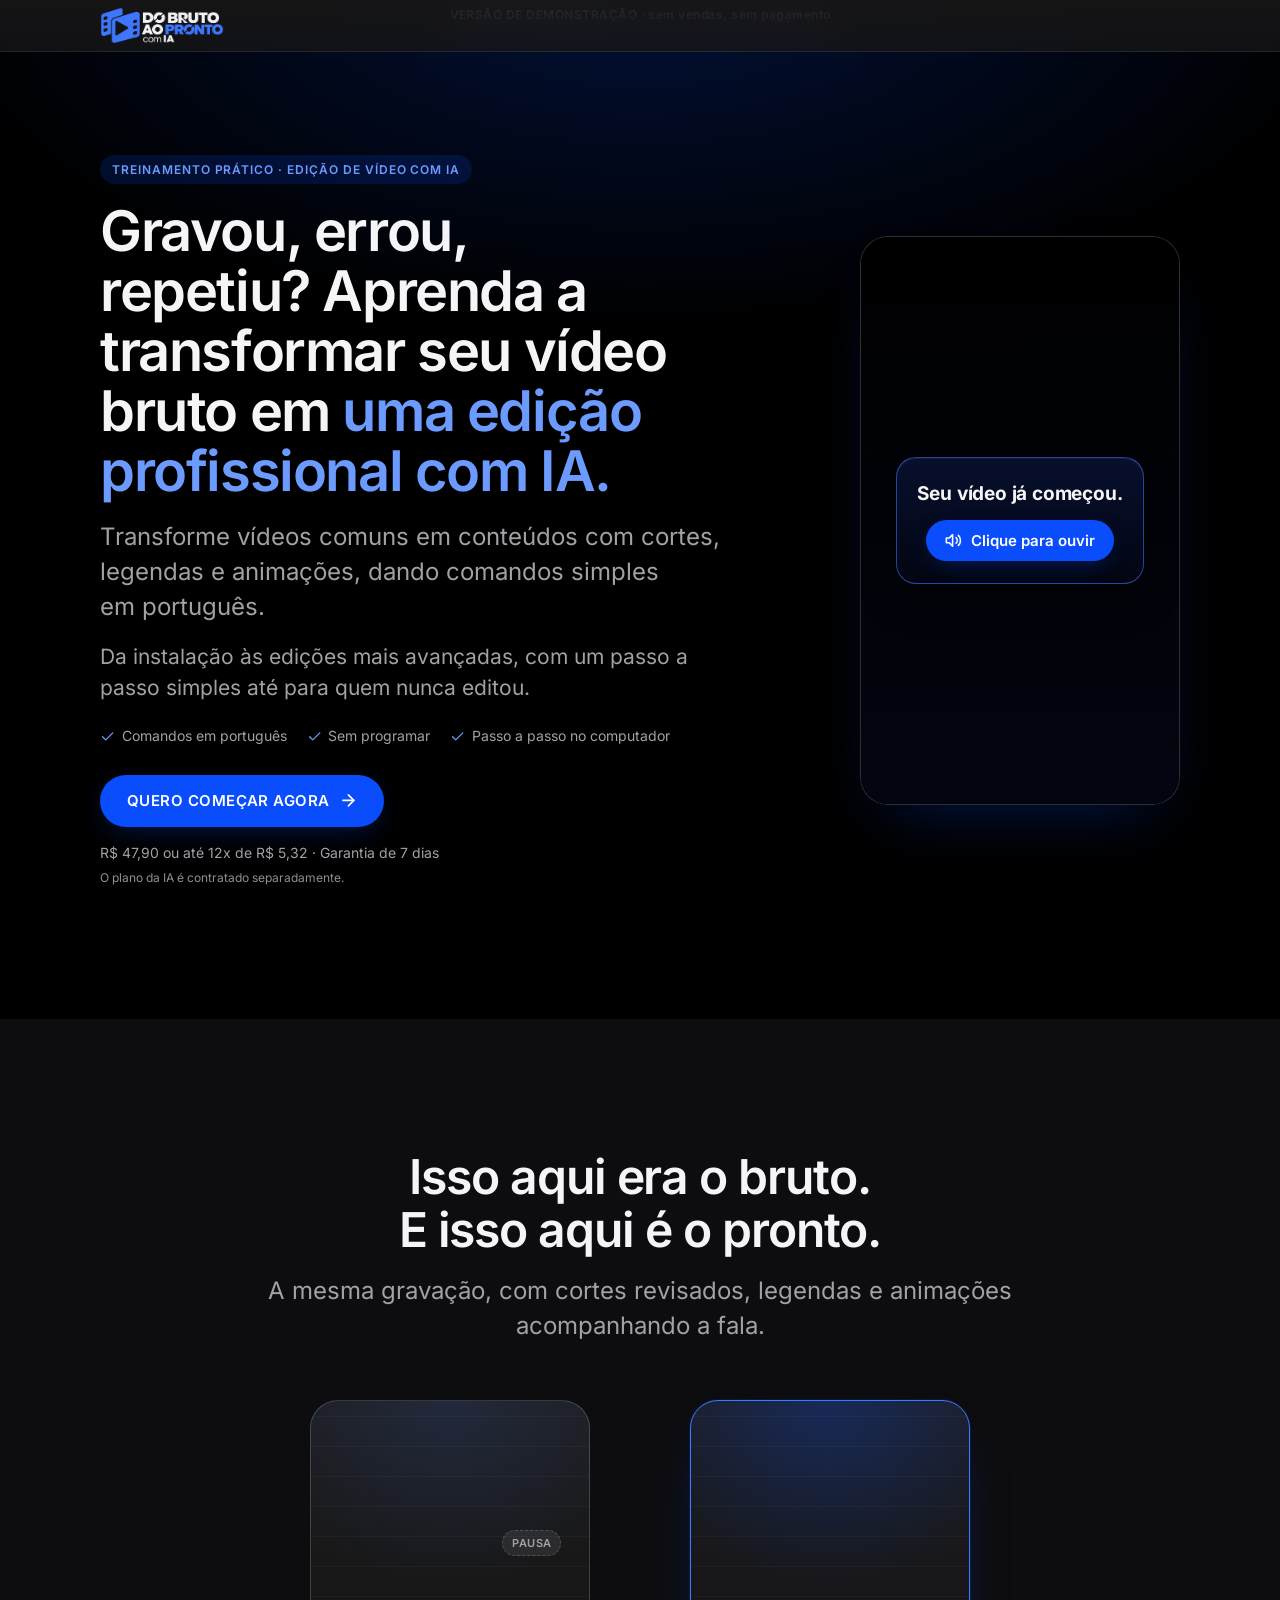
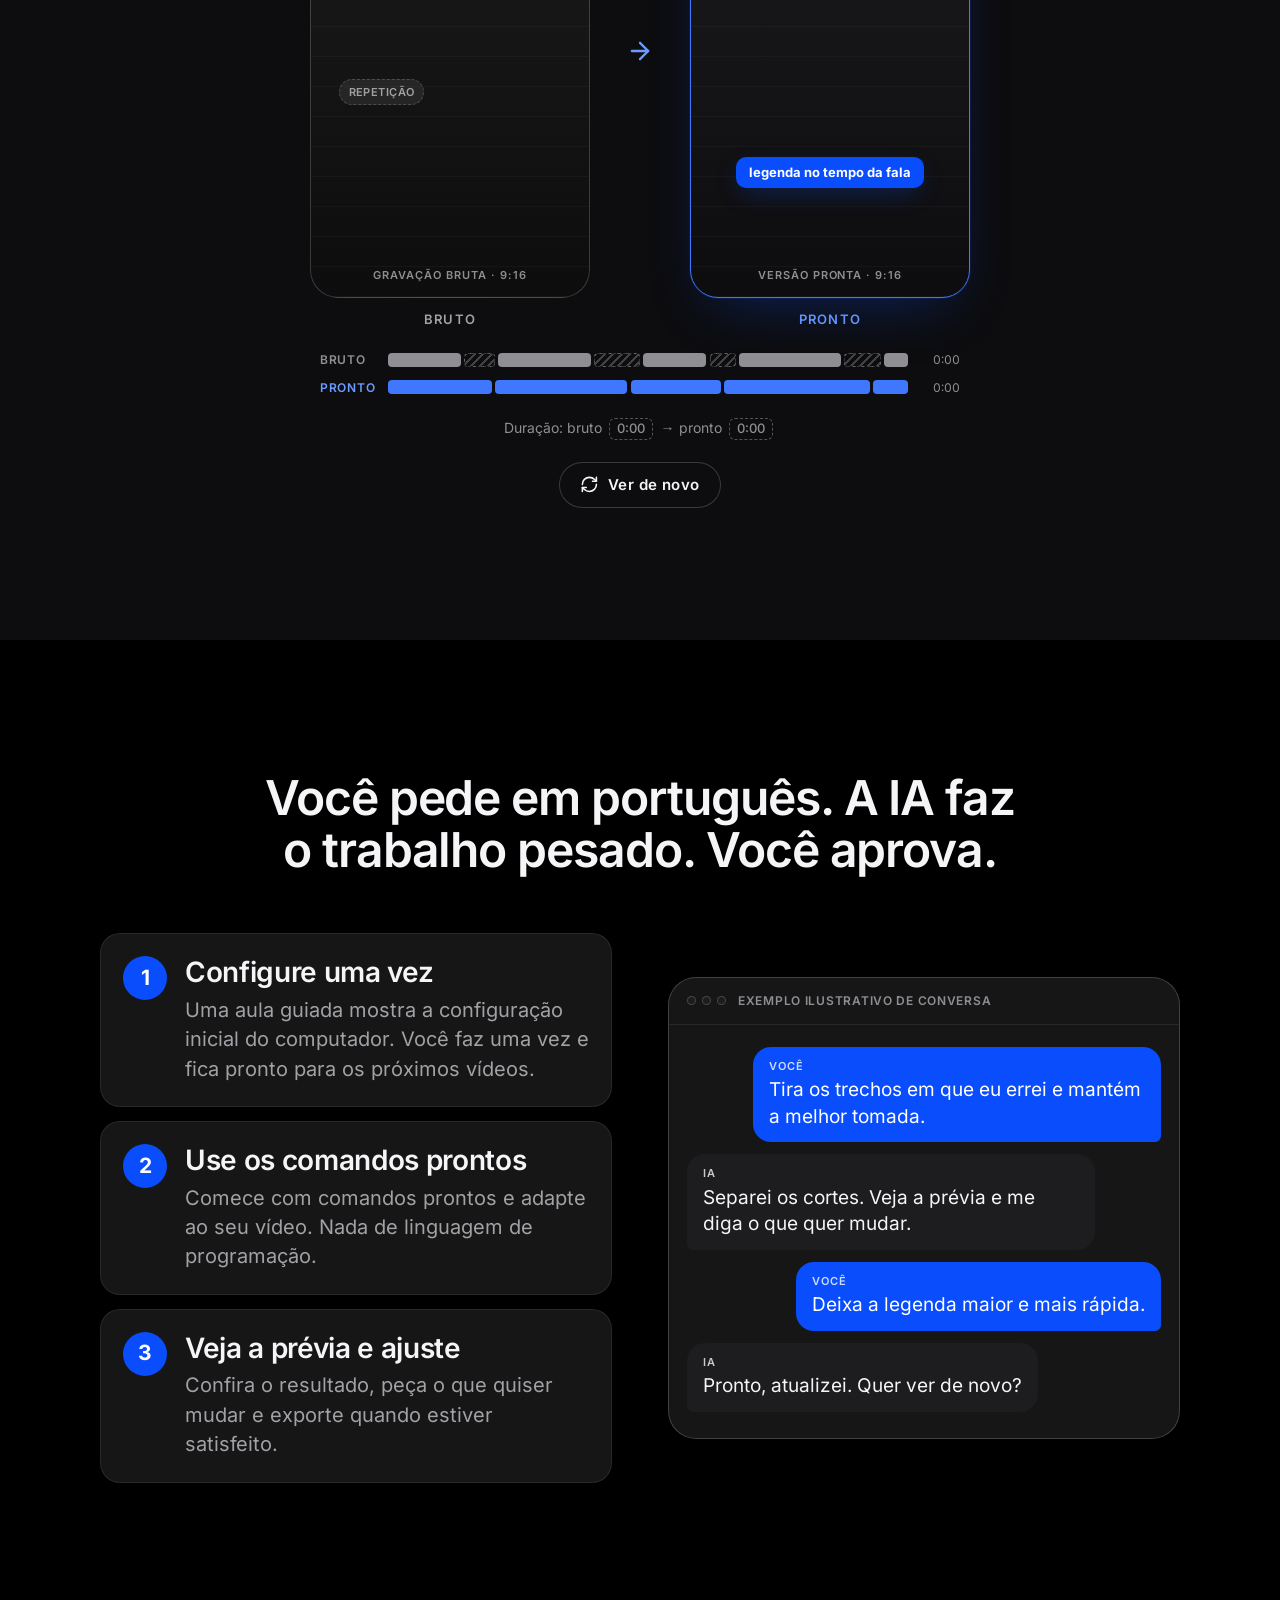
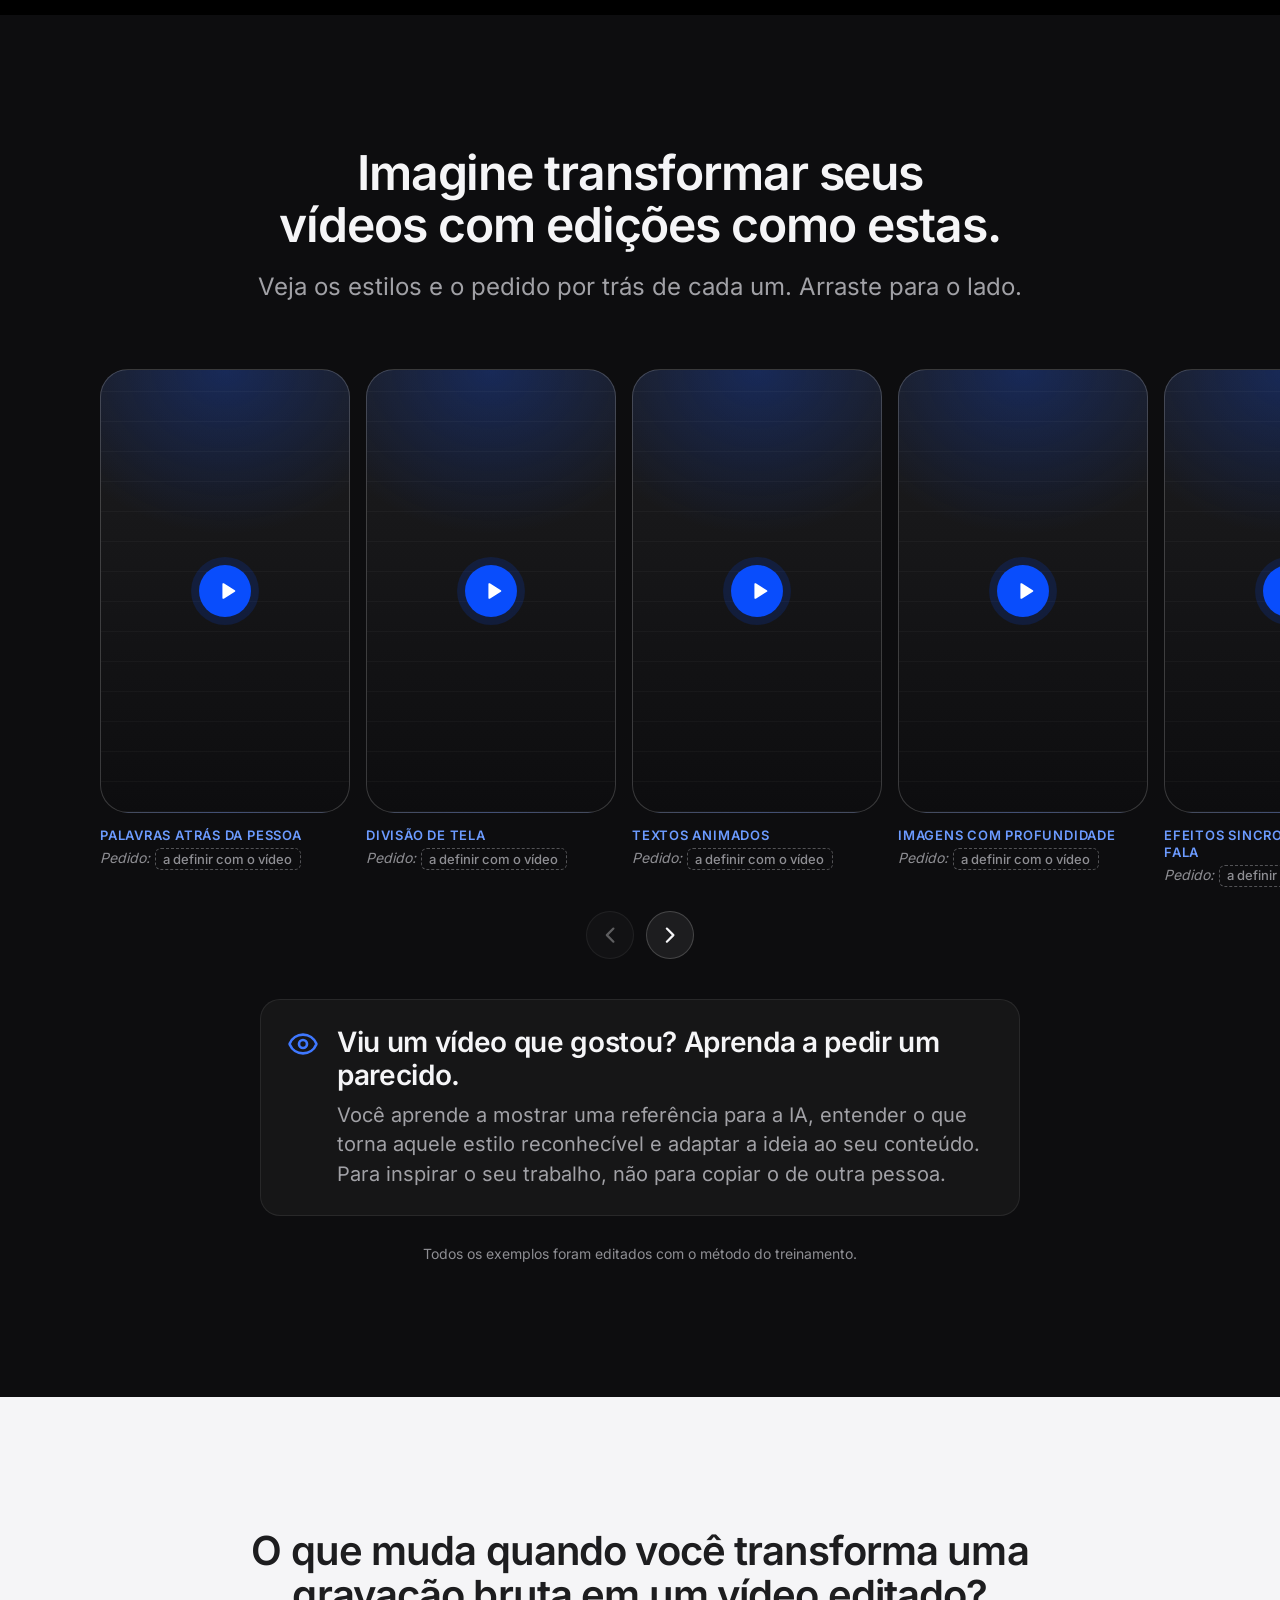
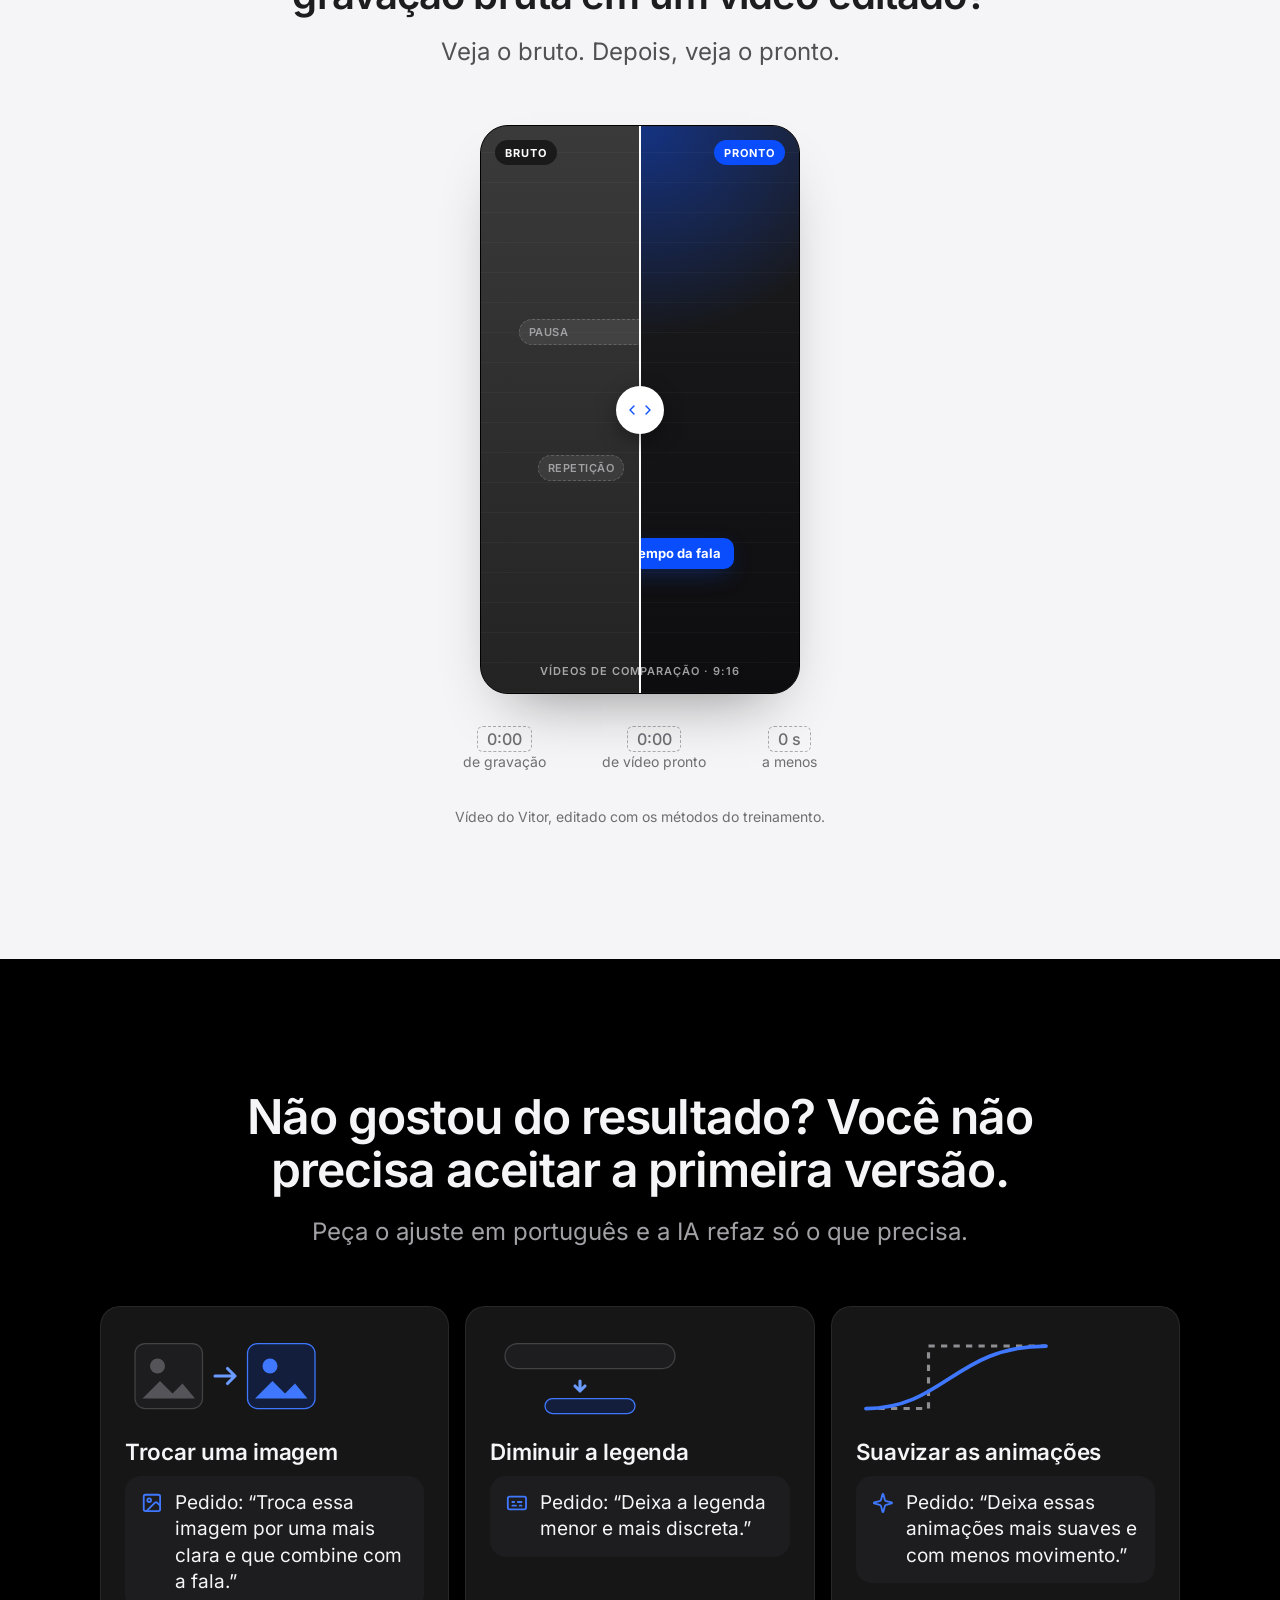
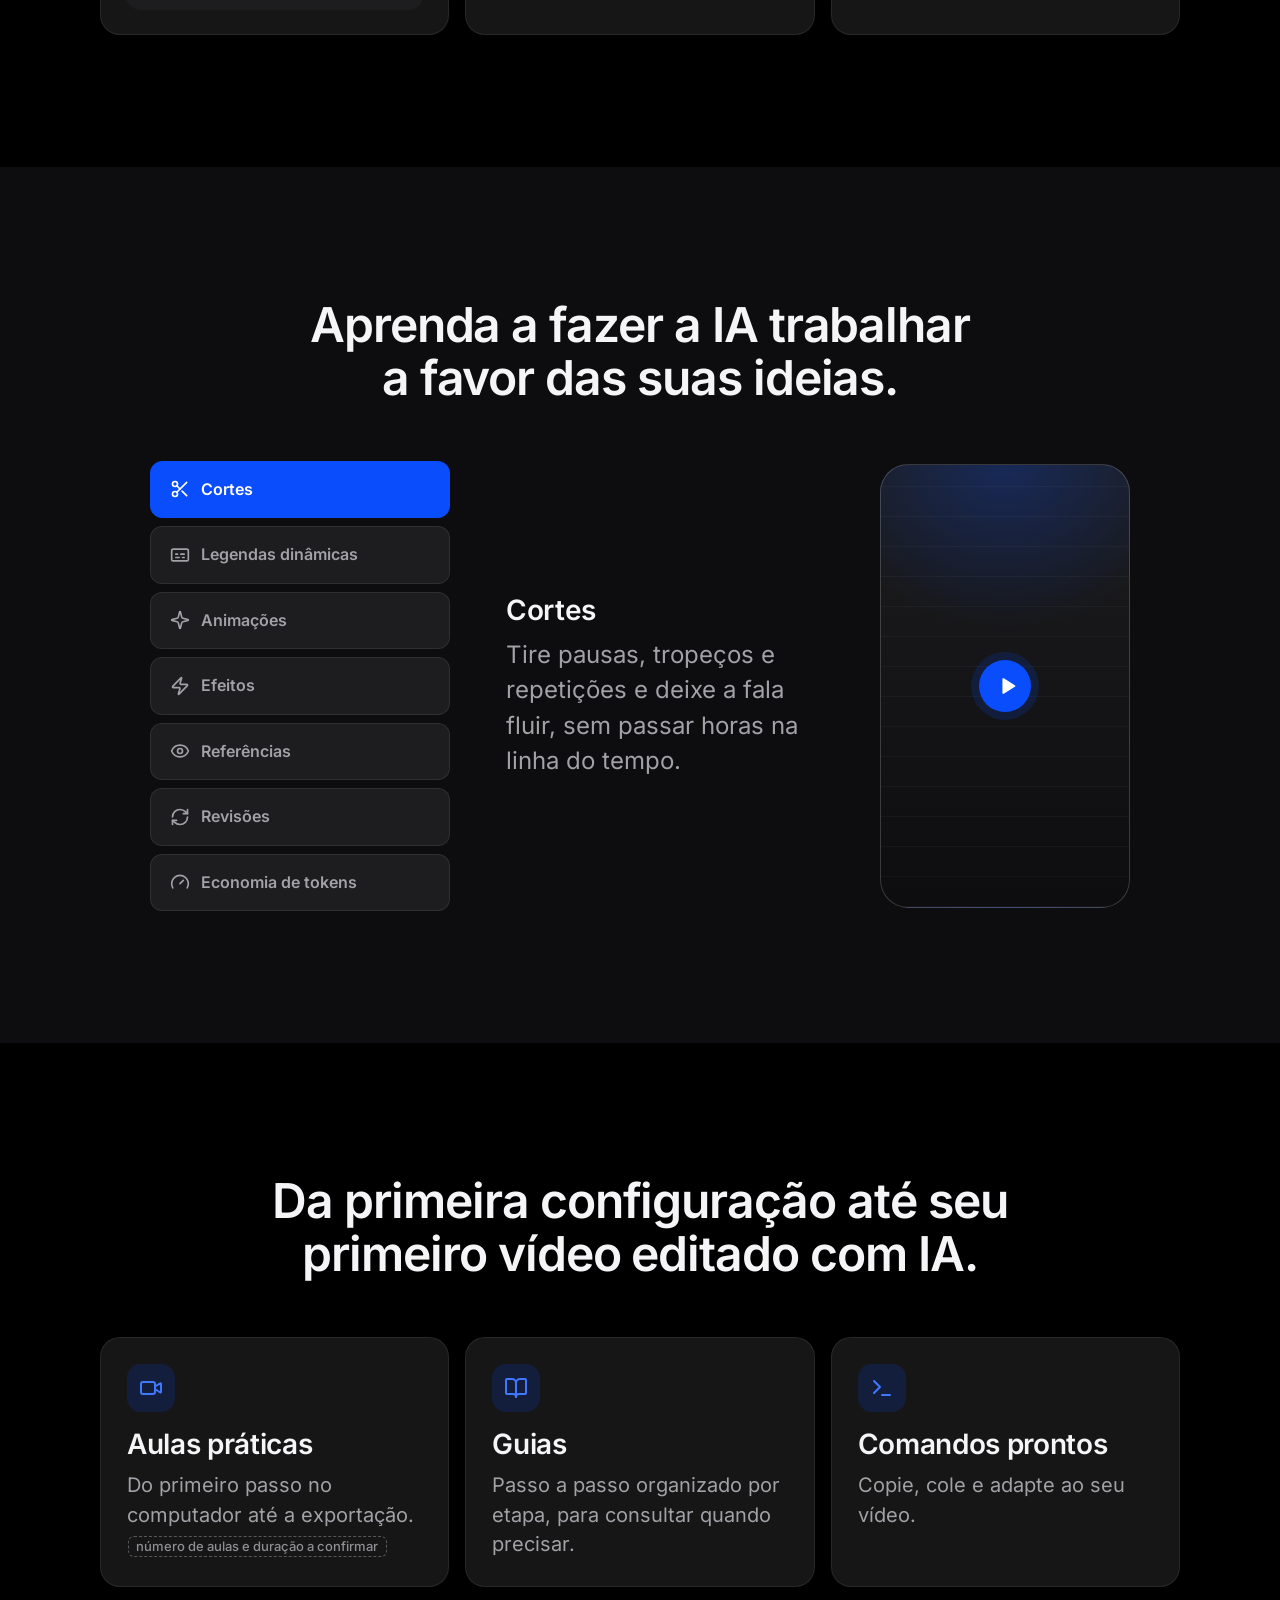
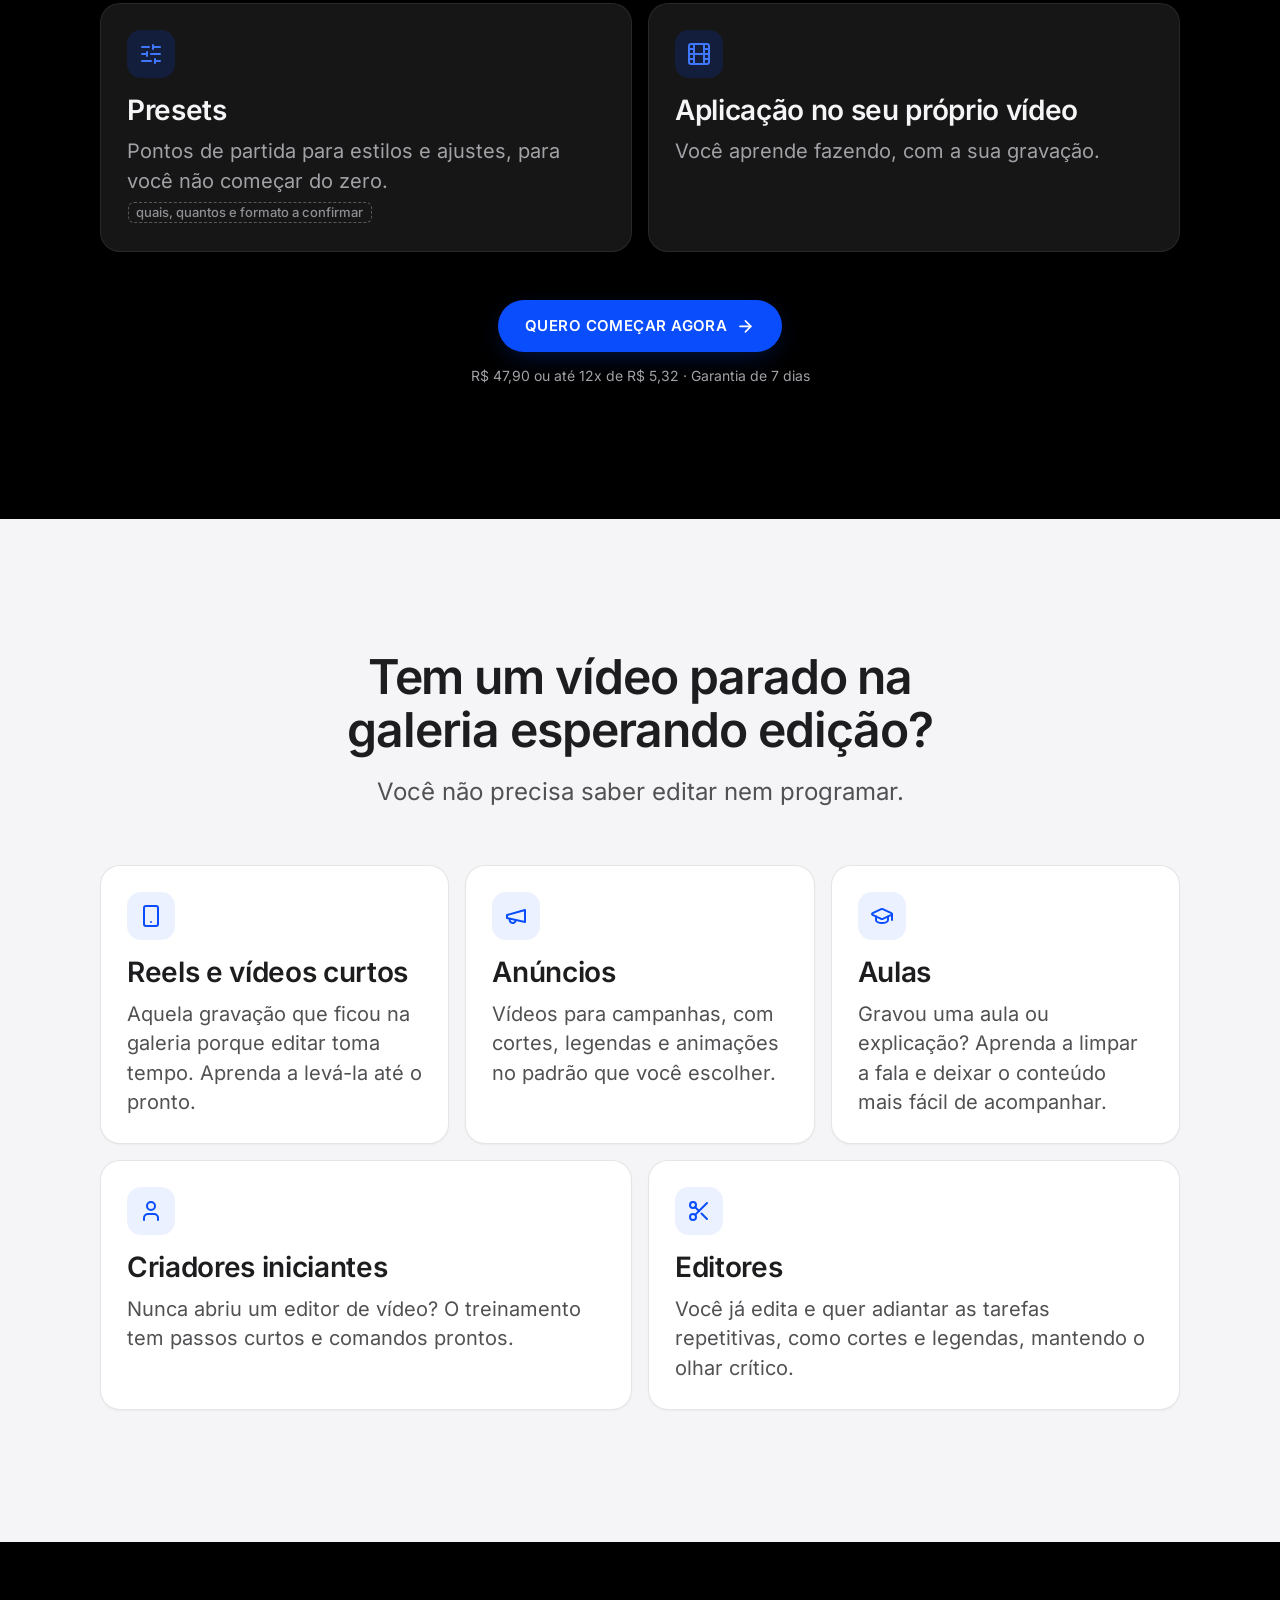
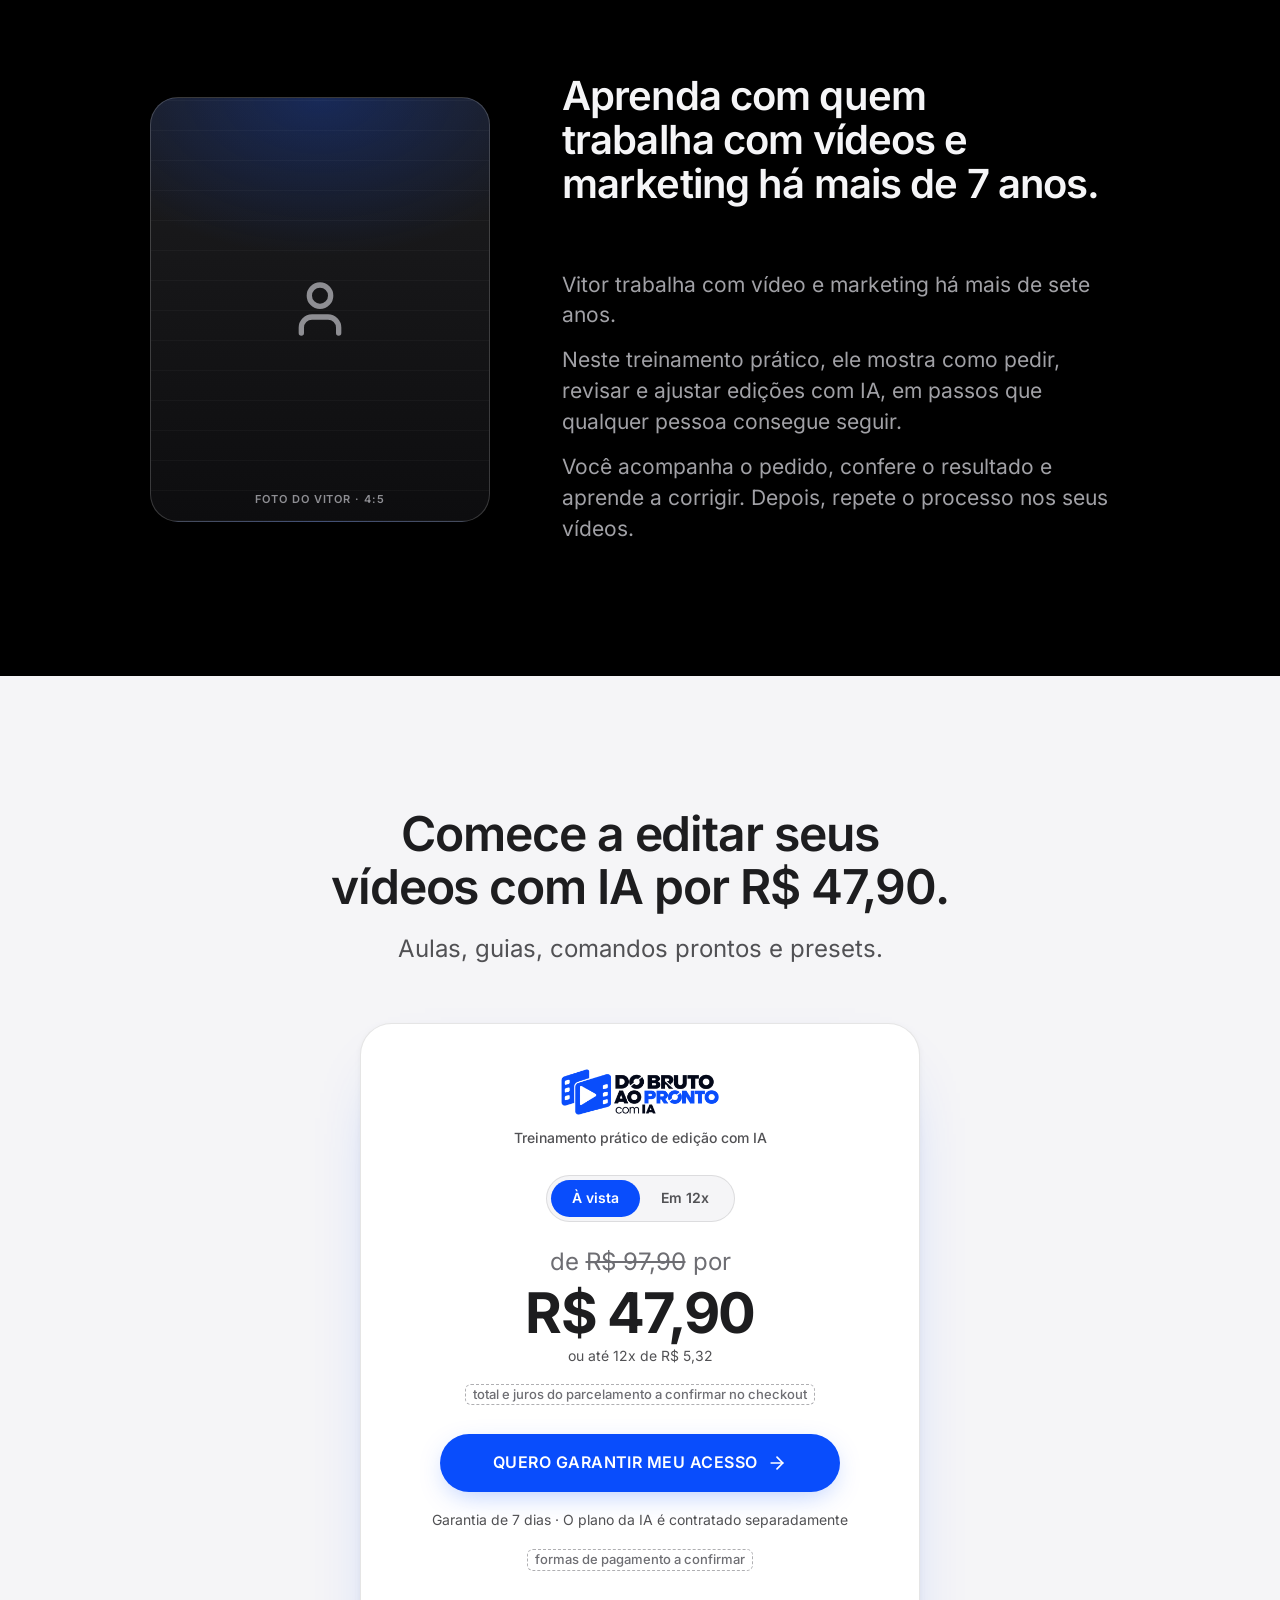
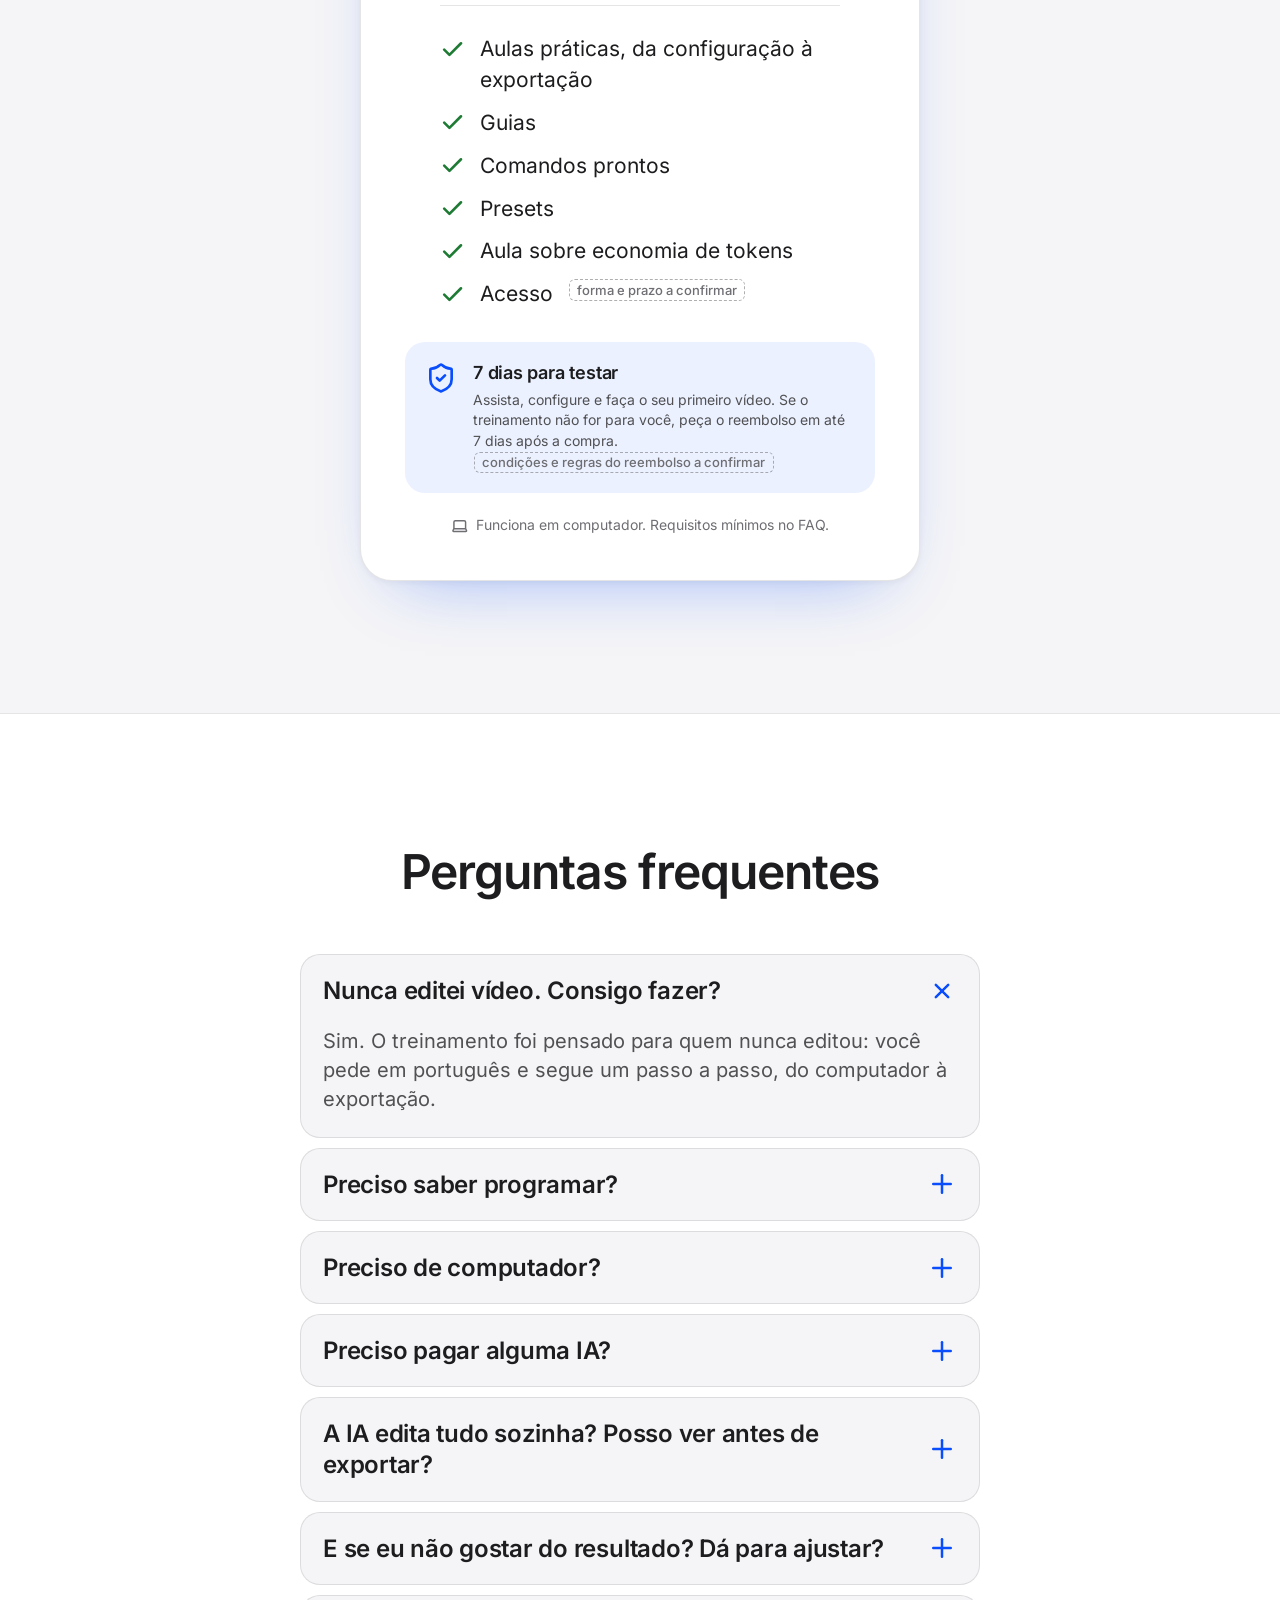
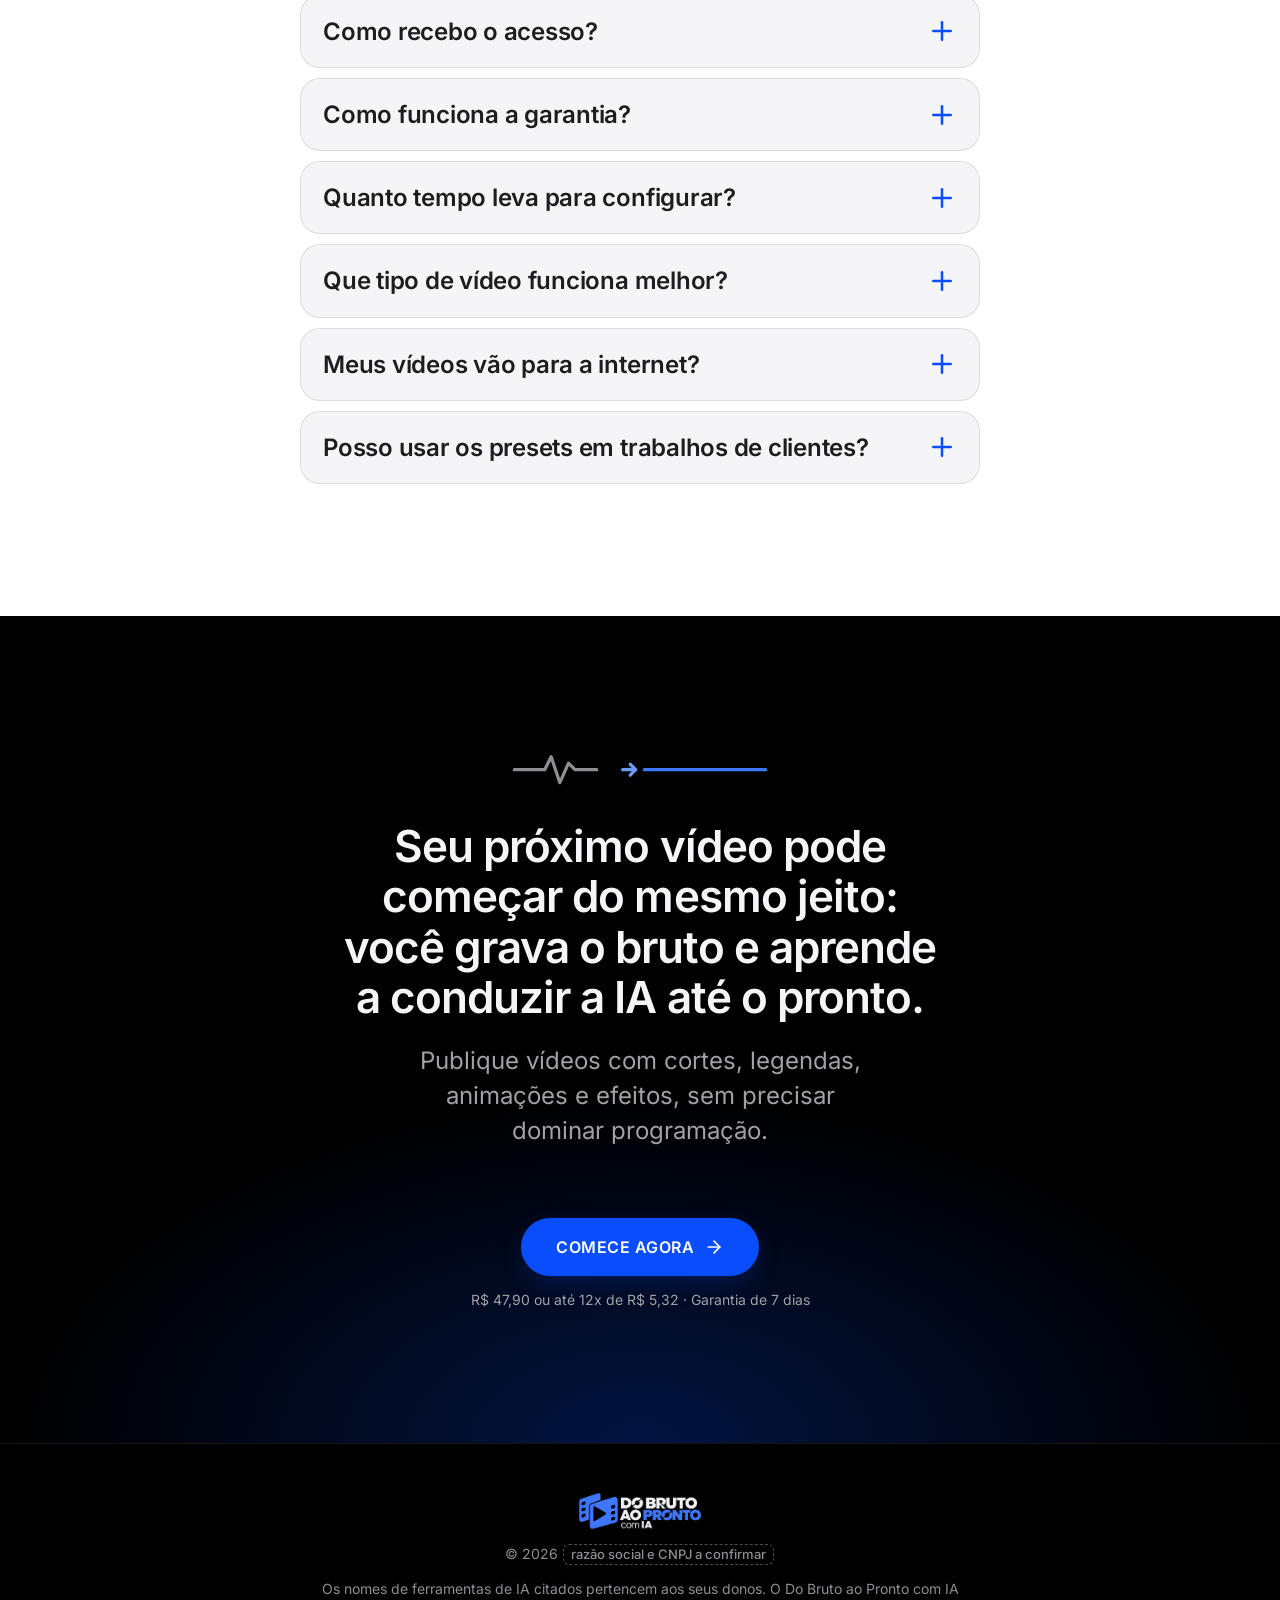
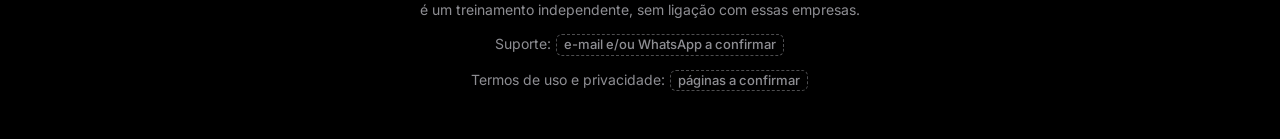
<file: index.html>
<!doctype html>
<html lang="pt-BR">
<head>
<meta charset="utf-8">
<meta name="viewport" content="width=device-width, initial-scale=1, viewport-fit=cover">
<title>Do Bruto ao Pronto com IA · Treinamento de edição de vídeo</title>
<meta name="description" content="Aprenda a editar vídeos com IA usando comandos em português: cortes, legendas, animações, efeitos e exportação. Garantia de 7 dias.">
<!-- CONFIRMAR (pendência 12): indexar no Google ou manter noindex. Enquanto isso, a página fica fora do buscador. -->
<meta name="robots" content="noindex, nofollow">
<meta name="theme-color" content="#000000">
<meta property="og:type" content="website">
<meta property="og:locale" content="pt_BR">
<meta property="og:title" content="Do Bruto ao Pronto com IA · Treinamento de edição de vídeo">
<meta property="og:description" content="Aprenda a editar vídeos com IA usando comandos em português: cortes, legendas, animações, efeitos e exportação. Garantia de 7 dias.">
<link rel="icon" href="assets/brand/favicon.ico" sizes="48x48">
<link rel="icon" type="image/png" sizes="32x32" href="assets/brand/favicon-32.png">
<link rel="apple-touch-icon" href="assets/brand/apple-touch-icon.png">
<link rel="preconnect" href="https://stream.mux.com" crossorigin>
<link rel="preconnect" href="https://image.mux.com">
<link rel="preload" href="assets/fonts/inter-var-latin.woff2" as="font" type="font/woff2" crossorigin>
<link rel="stylesheet" href="css/tokens.css">
<link rel="stylesheet" href="css/pagina.css">
<link rel="stylesheet" href="css/vsl.css">
<script>document.documentElement.classList.add('js')</script>
<script src="js/preview.js" defer></script>
<script src="js/pagina.js" defer></script>
<script src="js/vsl.js" defer></script>
</head>
<body>

<!-- Ícones (traço de 24 px, herdam a cor do texto) -->
<svg width="0" height="0" style="position:absolute" aria-hidden="true" focusable="false">
  <defs>
    <symbol id="i-seta" viewBox="0 0 24 24"><path d="M5 12h14"/><path d="m12 5 7 7-7 7"/></symbol>
    <symbol id="i-ok" viewBox="0 0 24 24"><path d="M20 6 9 17l-5-5"/></symbol>
    <symbol id="i-mais" viewBox="0 0 24 24"><path d="M5 12h14"/><path d="M12 5v14"/></symbol>
    <symbol id="i-esq" viewBox="0 0 24 24"><path d="m15 18-6-6 6-6"/></symbol>
    <symbol id="i-dir" viewBox="0 0 24 24"><path d="m9 18 6-6-6-6"/></symbol>
    <symbol id="i-baixo" viewBox="0 0 24 24"><path d="m6 9 6 6 6-6"/></symbol>
    <symbol id="i-som" viewBox="0 0 24 24"><path d="M11 4.7 6.7 9H3v6h3.7l4.3 4.3z"/><path d="M15.5 8.5a5 5 0 0 1 0 7"/><path d="M18.4 5.6a9 9 0 0 1 0 12.8"/></symbol>
    <symbol id="i-play" viewBox="0 0 24 24"><path d="M7 4.5v15a1 1 0 0 0 1.52.85l12-7.5a1 1 0 0 0 0-1.7l-12-7.5A1 1 0 0 0 7 4.5z" fill="currentColor" stroke="none"/></symbol>
    <symbol id="i-tesoura" viewBox="0 0 24 24"><circle cx="6" cy="6" r="3"/><circle cx="6" cy="18" r="3"/><path d="M20 4 8.12 15.88"/><path d="M14.47 14.48 20 20"/><path d="M8.12 8.12 12 12"/></symbol>
    <symbol id="i-legenda" viewBox="0 0 24 24"><rect x="2" y="5" width="20" height="14" rx="2"/><path d="M7 15h4"/><path d="M15 15h2"/><path d="M7 11h2"/><path d="M13 11h4"/></symbol>
    <symbol id="i-brilho" viewBox="0 0 24 24"><path d="M9.94 15.5A2 2 0 0 0 8.5 14.06l-6.14-1.58a.5.5 0 0 1 0-.96L8.5 9.94A2 2 0 0 0 9.94 8.5l1.58-6.14a.5.5 0 0 1 .96 0l1.58 6.14a2 2 0 0 0 1.44 1.44l6.14 1.58a.5.5 0 0 1 0 .96l-6.14 1.58a2 2 0 0 0-1.44 1.44l-1.58 6.14a.5.5 0 0 1-.96 0z"/></symbol>
    <symbol id="i-raio" viewBox="0 0 24 24"><path d="M4 14a1 1 0 0 1-.78-1.63l9.9-10.2a.5.5 0 0 1 .86.46l-1.92 6.02A1 1 0 0 0 13 10h7a1 1 0 0 1 .78 1.63l-9.9 10.2a.5.5 0 0 1-.86-.46l1.92-6.02A1 1 0 0 0 11 14z"/></symbol>
    <symbol id="i-olho" viewBox="0 0 24 24"><path d="M2.06 12.35a1 1 0 0 1 0-.7 10.75 10.75 0 0 1 19.88 0 1 1 0 0 1 0 .7 10.75 10.75 0 0 1-19.88 0"/><circle cx="12" cy="12" r="3"/></symbol>
    <symbol id="i-refazer" viewBox="0 0 24 24"><path d="M3 12a9 9 0 0 1 9-9 9.75 9.75 0 0 1 6.74 2.74L21 8"/><path d="M21 3v5h-5"/><path d="M21 12a9 9 0 0 1-9 9 9.75 9.75 0 0 1-6.74-2.74L3 16"/><path d="M8 16H3v5"/></symbol>
    <symbol id="i-medidor" viewBox="0 0 24 24"><path d="m12 14 4-4"/><path d="M3.34 19a10 10 0 1 1 17.32 0"/></symbol>
    <symbol id="i-livro" viewBox="0 0 24 24"><path d="M12 7v14"/><path d="M3 18a1 1 0 0 1-1-1V4a1 1 0 0 1 1-1h5a4 4 0 0 1 4 4 4 4 0 0 1 4-4h5a1 1 0 0 1 1 1v13a1 1 0 0 1-1 1h-6a3 3 0 0 0-3 3 3 3 0 0 0-3-3z"/></symbol>
    <symbol id="i-terminal" viewBox="0 0 24 24"><path d="M12 19h8"/><path d="m4 17 6-6-6-6"/></symbol>
    <symbol id="i-ajustes" viewBox="0 0 24 24"><path d="M10 5H3"/><path d="M12 19H3"/><path d="M14 3v4"/><path d="M16 17v4"/><path d="M21 12h-9"/><path d="M21 19h-5"/><path d="M21 5h-7"/><path d="M8 10v4"/><path d="M8 12H3"/></symbol>
    <symbol id="i-video" viewBox="0 0 24 24"><path d="m16 13 5.22 3.48a.5.5 0 0 0 .78-.42V7.87a.5.5 0 0 0-.75-.43L16 10.5"/><rect x="2" y="6" width="14" height="12" rx="2"/></symbol>
    <symbol id="i-notebook" viewBox="0 0 24 24"><path d="M20 16V7a2 2 0 0 0-2-2H6a2 2 0 0 0-2 2v9m16 0H4m16 0 1.28 2.55a1 1 0 0 1-.9 1.45H3.62a1 1 0 0 1-.9-1.45L4 16"/></symbol>
    <symbol id="i-escudo" viewBox="0 0 24 24"><path d="M20 13c0 5-3.5 7.5-7.66 8.95a1 1 0 0 1-.67-.01C7.5 20.5 4 18 4 13V6a1 1 0 0 1 1-1c2 0 4.5-1.2 6.24-2.72a1.17 1.17 0 0 1 1.52 0C14.51 3.81 17 5 19 5a1 1 0 0 1 1 1z"/><path d="m9 12 2 2 4-4"/></symbol>
    <symbol id="i-celular" viewBox="0 0 24 24"><rect x="5" y="2" width="14" height="20" rx="2"/><path d="M12 18h.01"/></symbol>
    <symbol id="i-megafone" viewBox="0 0 24 24"><path d="m3 11 18-5v12L3 14v-3z"/><path d="M11.6 16.8a3 3 0 1 1-5.8-1.6"/></symbol>
    <symbol id="i-capelo" viewBox="0 0 24 24"><path d="M21.42 10.92a1 1 0 0 0-.02-1.84L12.83 5.18a2 2 0 0 0-1.66 0L2.6 9.08a1 1 0 0 0 0 1.83l8.57 3.91a2 2 0 0 0 1.66 0z"/><path d="M22 10v6"/><path d="M6 12.5V16a6 3 0 0 0 12 0v-3.5"/></symbol>
    <symbol id="i-pessoa" viewBox="0 0 24 24"><path d="M19 21v-2a4 4 0 0 0-4-4H9a4 4 0 0 0-4 4v2"/><circle cx="12" cy="7" r="4"/></symbol>
    <symbol id="i-filme" viewBox="0 0 24 24"><rect x="2" y="2" width="20" height="20" rx="2.18"/><path d="M7 2v20"/><path d="M17 2v20"/><path d="M2 12h20"/><path d="M2 7h5"/><path d="M2 17h5"/><path d="M17 17h5"/><path d="M17 7h5"/></symbol>
    <symbol id="i-imagem" viewBox="0 0 24 24"><rect x="3" y="3" width="18" height="18" rx="2"/><circle cx="9" cy="9" r="2"/><path d="m21 15-3.09-3.09a2 2 0 0 0-2.82 0L6 21"/></symbol>
  </defs>
</svg>

<a class="pular" href="#inicio">Pular para o conteúdo</a>

<header class="cab">
  <a class="cab-logo" href="#inicio" aria-label="Do Bruto ao Pronto com IA, ir ao topo">
    <img src="assets/brand/logo-escuro-600.webp" width="124" height="38" alt="Do Bruto ao Pronto com IA">
  </a>
</header>

<main id="conteudo">

<!-- ======================================================== 01 · PRIMEIRA DOBRA · E -->
<section class="sec sec-hero" id="inicio" aria-labelledby="t-hero">
  <div class="cx hero-grade">
    <div class="hero-txt">
      <p class="etiqueta" data-rv>Treinamento prático · Edição de vídeo com IA</p>
      <h1 class="h1" id="t-hero" data-rv>Gravou, errou, repetiu? Aprenda a transformar seu vídeo bruto em <span class="dest">uma edição profissional com IA.</span></h1>
      <p class="sub" data-rv>Transforme vídeos comuns em conteúdos com cortes, legendas e animações, dando comandos simples em português.</p>
      <p class="compl" data-rv>Da instalação às edições mais avançadas, com um passo a passo simples até para quem nunca editou.</p>
      <ul class="selos" data-rv>
        <li><svg class="ic" aria-hidden="true"><use href="#i-ok"/></svg>Comandos em português</li>
        <li><svg class="ic" aria-hidden="true"><use href="#i-ok"/></svg>Sem programar</li>
        <li><svg class="ic" aria-hidden="true"><use href="#i-ok"/></svg>Passo a passo no computador</li>
      </ul>
    </div>

    <!-- ASSET: vídeo de vendas (VSL), vertical 9:16, servido pelo Mux (HLS). Lógica em js/vsl.js. -->
    <div class="hero-video" data-rv>
      <div class="vsl" id="vsl" data-estado="carregando" data-mux-playback-id="FbwC7nEW00dT026nnoH8z00jKcDrMqEs1cgGBuSP0002Qzio">
        <video class="vsl-video" muted playsinline preload="auto" disablepictureinpicture disableremoteplayback controlslist="nodownload noplaybackrate noremoteplayback" tabindex="-1" aria-label="Vídeo de vendas" poster="https://image.mux.com/FbwC7nEW00dT026nnoH8z00jKcDrMqEs1cgGBuSP0002Qzio/thumbnail.webp?time=0&amp;width=640"></video>
        <button type="button" class="vsl-ouvir">
          <span class="vsl-cartao">
            <span class="vsl-t-mudo">
              <span class="vsl-tit">Seu vídeo já começou.</span>
              <span class="vsl-acao"><svg class="ic" aria-hidden="true"><use href="#i-som"/></svg>Clique para ouvir</span>
            </span>
            <span class="vsl-t-bloq">
              <span class="vsl-tit">Seu vídeo está pronto.</span>
              <span class="vsl-acao"><svg class="ic" aria-hidden="true"><use href="#i-play"/></svg>Clique para assistir</span>
            </span>
          </span>
        </button>
        <button type="button" class="vsl-alvo" aria-label="Pausar vídeo" hidden></button>
        <span class="vsl-ic" aria-hidden="true"><svg class="ic"><use href="#i-play"/></svg></span>
        <div class="vsl-barra" aria-hidden="true"><i></i></div>
        <div class="vsl-erro" role="alert" hidden>
          <p>Não foi possível carregar o vídeo.</p>
          <button type="button">Tentar novamente</button>
        </div>
      </div>
    </div>

    <div class="hero-cta" data-rv>
      <!-- CONFIRMAR (pendência do topo): o botão aparece só depois de metade da VSL ou desde o início? Por ora, desde o início. -->
      <a class="btn" href="#comprar">QUERO COMEÇAR AGORA <svg class="ic" aria-hidden="true"><use href="#i-seta"/></svg></a>
      <p class="nota-preco">R$ 47,90 ou até 12x de R$ 5,32 · Garantia de 7 dias</p>
      <p class="micro">O plano da IA é contratado separadamente.</p>
    </div>
  </div>
</section>

<!-- ======================================================== 02 · DEMONSTRAÇÃO · E -->
<section class="sec sec-e1" id="demonstracao" aria-labelledby="t-demo">
  <div class="cx">
    <header class="sec-cab">
      <h2 class="h2" id="t-demo" data-rv>Isso aqui era o bruto. E isso aqui é o pronto.</h2>
      <p class="sub" data-rv>A mesma gravação, com cortes revisados, legendas e animações acompanhando a fala.</p>
    </header>

    <div class="demo" id="demo" data-rv>
      <div class="seg" role="group" aria-label="Escolher versão">
        <button type="button" class="seg-b" data-ver="bruto" aria-pressed="false">Bruto</button>
        <button type="button" class="seg-b" data-ver="pronto" aria-pressed="true">Pronto</button>
      </div>

      <!-- ASSET: gravação real, versão bruta e versão pronta. -->
      <div class="demo-par" data-ativo="pronto">
        <figure class="demo-q demo-bruto">
          <div class="ph ph-bruto" role="img" aria-label="Espaço reservado para a versão bruta da gravação" data-slot="demo-bruto">
            <span class="ph-pausa" aria-hidden="true">pausa</span>
            <span class="ph-pausa p2" aria-hidden="true">repetição</span>
            <span class="ph-leg">Gravação bruta · 9:16</span>
          </div>
          <figcaption>Bruto</figcaption>
        </figure>
        <svg class="demo-seta ic" aria-hidden="true"><use href="#i-seta"/></svg>
        <figure class="demo-q demo-pronto">
          <div class="ph ph-pronto" role="img" aria-label="Espaço reservado para a versão pronta da gravação" data-slot="demo-pronto">
            <span class="ph-legenda" aria-hidden="true">legenda no tempo da fala</span>
            <span class="ph-leg">Versão pronta · 9:16</span>
          </div>
          <figcaption>Pronto</figcaption>
        </figure>
      </div>

      <div class="tl" id="tl" aria-hidden="true">
        <div class="tl-linha">
          <span class="tl-rot">Bruto</span>
          <span class="tl-trilho"><i style="--w:15;--i:0"></i><b style="--w:6"></b><i style="--w:19;--i:1"></i><b style="--w:9"></b><i style="--w:13;--i:2"></i><b style="--w:5"></b><i style="--w:21;--i:3"></i><b style="--w:7"></b><i style="--w:5;--i:4"></i></span>
          <span class="tl-tempo">0:00</span>
        </div>
        <div class="tl-linha tl-pronto">
          <span class="tl-rot">Pronto</span>
          <span class="tl-trilho"><i style="--w:15;--i:5"></i><i style="--w:19;--i:6"></i><i style="--w:13;--i:7"></i><i style="--w:21;--i:8"></i><i style="--w:5;--i:9"></i></span>
          <span class="tl-tempo">0:00</span>
        </div>
      </div>
      <p class="demo-leg">Duração: bruto <span class="pendente">0:00</span> → pronto <span class="pendente">0:00</span></p>
      <div class="demo-acao">
        <button type="button" class="btn btn-sec" id="tl-refazer"><svg class="ic" aria-hidden="true"><use href="#i-refazer"/></svg>Ver de novo</button>
      </div>
    </div>
  </div>
</section>

<!-- ======================================================== 03 · COMO FUNCIONA · E -->
<section class="sec" id="como-funciona" aria-labelledby="t-como">
  <div class="cx">
    <header class="sec-cab">
      <h2 class="h2" id="t-como" data-rv>Você pede em português. A IA faz o trabalho pesado. Você aprova.</h2>
    </header>

    <div class="como-grade">
      <ol class="passos">
        <li class="passo" data-rv>
          <span class="passo-n" aria-hidden="true">1</span>
          <div><h3 class="h3">Configure uma vez</h3>
          <p>Uma aula guiada mostra a configuração inicial do computador. Você faz uma vez e fica pronto para os próximos vídeos.</p></div>
        </li>
        <li class="passo" data-rv>
          <span class="passo-n" aria-hidden="true">2</span>
          <div><h3 class="h3">Use os comandos prontos</h3>
          <p>Comece com comandos prontos e adapte ao seu vídeo. Nada de linguagem de programação.</p></div>
        </li>
        <li class="passo" data-rv>
          <span class="passo-n" aria-hidden="true">3</span>
          <div><h3 class="h3">Veja a prévia e ajuste</h3>
          <p>Confira o resultado, peça o que quiser mudar e exporte quando estiver satisfeito.</p></div>
        </li>
      </ol>

      <!-- CONFIRMAR (pendência 5): qual ferramenta de IA o treinamento usa e se será nomeada. O texto fala só em "a IA". -->
      <figure class="chat" data-rv aria-label="Exemplo ilustrativo de conversa com a IA">
        <div class="chat-topo"><span class="chat-pts" aria-hidden="true"><i></i><i></i><i></i></span><span>Exemplo ilustrativo de conversa</span></div>
        <div class="chat-corpo">
          <p class="bolha voce"><span class="quem">Você</span>Tira os trechos em que eu errei e mantém a melhor tomada.</p>
          <p class="bolha ia"><span class="quem">IA</span>Separei os cortes. Veja a prévia e me diga o que quer mudar.</p>
          <p class="bolha voce"><span class="quem">Você</span>Deixa a legenda maior e mais rápida.</p>
          <p class="bolha ia"><span class="quem">IA</span>Pronto, atualizei. Quer ver de novo?</p>
        </div>
      </figure>
    </div>
  </div>
</section>

<!-- ======================================================== 04 · ESTILOS E EFEITOS · E -->
<section class="sec sec-e1" id="estilos" aria-labelledby="t-estilos">
  <div class="cx">
    <header class="sec-cab">
      <h2 class="h2" id="t-estilos" data-rv>Imagine transformar seus vídeos com edições como estas.</h2>
      <p class="sub" data-rv>Veja os estilos e o pedido por trás de cada um. Arraste para o lado.</p>
    </header>
  </div>

  <!-- ASSET: vídeos reais verticais. Só as categorias que existirem gravadas. CONFIRMAR (pendência 7): quais efeitos o treinamento ensina. -->
  <div class="carrossel" data-rv>
    <div class="car-trilho" id="car" tabindex="0" role="region" aria-label="Exemplos de edições. Use as setas do teclado para navegar.">
      <article class="car-card">
        <div class="ph" role="img" aria-label="Espaço reservado para o vídeo: palavras atrás da pessoa" data-slot="estilo-1"><span class="ph-play ph-play-p"><svg class="ic" aria-hidden="true"><use href="#i-play"/></svg></span></div>
        <p class="car-cat">Palavras atrás da pessoa</p>
        <p class="car-pedido">Pedido: <span class="pendente">a definir com o vídeo</span></p>
      </article>
      <article class="car-card">
        <div class="ph" role="img" aria-label="Espaço reservado para o vídeo: divisão de tela" data-slot="estilo-2"><span class="ph-play ph-play-p"><svg class="ic" aria-hidden="true"><use href="#i-play"/></svg></span></div>
        <p class="car-cat">Divisão de tela</p>
        <p class="car-pedido">Pedido: <span class="pendente">a definir com o vídeo</span></p>
      </article>
      <article class="car-card">
        <div class="ph" role="img" aria-label="Espaço reservado para o vídeo: textos animados" data-slot="estilo-3"><span class="ph-play ph-play-p"><svg class="ic" aria-hidden="true"><use href="#i-play"/></svg></span></div>
        <p class="car-cat">Textos animados</p>
        <p class="car-pedido">Pedido: <span class="pendente">a definir com o vídeo</span></p>
      </article>
      <article class="car-card">
        <div class="ph" role="img" aria-label="Espaço reservado para o vídeo: imagens com profundidade" data-slot="estilo-4"><span class="ph-play ph-play-p"><svg class="ic" aria-hidden="true"><use href="#i-play"/></svg></span></div>
        <p class="car-cat">Imagens com profundidade</p>
        <p class="car-pedido">Pedido: <span class="pendente">a definir com o vídeo</span></p>
      </article>
      <article class="car-card">
        <div class="ph" role="img" aria-label="Espaço reservado para o vídeo: efeitos sincronizados com a fala" data-slot="estilo-5"><span class="ph-play ph-play-p"><svg class="ic" aria-hidden="true"><use href="#i-play"/></svg></span></div>
        <p class="car-cat">Efeitos sincronizados com a fala</p>
        <p class="car-pedido">Pedido: <span class="pendente">a definir com o vídeo</span></p>
      </article>
    </div>
    <div class="car-ctrl">
      <button type="button" class="car-b" id="car-ant" aria-label="Exemplos anteriores"><svg class="ic" aria-hidden="true"><use href="#i-esq"/></svg></button>
      <button type="button" class="car-b" id="car-prox" aria-label="Próximos exemplos"><svg class="ic" aria-hidden="true"><use href="#i-dir"/></svg></button>
    </div>
  </div>

  <div class="cx">
    <div class="ref" data-rv>
      <svg class="ic ic-g" aria-hidden="true"><use href="#i-olho"/></svg>
      <div>
        <h3 class="h3">Viu um vídeo que gostou? Aprenda a pedir um parecido.</h3>
        <p>Você aprende a mostrar uma referência para a IA, entender o que torna aquele estilo reconhecível e adaptar a ideia ao seu conteúdo. Para inspirar o seu trabalho, não para copiar o de outra pessoa.</p>
      </div>
    </div>
    <!-- CONFIRMAR: a frase abaixo só vale quando os vídeos reais estiverem no carrossel. -->
    <p class="nota-sec">Todos os exemplos foram editados com o método do treinamento.</p>
  </div>
</section>

<!-- ======================================================== 05 · ANTES E DEPOIS · C -->
<section class="sec sec-clara" id="antes-depois" aria-labelledby="t-antes">
  <div class="cx">
    <header class="sec-cab">
      <h2 class="h2 h2-longo" id="t-antes" data-rv>O que muda quando você transforma uma gravação bruta em um vídeo editado?</h2>
      <p class="sub" data-rv>Veja o bruto. Depois, veja o pronto.</p>
    </header>

    <!-- ASSET: mesmo trecho, bruto e editado, sincronizados. Arraste a divisória para comparar. -->
    <div class="cmp" id="cmp" data-rv>
      <div class="cmp-lado cmp-b" aria-hidden="true">
        <span class="cmp-rot">Bruto</span>
        <span class="ph-pausa" style="top:34%;left:12%">pausa</span>
        <span class="ph-pausa p2" style="top:58%;right:auto;left:18%">repetição</span>
      </div>
      <div class="cmp-lado cmp-p" aria-hidden="true">
        <span class="cmp-rot cmp-rot-p">Pronto</span>
        <span class="ph-legenda">legenda no tempo da fala</span>
      </div>
      <span class="cmp-linha" aria-hidden="true"></span>
      <span class="cmp-botao" aria-hidden="true"><svg class="ic" aria-hidden="true"><use href="#i-esq"/></svg><svg class="ic" aria-hidden="true"><use href="#i-dir"/></svg></span>
      <input type="range" min="0" max="100" value="50" step="1" aria-label="Comparar bruto e pronto: arraste para revelar cada versão" aria-valuetext="50% bruto e 50% pronto">
      <span class="cmp-vazio" aria-hidden="true">Vídeos de comparação · 9:16</span>
    </div>

    <dl class="cont" data-rv>
      <div><dt>de gravação</dt><dd class="pendente">0:00</dd></div>
      <div><dt>de vídeo pronto</dt><dd class="pendente">0:00</dd></div>
      <div><dt>a menos</dt><dd class="pendente">0 s</dd></div>
    </dl>
    <!-- CONFIRMAR: nota válida quando o vídeo real for o do Vitor. -->
    <p class="nota-sec">Vídeo do Vitor, editado com os métodos do treinamento.</p>
  </div>
</section>

<!-- ======================================================== 06 · CONTROLE DA EDIÇÃO · E -->
<section class="sec" id="controle" aria-labelledby="t-controle">
  <div class="cx">
    <header class="sec-cab">
      <h2 class="h2" id="t-controle" data-rv>Não gostou do resultado? Você não precisa aceitar a primeira versão.</h2>
      <p class="sub" data-rv>Peça o ajuste em português e a IA refaz só o que precisa.</p>
    </header>

    <div class="grade g3">
      <article class="cartao cartao-ctl" data-rv>
        <svg class="mini" viewBox="0 0 160 72" aria-hidden="true"><rect x="8" y="10" width="54" height="52" rx="8" class="m-apagado"/><circle cx="26" cy="28" r="6" class="m-apagado2"/><path d="m14 54 14-14 10 10 8-8 10 12z" class="m-apagado2"/><path d="M72 36h16m-6-6 6 6-6 6" class="m-traco"/><rect x="98" y="10" width="54" height="52" rx="8" class="m-azul"/><circle cx="116" cy="28" r="6" class="m-azul2"/><path d="m104 54 14-14 10 10 8-8 10 12z" class="m-azul2"/></svg>
        <h3 class="h3">Trocar uma imagem</h3>
        <p class="pedido"><svg class="ic" aria-hidden="true"><use href="#i-imagem"/></svg><span>Pedido: “Troca essa imagem por uma mais clara e que combine com a fala.”</span></p>
      </article>
      <article class="cartao cartao-ctl" data-rv>
        <svg class="mini" viewBox="0 0 160 72" aria-hidden="true"><rect x="12" y="10" width="136" height="20" rx="10" class="m-apagado"/><path d="M72 40v8m-4-4 4 4 4-4" class="m-traco"/><rect x="44" y="54" width="72" height="12" rx="6" class="m-azul"/></svg>
        <h3 class="h3">Diminuir a legenda</h3>
        <p class="pedido"><svg class="ic" aria-hidden="true"><use href="#i-legenda"/></svg><span>Pedido: “Deixa a legenda menor e mais discreta.”</span></p>
      </article>
      <article class="cartao cartao-ctl" data-rv>
        <svg class="mini" viewBox="0 0 160 72" aria-hidden="true"><path d="M8 62h50V12h94" class="m-traco-ap"/><path d="M8 62C70 62 80 12 152 12" class="m-curva"/></svg>
        <h3 class="h3">Suavizar as animações</h3>
        <p class="pedido"><svg class="ic" aria-hidden="true"><use href="#i-brilho"/></svg><span>Pedido: “Deixa essas animações mais suaves e com menos movimento.”</span></p>
      </article>
    </div>
  </div>
</section>

<!-- ======================================================== 07 · BENEFÍCIOS · E -->
<section class="sec sec-e1" id="beneficios" aria-labelledby="t-ben">
  <div class="cx">
    <header class="sec-cab">
      <h2 class="h2" id="t-ben" data-rv>Aprenda a fazer a IA trabalhar a favor das suas ideias.</h2>
    </header>

    <!-- ASSET: um vídeo curto por recurso, ou um único vídeo que muda com o item escolhido. -->
    <div class="ben" id="ben" data-rv>
      <div class="ben-lista" role="tablist" aria-label="Recursos do treinamento" aria-orientation="vertical">
        <button type="button" role="tab" id="bt-1" aria-controls="bp-1" aria-selected="true"><svg class="ic" aria-hidden="true"><use href="#i-tesoura"/></svg><span>Cortes</span></button>
        <button type="button" role="tab" id="bt-2" aria-controls="bp-2" aria-selected="false" tabindex="-1"><svg class="ic" aria-hidden="true"><use href="#i-legenda"/></svg><span>Legendas dinâmicas</span></button>
        <button type="button" role="tab" id="bt-3" aria-controls="bp-3" aria-selected="false" tabindex="-1"><svg class="ic" aria-hidden="true"><use href="#i-brilho"/></svg><span>Animações</span></button>
        <button type="button" role="tab" id="bt-4" aria-controls="bp-4" aria-selected="false" tabindex="-1"><svg class="ic" aria-hidden="true"><use href="#i-raio"/></svg><span>Efeitos</span></button>
        <button type="button" role="tab" id="bt-5" aria-controls="bp-5" aria-selected="false" tabindex="-1"><svg class="ic" aria-hidden="true"><use href="#i-olho"/></svg><span>Referências</span></button>
        <button type="button" role="tab" id="bt-6" aria-controls="bp-6" aria-selected="false" tabindex="-1"><svg class="ic" aria-hidden="true"><use href="#i-refazer"/></svg><span>Revisões</span></button>
        <button type="button" role="tab" id="bt-7" aria-controls="bp-7" aria-selected="false" tabindex="-1"><svg class="ic" aria-hidden="true"><use href="#i-medidor"/></svg><span>Economia de tokens</span></button>
      </div>

      <div class="ben-paineis">
        <div class="ben-painel" role="tabpanel" id="bp-1" aria-labelledby="bt-1">
          <div class="ben-txt"><h3 class="h3">Cortes</h3><p>Tire pausas, tropeços e repetições e deixe a fala fluir, sem passar horas na linha do tempo.</p></div>
          <div class="ph" role="img" aria-label="Espaço reservado para o vídeo de cortes" data-slot="ben-1"><span class="ph-play ph-play-p"><svg class="ic" aria-hidden="true"><use href="#i-play"/></svg></span></div>
        </div>
        <div class="ben-painel" role="tabpanel" id="bp-2" aria-labelledby="bt-2" hidden>
          <div class="ben-txt"><h3 class="h3">Legendas dinâmicas</h3><p>Legenda no tempo da fala, para o vídeo ser entendido até sem som.</p></div>
          <div class="ph" role="img" aria-label="Espaço reservado para o vídeo de legendas dinâmicas" data-slot="ben-2"><span class="ph-play ph-play-p"><svg class="ic" aria-hidden="true"><use href="#i-play"/></svg></span></div>
        </div>
        <div class="ben-painel" role="tabpanel" id="bp-3" aria-labelledby="bt-3" hidden>
          <div class="ben-txt"><h3 class="h3">Animações</h3><p>Texto, títulos e elementos que entram e saem com movimento, para dar acabamento ao vídeo.</p></div>
          <div class="ph" role="img" aria-label="Espaço reservado para o vídeo de animações" data-slot="ben-3"><span class="ph-play ph-play-p"><svg class="ic" aria-hidden="true"><use href="#i-play"/></svg></span></div>
        </div>
        <div class="ben-painel" role="tabpanel" id="bp-4" aria-labelledby="bt-4" hidden>
          <div class="ben-txt"><h3 class="h3">Efeitos</h3><p>Destaques e transições para segurar a atenção sem poluir.</p></div>
          <div class="ph" role="img" aria-label="Espaço reservado para o vídeo de efeitos" data-slot="ben-4"><span class="ph-play ph-play-p"><svg class="ic" aria-hidden="true"><use href="#i-play"/></svg></span></div>
        </div>
        <div class="ben-painel" role="tabpanel" id="bp-5" aria-labelledby="bt-5" hidden>
          <div class="ben-txt"><h3 class="h3">Referências</h3><p>Analise um vídeo que você admira e adapte o estilo ao seu conteúdo.</p></div>
          <div class="ph" role="img" aria-label="Espaço reservado para o vídeo de referências" data-slot="ben-5"><span class="ph-play ph-play-p"><svg class="ic" aria-hidden="true"><use href="#i-play"/></svg></span></div>
        </div>
        <div class="ben-painel" role="tabpanel" id="bp-6" aria-labelledby="bt-6" hidden>
          <div class="ben-txt"><h3 class="h3">Revisões</h3><p>Confira, ajuste e refine sem recomeçar do zero.</p></div>
          <div class="ph" role="img" aria-label="Espaço reservado para o vídeo de revisões" data-slot="ben-6"><span class="ph-play ph-play-p"><svg class="ic" aria-hidden="true"><use href="#i-play"/></svg></span></div>
        </div>
        <div class="ben-painel" role="tabpanel" id="bp-7" aria-labelledby="bt-7" hidden>
          <div class="ben-txt"><h3 class="h3">Economia de tokens</h3><p>Aprenda a usar menos do limite da sua IA, evitando pedidos refeitos e pedidos grandes demais.</p></div>
          <div class="ph" role="img" aria-label="Espaço reservado para o vídeo de economia de tokens" data-slot="ben-7"><span class="ph-play ph-play-p"><svg class="ic" aria-hidden="true"><use href="#i-play"/></svg></span></div>
        </div>
      </div>
    </div>
  </div>
</section>

<!-- ======================================================== 08 · O QUE O ALUNO RECEBE · E -->
<section class="sec" id="recebe" aria-labelledby="t-recebe">
  <div class="cx">
    <header class="sec-cab">
      <h2 class="h2" id="t-recebe" data-rv>Da primeira configuração até seu primeiro vídeo editado com IA.</h2>
    </header>

    <div class="grade g5">
      <article class="cartao" data-rv>
        <span class="icone"><svg class="ic" aria-hidden="true"><use href="#i-video"/></svg></span>
        <h3 class="h3">Aulas práticas</h3>
        <p>Do primeiro passo no computador até a exportação. <span class="pendente">número de aulas e duração a confirmar</span></p>
      </article>
      <article class="cartao" data-rv>
        <span class="icone"><svg class="ic" aria-hidden="true"><use href="#i-livro"/></svg></span>
        <h3 class="h3">Guias</h3>
        <p>Passo a passo organizado por etapa, para consultar quando precisar.</p>
      </article>
      <article class="cartao" data-rv>
        <span class="icone"><svg class="ic" aria-hidden="true"><use href="#i-terminal"/></svg></span>
        <h3 class="h3">Comandos prontos</h3>
        <p>Copie, cole e adapte ao seu vídeo.</p>
      </article>
      <article class="cartao" data-rv>
        <span class="icone"><svg class="ic" aria-hidden="true"><use href="#i-ajustes"/></svg></span>
        <h3 class="h3">Presets</h3>
        <p>Pontos de partida para estilos e ajustes, para você não começar do zero. <span class="pendente">quais, quantos e formato a confirmar</span></p>
      </article>
      <article class="cartao" data-rv>
        <span class="icone"><svg class="ic" aria-hidden="true"><use href="#i-filme"/></svg></span>
        <h3 class="h3">Aplicação no seu próprio vídeo</h3>
        <p>Você aprende fazendo, com a sua gravação.</p>
      </article>
    </div>
    <!-- CONFIRMAR (pendência 4): plataforma da área de membros, prazo de acesso e como chega. -->

    <div class="cta-bloco" data-rv>
      <a class="btn" href="#comprar">QUERO COMEÇAR AGORA <svg class="ic" aria-hidden="true"><use href="#i-seta"/></svg></a>
      <p class="nota-preco">R$ 47,90 ou até 12x de R$ 5,32 · Garantia de 7 dias</p>
    </div>
  </div>
</section>

<!-- ======================================================== 09 · PARA QUEM É · C -->
<section class="sec sec-clara" id="para-quem" aria-labelledby="t-quem">
  <div class="cx">
    <header class="sec-cab">
      <h2 class="h2" id="t-quem" data-rv>Tem um vídeo parado na galeria esperando edição?</h2>
      <p class="sub" data-rv>Você não precisa saber editar nem programar.</p>
    </header>

    <div class="grade g5">
      <article class="cartao" data-rv>
        <span class="icone"><svg class="ic" aria-hidden="true"><use href="#i-celular"/></svg></span>
        <h3 class="h3">Reels e vídeos curtos</h3>
        <p>Aquela gravação que ficou na galeria porque editar toma tempo. Aprenda a levá-la até o pronto.</p>
      </article>
      <article class="cartao" data-rv>
        <span class="icone"><svg class="ic" aria-hidden="true"><use href="#i-megafone"/></svg></span>
        <h3 class="h3">Anúncios</h3>
        <p>Vídeos para campanhas, com cortes, legendas e animações no padrão que você escolher.</p>
      </article>
      <article class="cartao" data-rv>
        <span class="icone"><svg class="ic" aria-hidden="true"><use href="#i-capelo"/></svg></span>
        <h3 class="h3">Aulas</h3>
        <p>Gravou uma aula ou explicação? Aprenda a limpar a fala e deixar o conteúdo mais fácil de acompanhar.</p>
      </article>
      <article class="cartao" data-rv>
        <span class="icone"><svg class="ic" aria-hidden="true"><use href="#i-pessoa"/></svg></span>
        <h3 class="h3">Criadores iniciantes</h3>
        <p>Nunca abriu um editor de vídeo? O treinamento tem passos curtos e comandos prontos.</p>
      </article>
      <article class="cartao" data-rv>
        <span class="icone"><svg class="ic" aria-hidden="true"><use href="#i-tesoura"/></svg></span>
        <h3 class="h3">Editores</h3>
        <p>Você já edita e quer adiantar as tarefas repetitivas, como cortes e legendas, mantendo o olhar crítico.</p>
      </article>
    </div>
  </div>
</section>

<!-- ======================================================== 10 · AUTORIDADE · E -->
<section class="sec" id="autor" aria-labelledby="t-autor">
  <div class="cx">
    <div class="autor">
      <!-- ASSET: foto do Vitor (retrato 4:5). -->
      <div class="autor-foto" data-rv>
        <div class="ph ph-retrato" role="img" aria-label="Espaço reservado para a foto do Vitor" data-slot="foto-vitor">
          <svg class="ic ic-xl" aria-hidden="true"><use href="#i-pessoa"/></svg>
          <span class="ph-leg">Foto do Vitor · 4:5</span>
        </div>
      </div>
      <div class="autor-txt">
        <h2 class="h2 h2-medio" id="t-autor" data-rv>Aprenda com quem trabalha com vídeos e marketing há mais de 7 anos.</h2>
        <p class="autor-nome" data-rv>Vitor <span class="pendente">sobrenome e cargo a confirmar</span></p>
        <p data-rv>Vitor trabalha com vídeo e marketing há mais de sete anos.</p>
        <!-- CONFIRMAR (pendência 8): que ele usa o método na própria rotina. -->
        <p data-rv>Neste treinamento prático, ele mostra como pedir, revisar e ajustar edições com IA, em passos que qualquer pessoa consegue seguir.</p>
        <p data-rv>Você acompanha o pedido, confere o resultado e aprende a corrigir. Depois, repete o processo nos seus vídeos.</p>
      </div>
    </div>
  </div>
</section>

<!-- ======================================================== 11 · OFERTA · C -->
<section class="sec sec-clara" id="comprar" aria-labelledby="t-oferta">
  <div class="cx">
    <header class="sec-cab">
      <h2 class="h2" id="t-oferta" data-rv>Comece a editar seus vídeos com IA por R$ 47,90.</h2>
      <p class="sub" data-rv>Aulas, guias, comandos prontos e presets.</p>
    </header>

    <div class="oferta" data-rv>
      <div class="oferta-topo">
        <img src="assets/brand/logo-claro-600.webp" width="160" height="49" alt="Do Bruto ao Pronto com IA" loading="lazy">
        <p>Treinamento prático de edição com IA</p>
      </div>

      <div class="alterna" role="group" aria-label="Forma de pagamento">
        <button type="button" class="alt-b" data-pg="vista" aria-pressed="true">À vista</button>
        <button type="button" class="alt-b" data-pg="12x" aria-pressed="false">Em 12x</button>
      </div>

      <div class="preco" id="preco" data-modo="vista">
        <p class="preco-de">de <s>R$ 97,90</s> por</p>
        <p class="preco-v"><span class="pv-vista">R$ 47,90</span><span class="pv-12x">até 12x de R$ 5,32</span></p>
        <p class="preco-s"><span class="pv-vista">ou até 12x de R$ 5,32</span><span class="pv-12x">ou R$ 47,90 à vista</span></p>
        <!-- CONFIRMAR (pendências 1 e 2): "de R$ 97,90" já foi praticado? 12x de R$ 5,32 somam R$ 63,84 (há juros); igualar ao checkout. -->
        <p class="preco-j"><span class="pendente">total e juros do parcelamento a confirmar no checkout</span></p>
      </div>

      <!-- Botão de compra preparado: o endereço do checkout entra em CHECKOUT_URL (js/pagina.js). Sem endereço, o clique só mostra um aviso. -->
      <a class="btn btn-grande" id="btn-checkout" href="#comprar" data-checkout>QUERO GARANTIR MEU ACESSO <svg class="ic" aria-hidden="true"><use href="#i-seta"/></svg></a>
      <p class="aviso-checkout" id="aviso-checkout" role="status" hidden>O link de pagamento ainda não foi conectado.</p>
      <p class="nota-preco">Garantia de 7 dias · O plano da IA é contratado separadamente</p>
      <p class="pagto"><span class="pendente">formas de pagamento a confirmar</span></p>

      <ul class="inclui">
        <li><svg class="ic" aria-hidden="true"><use href="#i-ok"/></svg>Aulas práticas, da configuração à exportação</li>
        <li><svg class="ic" aria-hidden="true"><use href="#i-ok"/></svg>Guias</li>
        <li><svg class="ic" aria-hidden="true"><use href="#i-ok"/></svg>Comandos prontos</li>
        <li><svg class="ic" aria-hidden="true"><use href="#i-ok"/></svg>Presets</li>
        <li><svg class="ic" aria-hidden="true"><use href="#i-ok"/></svg>Aula sobre economia de tokens</li>
        <li><svg class="ic" aria-hidden="true"><use href="#i-ok"/></svg>Acesso <span class="pendente">forma e prazo a confirmar</span></li>
      </ul>

      <div class="garantia">
        <svg class="ic ic-g" aria-hidden="true"><use href="#i-escudo"/></svg>
        <div>
          <h3 class="h3">7 dias para testar</h3>
          <p>Assista, configure e faça o seu primeiro vídeo. Se o treinamento não for para você, peça o reembolso em até 7 dias após a compra. <span class="pendente">condições e regras do reembolso a confirmar</span></p>
        </div>
      </div>
      <p class="oferta-aviso"><svg class="ic" aria-hidden="true"><use href="#i-notebook"/></svg>Funciona em computador. Requisitos mínimos no FAQ.</p>
    </div>
  </div>
</section>

<!-- ======================================================== 12 · PERGUNTAS FREQUENTES · C -->
<section class="sec sec-clara sec-branca" id="perguntas" aria-labelledby="t-faq">
  <div class="cx cx-est">
    <header class="sec-cab">
      <h2 class="h2" id="t-faq" data-rv>Perguntas frequentes</h2>
    </header>

    <div class="faq" id="faq" data-rv>
      <div class="faq-item">
        <h3><button type="button" class="faq-q" aria-expanded="true" aria-controls="fa-1" id="fq-1">Nunca editei vídeo. Consigo fazer?<svg class="ic" aria-hidden="true"><use href="#i-mais"/></svg></button></h3>
        <div class="faq-r" id="fa-1" role="region" aria-labelledby="fq-1"><div><p>Sim. O treinamento foi pensado para quem nunca editou: você pede em português e segue um passo a passo, do computador à exportação.</p></div></div>
      </div>
      <div class="faq-item">
        <h3><button type="button" class="faq-q" aria-expanded="false" aria-controls="fa-2" id="fq-2">Preciso saber programar?<svg class="ic" aria-hidden="true"><use href="#i-mais"/></svg></button></h3>
        <div class="faq-r" id="fa-2" role="region" aria-labelledby="fq-2"><div><p>Não. Você não escreve código. Na configuração inicial, você segue instruções guiadas, uma vez.</p></div></div>
      </div>
      <div class="faq-item">
        <h3><button type="button" class="faq-q" aria-expanded="false" aria-controls="fa-3" id="fq-3">Preciso de computador?<svg class="ic" aria-hidden="true"><use href="#i-mais"/></svg></button></h3>
        <div class="faq-r" id="fa-3" role="region" aria-labelledby="fq-3"><div><p>Sim. A edição roda no computador. <span class="pendente">sistemas e requisitos mínimos a confirmar</span></p></div></div>
      </div>
      <div class="faq-item">
        <h3><button type="button" class="faq-q" aria-expanded="false" aria-controls="fa-4" id="fq-4">Preciso pagar alguma IA?<svg class="ic" aria-hidden="true"><use href="#i-mais"/></svg></button></h3>
        <div class="faq-r" id="fa-4" role="region" aria-labelledby="fq-4"><div><p>Sim. O plano da ferramenta de IA é contratado à parte, direto com ela, e não está incluso. <span class="pendente">ferramenta e valor de referência a confirmar</span> O treinamento tem uma aula sobre como gastar menos do limite (economia de tokens).</p></div></div>
      </div>
      <div class="faq-item">
        <h3><button type="button" class="faq-q" aria-expanded="false" aria-controls="fa-5" id="fq-5">A IA edita tudo sozinha? Posso ver antes de exportar?<svg class="ic" aria-hidden="true"><use href="#i-mais"/></svg></button></h3>
        <div class="faq-r" id="fa-5" role="region" aria-labelledby="fq-5"><div><p>Não edita sozinha. Ela executa o que você pede, e você confere a prévia antes de exportar. O resultado depende do seu vídeo, dos seus pedidos e da sua revisão.</p></div></div>
      </div>
      <div class="faq-item">
        <h3><button type="button" class="faq-q" aria-expanded="false" aria-controls="fa-6" id="fq-6">E se eu não gostar do resultado? Dá para ajustar?<svg class="ic" aria-hidden="true"><use href="#i-mais"/></svg></button></h3>
        <div class="faq-r" id="fa-6" role="region" aria-labelledby="fq-6"><div><p>Dá. Você pode pedir mudanças em português, como trocar uma imagem, diminuir a legenda ou suavizar as animações, e conferir a prévia de novo.</p></div></div>
      </div>
      <div class="faq-item">
        <h3><button type="button" class="faq-q" aria-expanded="false" aria-controls="fa-7" id="fq-7">Como recebo o acesso?<svg class="ic" aria-hidden="true"><use href="#i-mais"/></svg></button></h3>
        <div class="faq-r" id="fa-7" role="region" aria-labelledby="fq-7"><div><p><span class="pendente">plataforma, e-mail de envio e prazo de acesso a confirmar</span></p></div></div>
      </div>
      <div class="faq-item">
        <h3><button type="button" class="faq-q" aria-expanded="false" aria-controls="fa-8" id="fq-8">Como funciona a garantia?<svg class="ic" aria-hidden="true"><use href="#i-mais"/></svg></button></h3>
        <div class="faq-r" id="fa-8" role="region" aria-labelledby="fq-8"><div><p>Você tem 7 dias a partir da compra para pedir o reembolso, se o treinamento não for para você. <span class="pendente">condições da garantia e canal do pedido a confirmar</span></p></div></div>
      </div>
      <div class="faq-item">
        <h3><button type="button" class="faq-q" aria-expanded="false" aria-controls="fa-9" id="fq-9">Quanto tempo leva para configurar?<svg class="ic" aria-hidden="true"><use href="#i-mais"/></svg></button></h3>
        <div class="faq-r" id="fa-9" role="region" aria-labelledby="fq-9"><div><p>Depende do seu computador e da internet, então não prometemos um prazo. A aula guia cada passo.</p></div></div>
      </div>
      <div class="faq-item">
        <h3><button type="button" class="faq-q" aria-expanded="false" aria-controls="fa-10" id="fq-10">Que tipo de vídeo funciona melhor?<svg class="ic" aria-hidden="true"><use href="#i-mais"/></svg></button></h3>
        <div class="faq-r" id="fa-10" role="region" aria-labelledby="fq-10"><div><p>Vídeo falado costuma ser o melhor ponto de partida. Vídeos maiores levam mais tempo de processamento e usam mais do limite da sua IA.</p></div></div>
      </div>
      <div class="faq-item">
        <h3><button type="button" class="faq-q" aria-expanded="false" aria-controls="fa-11" id="fq-11">Meus vídeos vão para a internet?<svg class="ic" aria-hidden="true"><use href="#i-mais"/></svg></button></h3>
        <div class="faq-r" id="fa-11" role="region" aria-labelledby="fq-11"><div><p>Depende de como a ferramenta de IA processa os arquivos. O treinamento explica o que fica no seu computador e o que passa pela ferramenta que você escolher.</p></div></div>
      </div>
      <div class="faq-item">
        <h3><button type="button" class="faq-q" aria-expanded="false" aria-controls="fa-12" id="fq-12">Posso usar os presets em trabalhos de clientes?<svg class="ic" aria-hidden="true"><use href="#i-mais"/></svg></button></h3>
        <div class="faq-r" id="fa-12" role="region" aria-labelledby="fq-12"><div><p><span class="pendente">licença de uso dos presets a confirmar</span></p></div></div>
      </div>
    </div>
  </div>
</section>

<!-- ======================================================== 13 · CHAMADA FINAL · E -->
<section class="sec sec-final" id="fim" aria-labelledby="t-fim">
  <div class="cx cx-est fim">
    <!-- ASSET (opcional): alternador Bruto/Pronto com o vídeo da demonstração. -->
    <svg class="fim-motivo" viewBox="0 0 240 40" aria-hidden="true"><path d="M4 20h28l6-12 8 24 8-18 6 6h20" class="fm-bruto"/><path d="M124 20h112" class="fm-pronto"/><path d="M104 20h12m-5-5 5 5-5 5" class="fm-seta"/></svg>
    <h2 class="h2 h2-final" id="t-fim" data-rv>Seu próximo vídeo pode começar do mesmo jeito: você grava o bruto e aprende a conduzir a IA até o pronto.</h2>
    <p class="sub" data-rv>Publique vídeos com cortes, legendas, animações e efeitos, sem precisar dominar programação.</p>
    <div class="cta-bloco" data-rv>
      <a class="btn btn-grande" href="#comprar">COMECE AGORA <svg class="ic" aria-hidden="true"><use href="#i-seta"/></svg></a>
      <p class="nota-preco">R$ 47,90 ou até 12x de R$ 5,32 · Garantia de 7 dias</p>
    </div>
  </div>
</section>

</main>

<footer class="rod">
  <div class="cx rod-grade">
    <img src="assets/brand/logo-escuro-600.webp" width="124" height="38" alt="Do Bruto ao Pronto com IA" loading="lazy">
    <p>© 2026 <span class="pendente">razão social e CNPJ a confirmar</span></p>
    <p>Os nomes de ferramentas de IA citados pertencem aos seus donos. O Do Bruto ao Pronto com IA é um treinamento independente, sem ligação com essas empresas.</p>
    <p>Suporte: <span class="pendente">e-mail e/ou WhatsApp a confirmar</span></p>
    <p>Termos de uso e privacidade: <span class="pendente">páginas a confirmar</span></p>
  </div>
</footer>

<!-- Barra fixa (somente mobile) -->
<div class="barra" id="barra" aria-hidden="true">
  <p><strong>Do Bruto ao Pronto</strong><span>R$ 47,90 ou até 12x de R$ 5,32</span></p>
  <a class="btn btn-peq" href="#comprar" tabindex="-1">Comprar</a>
</div>

</body>
</html>
</file>
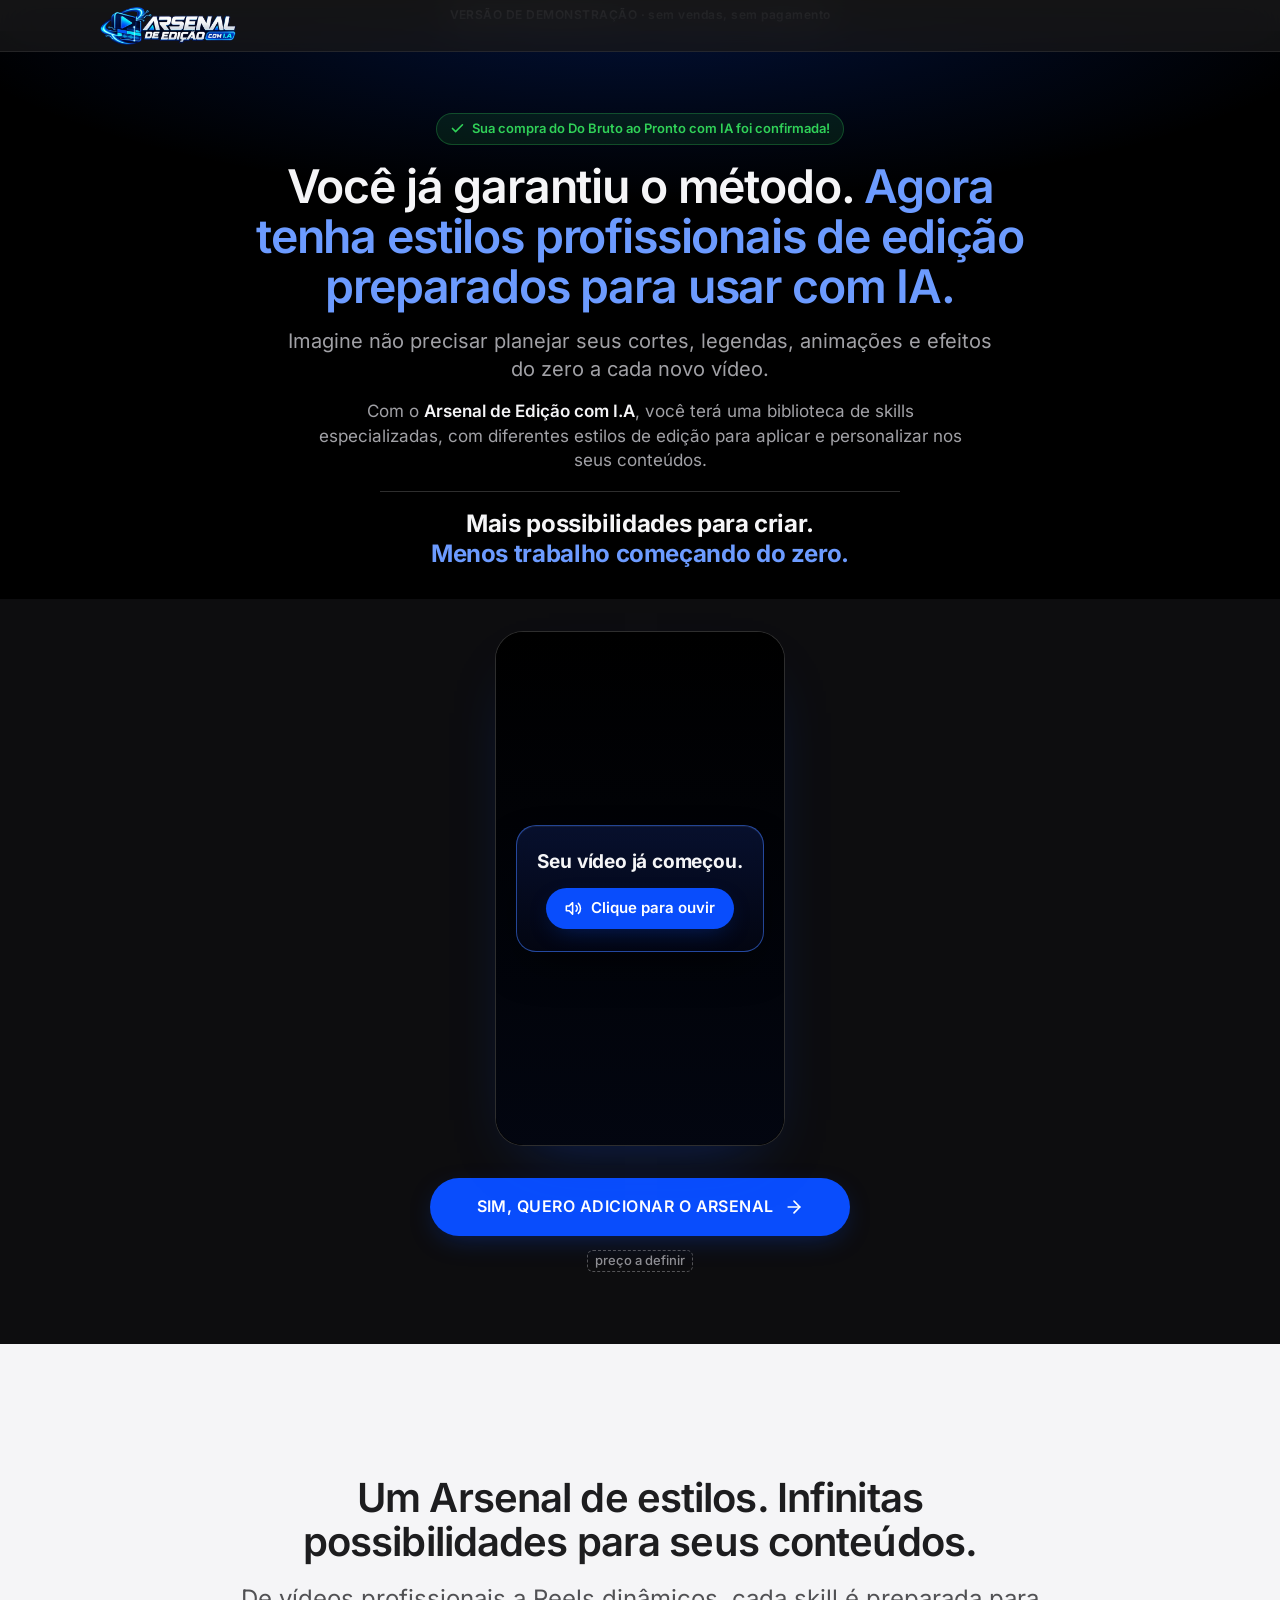
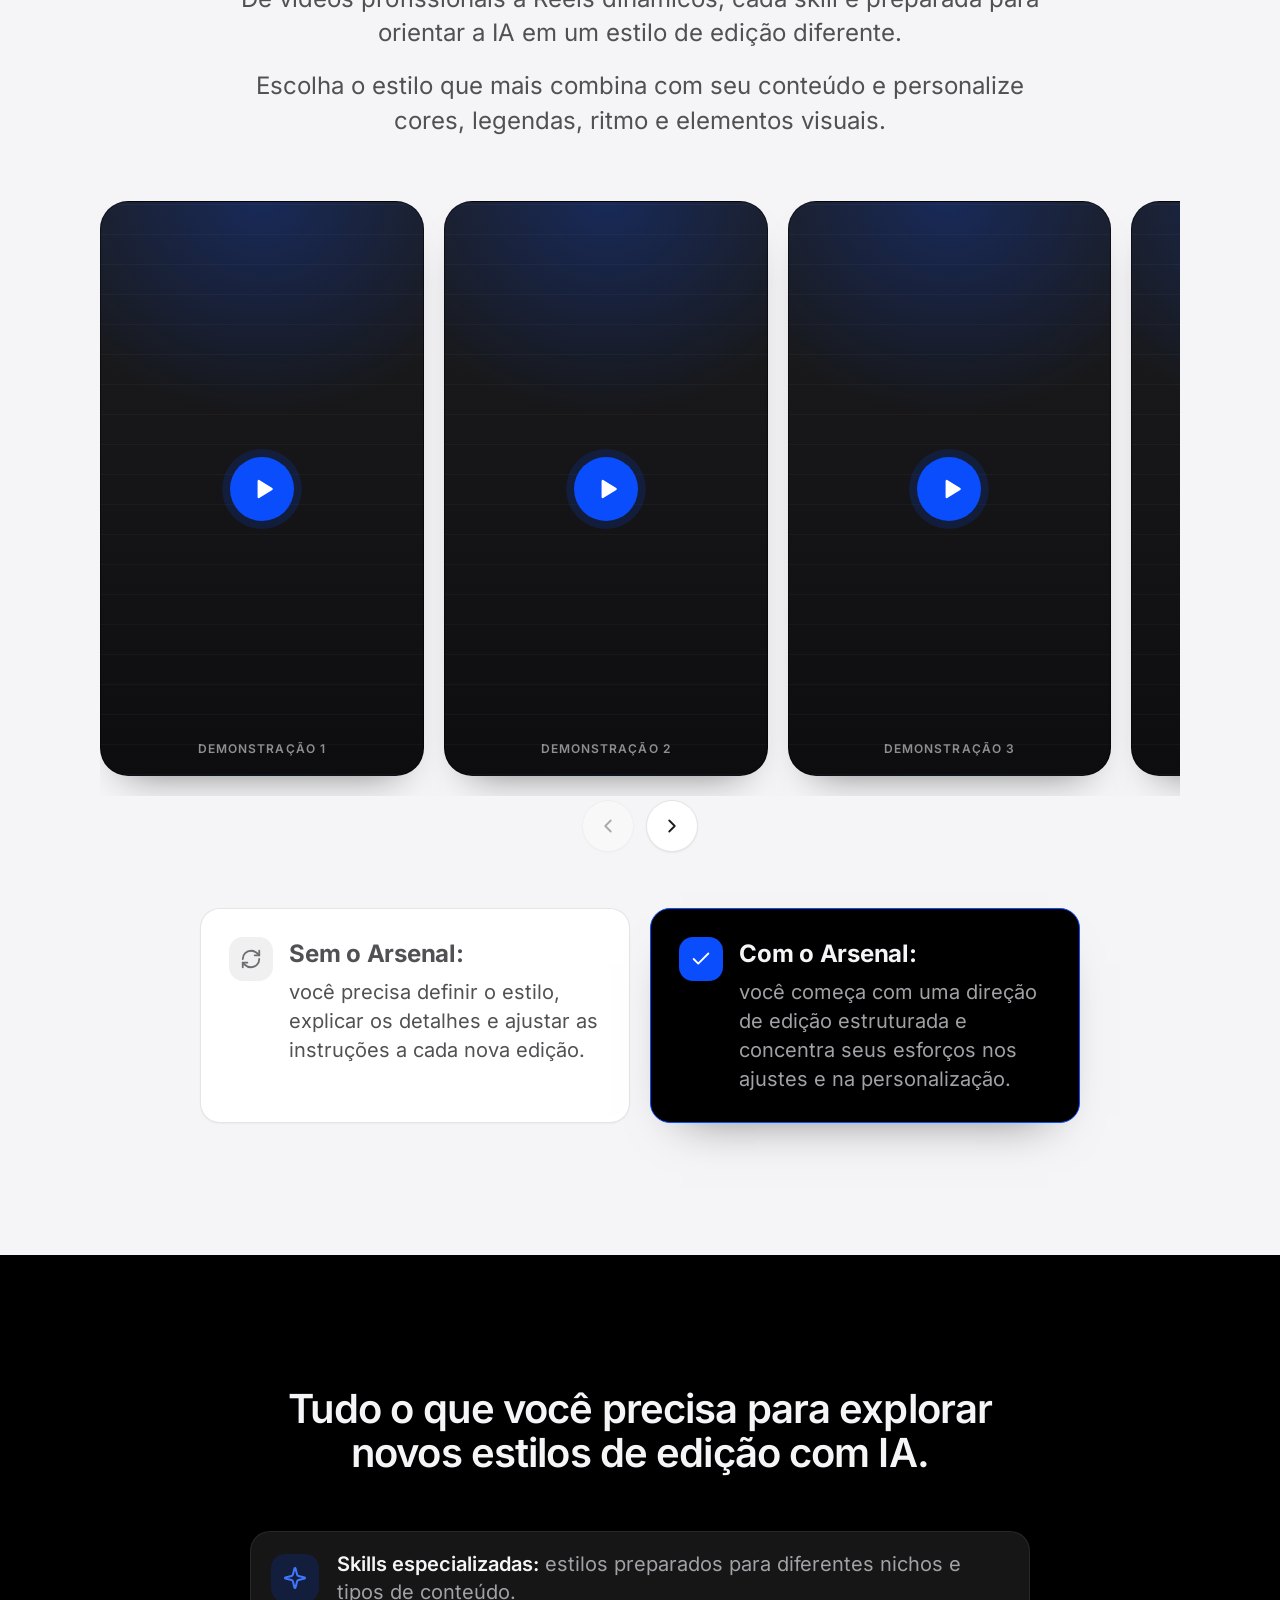
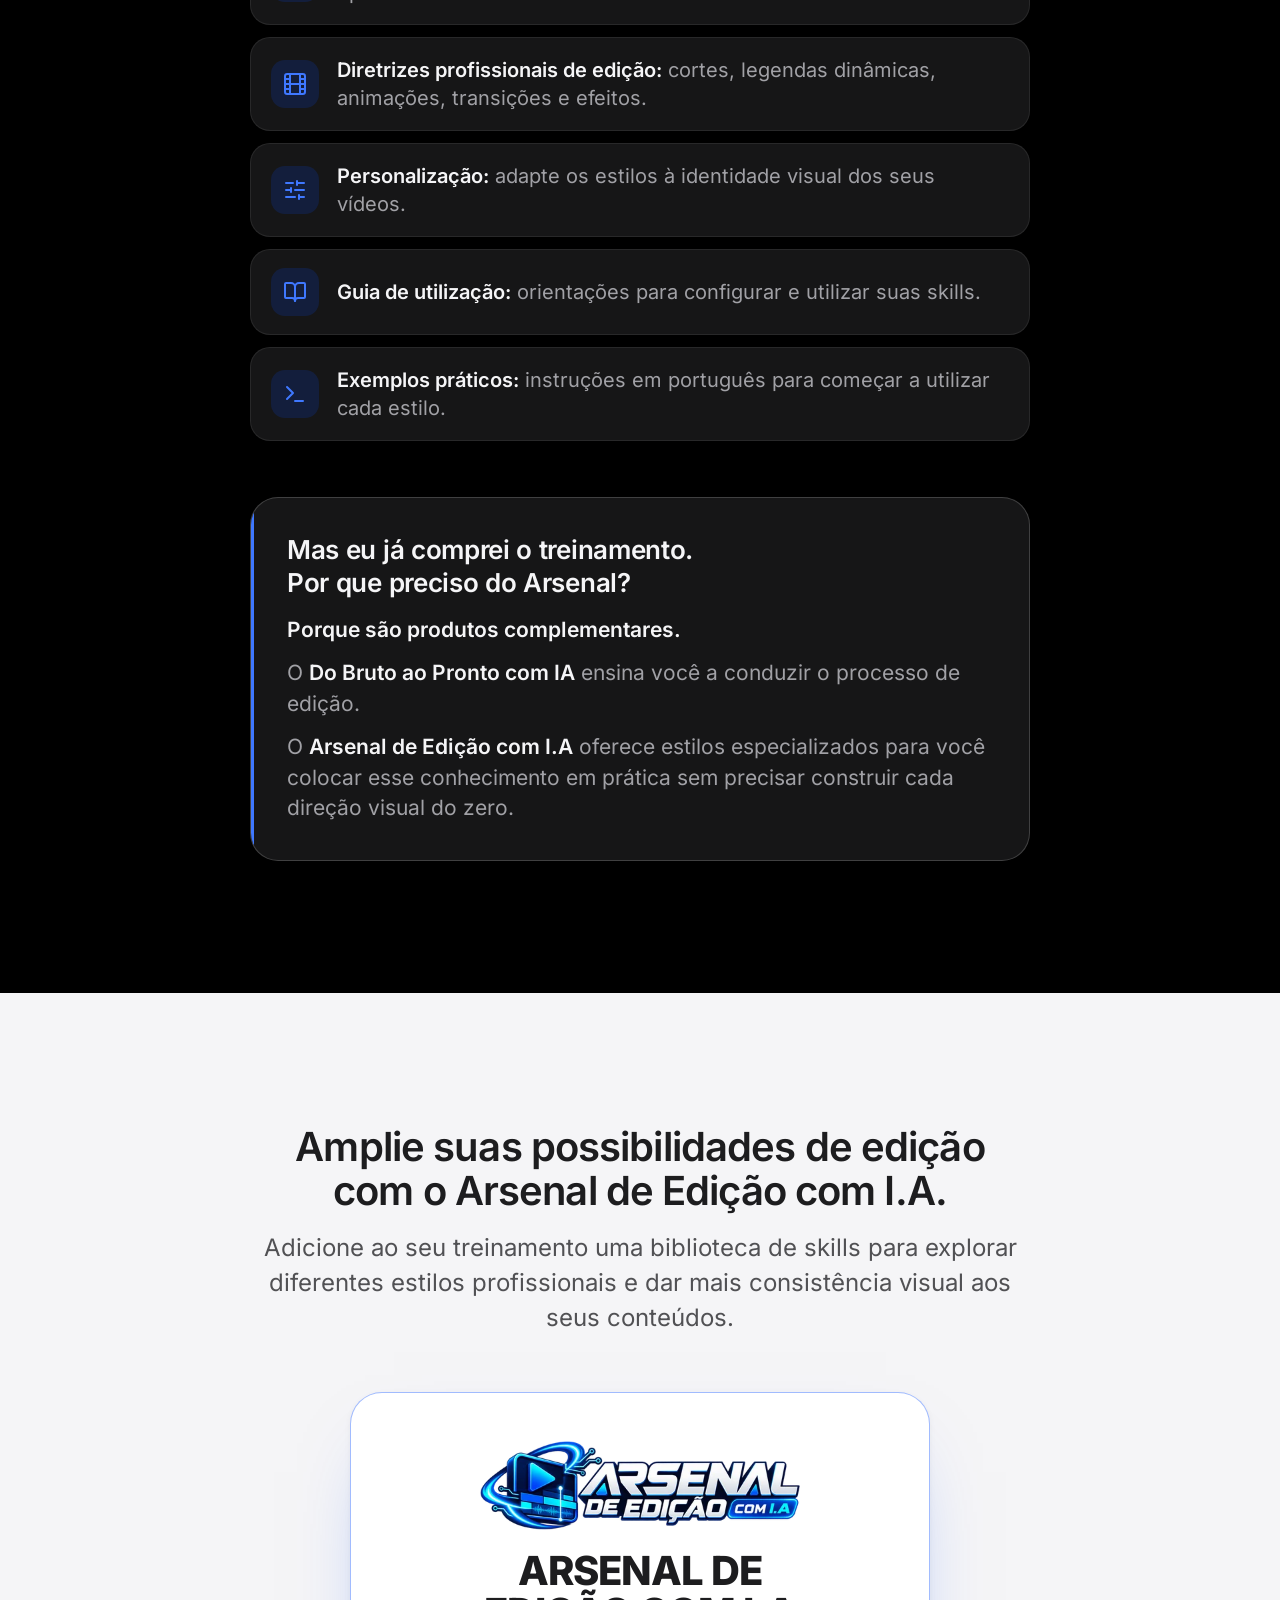
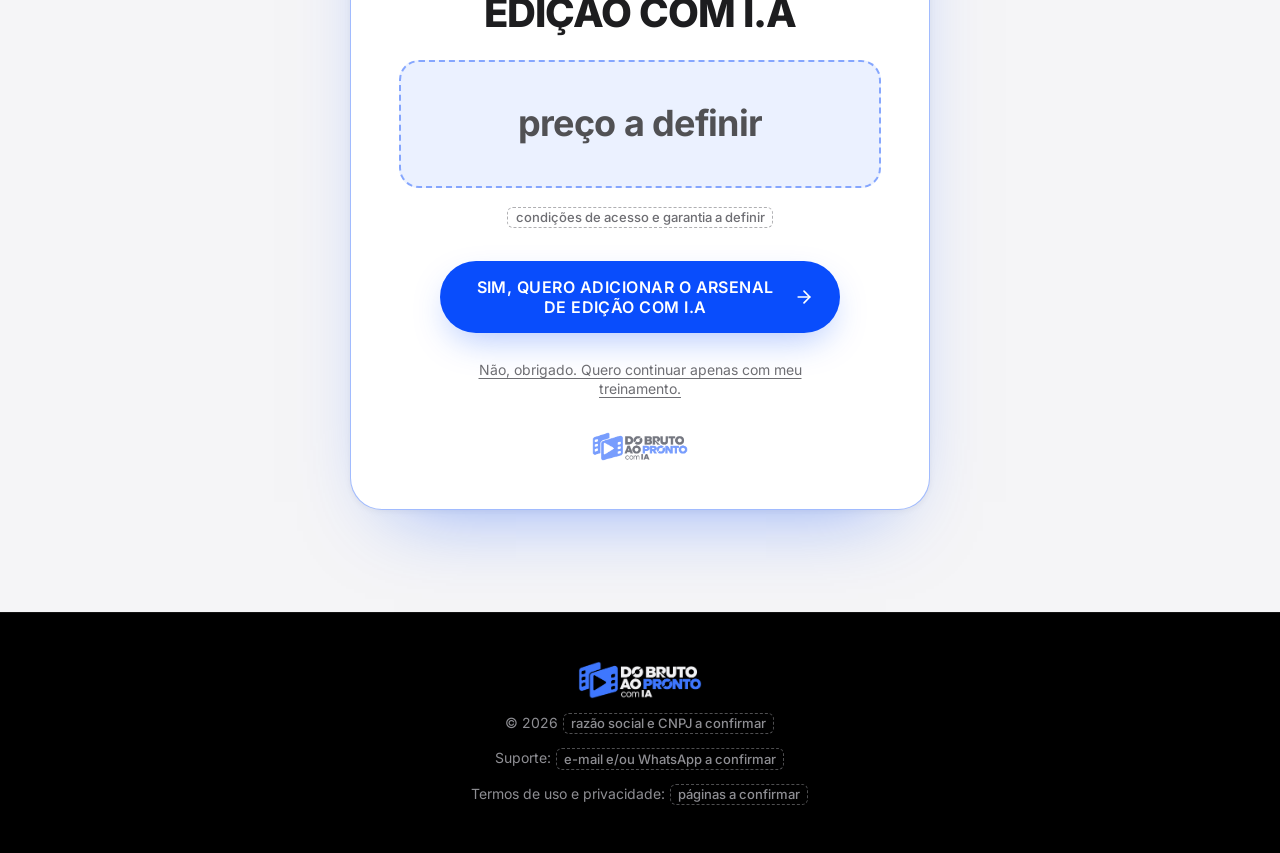
<file: upsell/index.html>
<!doctype html>
<html lang="pt-BR">
<head>
<meta charset="utf-8">
<meta name="viewport" content="width=device-width, initial-scale=1, viewport-fit=cover">
<title>Arsenal de Edição com I.A · Do Bruto ao Pronto com IA</title>
<!-- Página pós-compra. Fica fora do buscador até a decisão de publicação. -->
<meta name="robots" content="noindex, nofollow">
<meta name="theme-color" content="#000000">
<link rel="icon" href="../assets/brand/favicon.ico" sizes="48x48">
<link rel="icon" type="image/png" sizes="32x32" href="../assets/brand/favicon-32.png">
<link rel="apple-touch-icon" href="../assets/brand/apple-touch-icon.png">
<link rel="preconnect" href="https://stream.mux.com" crossorigin>
<link rel="preconnect" href="https://image.mux.com">
<link rel="preload" href="../assets/fonts/inter-var-latin.woff2" as="font" type="font/woff2" crossorigin>
<link rel="stylesheet" href="../css/tokens.css">
<link rel="stylesheet" href="../css/pagina.css">
<link rel="stylesheet" href="../css/vsl.css">
<link rel="stylesheet" href="../css/upsell.css">
<script>document.documentElement.classList.add('js')</script>
<script src="../js/preview.js" defer></script>
<script src="../js/pagina.js" defer></script>
<script src="../js/upsell.js" defer></script>
<script src="../js/vsl.js" defer></script>
</head>
<body>

<!-- Ícones (traço de 24 px, herdam a cor do texto) -->
<svg width="0" height="0" style="position:absolute" aria-hidden="true" focusable="false">
  <defs>
    <symbol id="i-seta" viewBox="0 0 24 24"><path d="M5 12h14"/><path d="m12 5 7 7-7 7"/></symbol>
    <symbol id="i-esq" viewBox="0 0 24 24"><path d="m15 18-6-6 6-6"/></symbol>
    <symbol id="i-dir" viewBox="0 0 24 24"><path d="m9 18 6-6-6-6"/></symbol>
    <symbol id="i-ok" viewBox="0 0 24 24"><path d="M20 6 9 17l-5-5"/></symbol>
    <symbol id="i-play" viewBox="0 0 24 24"><path d="M7 4.5v15a1 1 0 0 0 1.52.85l12-7.5a1 1 0 0 0 0-1.7l-12-7.5A1 1 0 0 0 7 4.5z" fill="currentColor" stroke="none"/></symbol>
    <symbol id="i-brilho" viewBox="0 0 24 24"><path d="M9.94 15.5A2 2 0 0 0 8.5 14.06l-6.14-1.58a.5.5 0 0 1 0-.96L8.5 9.94A2 2 0 0 0 9.94 8.5l1.58-6.14a.5.5 0 0 1 .96 0l1.58 6.14a2 2 0 0 0 1.44 1.44l6.14 1.58a.5.5 0 0 1 0 .96l-6.14 1.58a2 2 0 0 0-1.44 1.44l-1.58 6.14a.5.5 0 0 1-.96 0z"/></symbol>
    <symbol id="i-refazer" viewBox="0 0 24 24"><path d="M3 12a9 9 0 0 1 9-9 9.75 9.75 0 0 1 6.74 2.74L21 8"/><path d="M21 3v5h-5"/><path d="M21 12a9 9 0 0 1-9 9 9.75 9.75 0 0 1-6.74-2.74L3 16"/><path d="M8 16H3v5"/></symbol>
    <symbol id="i-livro" viewBox="0 0 24 24"><path d="M12 7v14"/><path d="M3 18a1 1 0 0 1-1-1V4a1 1 0 0 1 1-1h5a4 4 0 0 1 4 4 4 4 0 0 1 4-4h5a1 1 0 0 1 1 1v13a1 1 0 0 1-1 1h-6a3 3 0 0 0-3 3 3 3 0 0 0-3-3z"/></symbol>
    <symbol id="i-terminal" viewBox="0 0 24 24"><path d="M12 19h8"/><path d="m4 17 6-6-6-6"/></symbol>
    <symbol id="i-ajustes" viewBox="0 0 24 24"><path d="M10 5H3"/><path d="M12 19H3"/><path d="M14 3v4"/><path d="M16 17v4"/><path d="M21 12h-9"/><path d="M21 19h-5"/><path d="M21 5h-7"/><path d="M8 10v4"/><path d="M8 12H3"/></symbol>
    <symbol id="i-som" viewBox="0 0 24 24"><path d="M11 4.7 6.7 9H3v6h3.7l4.3 4.3z"/><path d="M15.5 8.5a5 5 0 0 1 0 7"/><path d="M18.4 5.6a9 9 0 0 1 0 12.8"/></symbol>
    <symbol id="i-filme" viewBox="0 0 24 24"><rect x="2" y="2" width="20" height="20" rx="2.18"/><path d="M7 2v20"/><path d="M17 2v20"/><path d="M2 12h20"/><path d="M2 7h5"/><path d="M2 17h5"/><path d="M17 17h5"/><path d="M17 7h5"/></symbol>
  </defs>
</svg>

<a class="pular" href="#conteudo">Pular para o conteúdo</a>

<header class="cab">
  <a class="cab-logo cab-logo-arsenal" href="#inicio" aria-label="Arsenal de Edição com I.A, ir ao topo">
    <img src="../assets/brand/arsenal-logo-480.webp" width="480" height="134" alt="Arsenal de Edição com I.A">
  </a>
</header>

<main id="conteudo">

<!-- ======================================================== BLOCO 1 · A OPORTUNIDADE · E -->
<section class="sec sec-hero up-abre" id="inicio" aria-labelledby="t-abre">
  <div class="cx up-abre-cx">
    <p class="up-conf" data-rv><svg class="ic" aria-hidden="true"><use href="#i-ok"/></svg>Sua compra do Do Bruto ao Pronto com IA foi confirmada!</p>
    <h1 class="h1 up-h1" id="t-abre" data-rv>Você já garantiu o método. <span class="dest">Agora tenha estilos profissionais de edição preparados para usar com IA.</span></h1>
    <p class="sub up-imagine" data-rv>Imagine não precisar planejar seus cortes, legendas, animações e efeitos do zero a cada novo vídeo.</p>
    <p class="up-corpo" data-rv>Com o <strong>Arsenal de Edição com I.A</strong>, você terá uma biblioteca de skills especializadas, com diferentes estilos de edição para aplicar e personalizar nos seus conteúdos.</p>
    <p class="up-fecho" data-rv><span>Mais possibilidades para criar.</span> <span>Menos trabalho começando do zero.</span></p>
  </div>
</section>

<!-- ======================================================== BLOCO 2 · APRESENTAÇÃO · E (sup-1) -->
<section class="sec sec-e1 up-vsl-sec" id="apresentacao" aria-label="Apresentação do Arsenal de Edição com I.A">
  <div class="cx up-vsl">
    <!-- ASSET: VSL do Arsenal de Edição com I.A, vertical 9:16 servida pelo Mux (HLS). Player: js/vsl.js, o mesmo da página principal. -->
    <div class="up-vsl-video" data-rv>
      <div class="vsl" id="vsl" data-estado="carregando" data-mux-playback-id="GAg9Iv101Ec00DrUgJ29CiE7r4fU8ga8uSpjgtGdJj59Q">
        <video class="vsl-video" muted playsinline preload="auto" disablepictureinpicture disableremoteplayback controlslist="nodownload noplaybackrate noremoteplayback" tabindex="-1" aria-label="Vídeo de apresentação do Arsenal de Edição com I.A" poster="https://image.mux.com/GAg9Iv101Ec00DrUgJ29CiE7r4fU8ga8uSpjgtGdJj59Q/thumbnail.webp?time=0&amp;width=640"></video>
        <button type="button" class="vsl-ouvir">
          <span class="vsl-cartao">
            <span class="vsl-t-mudo">
              <span class="vsl-tit">Seu vídeo já começou.</span>
              <span class="vsl-acao"><svg class="ic" aria-hidden="true"><use href="#i-som"/></svg>Clique para ouvir</span>
            </span>
            <span class="vsl-t-bloq">
              <span class="vsl-tit">Seu vídeo está pronto.</span>
              <span class="vsl-acao"><svg class="ic" aria-hidden="true"><use href="#i-play"/></svg>Clique para assistir</span>
            </span>
          </span>
        </button>
        <button type="button" class="vsl-alvo" aria-label="Pausar vídeo" hidden></button>
        <span class="vsl-ic" aria-hidden="true"><svg class="ic"><use href="#i-play"/></svg></span>
        <div class="vsl-barra" aria-hidden="true"><i></i></div>
        <div class="vsl-erro" role="alert" hidden>
          <p>Não foi possível carregar o vídeo.</p>
          <button type="button">Tentar novamente</button>
        </div>
      </div>
    </div>
    <div class="up-vsl-cta" data-rv>
      <a class="btn btn-grande" href="#oferta">SIM, QUERO ADICIONAR O ARSENAL <svg class="ic" aria-hidden="true"><use href="#i-seta"/></svg></a>
      <p class="nota-preco"><span class="pendente">preço a definir</span></p>
    </div>
  </div>
</section>

<!-- ======================================================== BLOCO 3 · DEMONSTRAÇÕES · C -->
<section class="sec sec-clara" id="demonstracoes" aria-labelledby="t-demos">
  <div class="cx">
    <header class="sec-cab">
      <h2 class="h2 h2-longo" id="t-demos" data-rv>Um Arsenal de estilos. Infinitas possibilidades para seus conteúdos.</h2>
      <p class="sub" data-rv>De vídeos profissionais a Reels dinâmicos, cada skill é preparada para orientar a IA em um estilo de edição diferente.</p>
      <p class="sub" data-rv>Escolha o estilo que mais combina com seu conteúdo e personalize cores, legendas, ritmo e elementos visuais.</p>
    </header>
  </div>

  <!-- ASSET: 6 vídeos demonstrativos reais, verticais 9:16. Trocar cada .ph pelo vídeo (data-slot indica a posição). -->
  <div class="cx up-car" id="galeria">
    <div class="up-galeria" id="up-trilho" role="region" aria-label="Vídeos demonstrativos" tabindex="0">
      <ul class="up-galeria-trilho" data-rv>
        <li><div class="ph" role="img" aria-label="Espaço reservado para o vídeo demonstrativo 1, formato vertical 9:16" data-slot="demo-1"><span class="ph-play ph-play-p"><svg class="ic" aria-hidden="true"><use href="#i-play"/></svg></span><span class="ph-leg">Demonstração 1</span></div></li>
        <li><div class="ph" role="img" aria-label="Espaço reservado para o vídeo demonstrativo 2, formato vertical 9:16" data-slot="demo-2"><span class="ph-play ph-play-p"><svg class="ic" aria-hidden="true"><use href="#i-play"/></svg></span><span class="ph-leg">Demonstração 2</span></div></li>
        <li><div class="ph" role="img" aria-label="Espaço reservado para o vídeo demonstrativo 3, formato vertical 9:16" data-slot="demo-3"><span class="ph-play ph-play-p"><svg class="ic" aria-hidden="true"><use href="#i-play"/></svg></span><span class="ph-leg">Demonstração 3</span></div></li>
        <li><div class="ph" role="img" aria-label="Espaço reservado para o vídeo demonstrativo 4, formato vertical 9:16" data-slot="demo-4"><span class="ph-play ph-play-p"><svg class="ic" aria-hidden="true"><use href="#i-play"/></svg></span><span class="ph-leg">Demonstração 4</span></div></li>
        <li><div class="ph" role="img" aria-label="Espaço reservado para o vídeo demonstrativo 5, formato vertical 9:16" data-slot="demo-5"><span class="ph-play ph-play-p"><svg class="ic" aria-hidden="true"><use href="#i-play"/></svg></span><span class="ph-leg">Demonstração 5</span></div></li>
        <li><div class="ph" role="img" aria-label="Espaço reservado para o vídeo demonstrativo 6, formato vertical 9:16" data-slot="demo-6"><span class="ph-play ph-play-p"><svg class="ic" aria-hidden="true"><use href="#i-play"/></svg></span><span class="ph-leg">Demonstração 6</span></div></li>
      </ul>
    </div>
    <div class="up-nav">
      <button type="button" class="up-nav-b" id="up-ant" aria-label="Vídeos anteriores"><svg class="ic" aria-hidden="true"><use href="#i-esq"/></svg></button>
      <button type="button" class="up-nav-b" id="up-prox" aria-label="Próximos vídeos"><svg class="ic" aria-hidden="true"><use href="#i-dir"/></svg></button>
    </div>
  </div>

  <div class="cx">
    <div class="up-cmp">
      <article class="up-cmp-sem" data-rv>
        <span class="up-cmp-ic"><svg class="ic" aria-hidden="true"><use href="#i-refazer"/></svg></span>
        <p><strong>Sem o Arsenal:</strong> você precisa definir o estilo, explicar os detalhes e ajustar as instruções a cada nova edição.</p>
      </article>
      <article class="up-cmp-com" data-rv>
        <span class="up-cmp-ic"><svg class="ic" aria-hidden="true"><use href="#i-ok"/></svg></span>
        <p><strong>Com o Arsenal:</strong> você começa com uma direção de edição estruturada e concentra seus esforços nos ajustes e na personalização.</p>
      </article>
    </div>
  </div>
</section>

<!-- ======================================================== BLOCO 4 · ENTREGÁVEIS · E -->
<section class="sec" id="entregaveis" aria-labelledby="t-ent">
  <div class="cx cx-est up-ent-cx">
    <header class="sec-cab">
      <h2 class="h2 h2-longo" id="t-ent" data-rv>Tudo o que você precisa para explorar novos estilos de edição com IA.</h2>
    </header>

    <ul class="up-ent">
      <li data-rv><span class="icone"><svg class="ic" aria-hidden="true"><use href="#i-brilho"/></svg></span><p><strong>Skills especializadas:</strong> estilos preparados para diferentes nichos e tipos de conteúdo.</p></li>
      <li data-rv><span class="icone"><svg class="ic" aria-hidden="true"><use href="#i-filme"/></svg></span><p><strong>Diretrizes profissionais de edição:</strong> cortes, legendas dinâmicas, animações, transições e efeitos.</p></li>
      <li data-rv><span class="icone"><svg class="ic" aria-hidden="true"><use href="#i-ajustes"/></svg></span><p><strong>Personalização:</strong> adapte os estilos à identidade visual dos seus vídeos.</p></li>
      <li data-rv><span class="icone"><svg class="ic" aria-hidden="true"><use href="#i-livro"/></svg></span><p><strong>Guia de utilização:</strong> orientações para configurar e utilizar suas skills.</p></li>
      <li data-rv><span class="icone"><svg class="ic" aria-hidden="true"><use href="#i-terminal"/></svg></span><p><strong>Exemplos práticos:</strong> instruções em português para começar a utilizar cada estilo.</p></li>
    </ul>

    <div class="up-obj" data-rv>
      <h3 class="h3">Mas eu já comprei o treinamento. Por que preciso do Arsenal?</h3>
      <p class="up-obj-r">Porque são produtos complementares.</p>
      <p>O <strong>Do Bruto ao Pronto com IA</strong> ensina você a conduzir o processo de edição.</p>
      <p>O <strong>Arsenal de Edição com I.A</strong> oferece estilos especializados para você colocar esse conhecimento em prática sem precisar construir cada direção visual do zero.</p>
    </div>
  </div>
</section>

<!-- ======================================================== BLOCO 5 · OFERTA · C -->
<section class="sec sec-clara up-oferta-sec" id="comprar" aria-labelledby="t-oferta">
  <div class="cx">
    <header class="sec-cab">
      <h2 class="h2 h2-longo" id="t-oferta" data-rv>Amplie suas possibilidades de edição com o Arsenal de Edição com I.A.</h2>
      <p class="sub" data-rv>Adicione ao seu treinamento uma biblioteca de skills para explorar diferentes estilos profissionais e dar mais consistência visual aos seus conteúdos.</p>
    </header>

    <div class="oferta up-oferta" id="oferta" data-rv>
      <img class="up-logo" src="../assets/brand/arsenal-logo-960.webp" srcset="../assets/brand/arsenal-logo-480.webp 480w, ../assets/brand/arsenal-logo-960.webp 960w" sizes="(min-width: 640px) 320px, 70vw" width="960" height="267" alt="" loading="lazy">
      <h3 class="up-prod">ARSENAL DE EDIÇÃO COM I.A</h3>

      <!-- CONFIRMAR: preço, condições de acesso e garantia. Nada abaixo foi definido. -->
      <p class="up-preco"><span class="pendente">preço a definir</span></p>
      <p class="up-cond"><span class="pendente">condições de acesso e garantia a definir</span></p>

      <!-- Botão de aceite preparado: o endereço do pagamento entra em LINK_ACEITE (js/upsell.js). Sem endereço, o clique só mostra um aviso. -->
      <a class="btn btn-grande up-aceite" id="btn-aceite" href="#oferta">SIM, QUERO ADICIONAR O ARSENAL DE EDIÇÃO COM I.A <svg class="ic" aria-hidden="true"><use href="#i-seta"/></svg></a>
      <p class="aviso-checkout" id="aviso-aceite" role="status" hidden>O link de pagamento ainda não foi conectado.</p>

      <!-- Link de recusa: o destino entra em LINK_RECUSA (js/upsell.js). -->
      <a class="up-recusa" id="btn-recusa" href="#oferta">Não, obrigado. Quero continuar apenas com meu treinamento.</a>
      <p class="aviso-checkout" id="aviso-recusa" role="status" hidden>O destino desta opção ainda não foi definido.</p>

      <img class="up-marca" src="../assets/brand/logo-claro-600.webp" width="96" height="29" alt="Do Bruto ao Pronto com IA" loading="lazy">
    </div>
  </div>
</section>

</main>

<footer class="rod">
  <div class="cx rod-grade">
    <img src="../assets/brand/logo-escuro-600.webp" width="124" height="38" alt="Do Bruto ao Pronto com IA" loading="lazy">
    <p>© 2026 <span class="pendente">razão social e CNPJ a confirmar</span></p>
    <p>Suporte: <span class="pendente">e-mail e/ou WhatsApp a confirmar</span></p>
    <p>Termos de uso e privacidade: <span class="pendente">páginas a confirmar</span></p>
  </div>
</footer>

</body>
</html>
</file>
<file: css/tokens.css>
/* ==========================================================================
   Do Bruto ao Pronto com IA · tokens de identidade visual
   Só variáveis e fontes. Nenhum componente ou layout mora aqui.
   Base: fundos pretos, cinzas e claros da página de referência.
   Mudança: o laranja de destaque virou o azul da marca (#094DFC).
   Contrastes medidos pela fórmula WCAG 2.x contra os fundos indicados.
   ========================================================================== */

/* ---------- Inter, hospedada no próprio site (variável, 100–900) ---------- */
@font-face {
  font-family: "Inter";
  font-style: normal;
  font-weight: 100 900;
  font-display: swap;
  src: url("../assets/fonts/inter-var-latin.woff2") format("woff2");
  unicode-range: U+0000-00FF, U+0131, U+0152-0153, U+02BB-02BC, U+02C6, U+02DA, U+02DC, U+0304, U+0308, U+0329, U+2000-206F, U+20AC, U+2122, U+2191, U+2193, U+2212, U+2215, U+FEFF, U+FFFD;
}
@font-face {
  font-family: "Inter";
  font-style: normal;
  font-weight: 100 900;
  font-display: swap;
  src: url("../assets/fonts/inter-var-latin-ext.woff2") format("woff2");
  unicode-range: U+0100-02BA, U+02BD-02C5, U+02C7-02CC, U+02CE-02D7, U+02DD-02FF, U+0304, U+0308, U+0329, U+1D00-1DBF, U+1E00-1E9F, U+1EF2-1EFF, U+2020, U+20A0-20AB, U+20AD-20C4, U+2113, U+2C60-2C7F, U+A720-A7FF;
}

:root {
  color-scheme: dark;

  /* ----- Marca (medidas no arquivo da logo) ----- */
  --azul:        #094DFC;  /* azul da marca: fundo de botão, ícones grandes, linhas */
  --azul-hover:  #2B66FF;  /* botão em hover: texto branco 4,7:1 */
  --azul-ativo:  #0839C9;  /* botão pressionado: texto branco 8,6:1 */
  --azul-claro:  #3F78FF;  /* azul para gráficos sobre escuro: 5,3:1 no #000, 4,3:1 no #1d1d1f */
  --azul-texto-escuro: #6C9BFF; /* texto/realce sobre escuro: 7,8:1 no #000, 6,2:1 no #1d1d1f */
  --azul-texto-claro:  #0840D0; /* texto/realce sobre claro: 7,3:1 no #f5f5f7, 7,9:1 no branco */
  --azul-tinta-escuro: rgba(9, 77, 252, .16);  /* chips e brilhos sobre escuro */
  --azul-tinta-claro:  rgba(9, 77, 252, .08);  /* chips e brilhos sobre claro */
  --azul-brilho:       rgba(9, 77, 252, .35);  /* sombra em volta do botão */
  --azul-degrade:      linear-gradient(120deg, #3F78FF, #094DFC 55%, #0839C9);
  --tinta-do-botao:    #FFFFFF; /* texto sobre o azul: 6,0:1 */

  /* ----- Fundos escuros (os da página de referência, sem azul-marinho) ----- */
  --preto:  #000000;
  --sup-1:  #0d0d0f;
  --sup-2:  #161617;
  --sup-3:  #1d1d1f;
  --claro:  #f5f5f7;

  /* ----- Texto sobre escuro ----- */
  --tx:      #f5f5f7;  /* 19,3:1 no #000 */
  --tx-2:    #a1a1a6;  /* 8,2:1 no #000, 6,5:1 no #1d1d1f */
  --tx-3:    #8e8e93;  /* era #6e6e73 (4,1:1 no #000, 3,3:1 no #1d1d1f); agora 6,4:1 e 5,2:1 */
  --tx-nota: #86868b;  /* 5,8:1 no #000, 4,7:1 no #1d1d1f */

  /* ----- Linhas e vidro ----- */
  --borda:    rgba(255, 255, 255, .08);
  --borda-2:  rgba(255, 255, 255, .18);
  --vidro:        rgba(22, 22, 23, .8);
  --vidro-filtro: saturate(180%) blur(20px);

  /* ----- Estados ----- */
  --verde:     #30d158;  /* 10,4:1 no #000 */
  --vermelho:  #ff453a;  /* 6,2:1 no #000 */
  --foco:      #6C9BFF;  /* anel de foco no escuro */

  /* ----- Tipografia ----- */
  --fonte: "Inter", -apple-system, BlinkMacSystemFont, "Segoe UI", Roboto, "Helvetica Neue", Arial, sans-serif;
  --fs-hero:  2.5rem;
  --fs-1:     2rem;
  --fs-2:     1.625rem;
  --fs-3:     1.3125rem;
  --fs-apoio: 1.1875rem;
  --fs-corpo: 1.0625rem;
  --fs-nota:  .875rem;
  --fs-leg:   .75rem;
  --fw-hero:  700;
  --lh-hero:  1.07;
  --tr-hero:  -.025em;
  --lh-corpo: 1.47;

  /* ----- Forma ----- */
  --r-ctrl:     12px;
  --r-cartao:   20px;
  --r-quadro:   28px;
  --r-quadro-g: 32px;
  --r-pilula:   980px;

  /* ----- Movimento ----- */
  --e-mola: cubic-bezier(.32, .72, 0, 1);
  --e-ctrl: cubic-bezier(.25, .1, .25, 1);
  --d-toque: .1s;
  --d-ctrl:  .24s;
  --d-entra: .6s;
  --rv-passo: 70ms;   /* atraso entre itens que entram na rolagem */
  --rv-sobe:  20px;

  /* ----- Espaço e layout ----- */
  --gut:   22px;
  --sec-y: 60px;
  --cab-h: 48px;
  --cx-max: 1080px;
  --cx-est: 680px;

  /* ----- Papéis semânticos (os componentes usam estes) ----- */
  --bg:      var(--preto);
  --card:    var(--sup-2);
  --texto:   var(--tx);
  --texto-2: var(--tx-2);
  --texto-3: var(--tx-3);
  --destaque-texto: var(--azul-texto-escuro);
  --destaque-grafico: var(--azul-claro);
  --destaque-tinta: var(--azul-tinta-escuro);
  --linha:   var(--borda);
  --ok:      var(--verde);
  --alerta:  var(--vermelho);
}

/* Seções claras: só redefinem os papéis semânticos. */
.sec-clara {
  color-scheme: light;
  --bg:      var(--claro);
  --card:    #ffffff;
  --texto:   #1d1d1f;  /* 15,5:1 no #f5f5f7 */
  --texto-2: #515154;  /* 7,3:1 no #f5f5f7, 7,9:1 no branco */
  --texto-3: #6e6e73;  /* 4,7:1 no #f5f5f7, 5,1:1 no branco */
  --destaque-texto: var(--azul-texto-claro);
  --destaque-grafico: var(--azul);  /* 5,5:1 no #f5f5f7 */
  --destaque-tinta: var(--azul-tinta-claro);
  --linha:   rgba(0, 0, 0, .1);
  --ok:      #1E7B34;  /* 4,9:1 no #f5f5f7 (o #30d158 daria 1,9:1) */
  --alerta:  #C4281C;  /* 5,3:1 no #f5f5f7 */
  --foco:    #0840D0;
  background: var(--bg);
  color: var(--texto);
}

/* Escala tipográfica e espaçamento por largura (mesmos pontos de quebra da referência) */
@media (min-width: 761px) {
  :root {
    --fs-hero: 3.5rem;  --fw-hero: 600;
    --fs-1: 2.75rem;  --fs-2: 2rem;  --fs-3: 1.5rem;
    --fs-apoio: 1.3125rem;  --fs-corpo: 1.1875rem;
    --gut: 32px;  --sec-y: 112px;  --cab-h: 52px;
  }
}
@media (min-width: 1081px) {
  :root {
    --fs-hero: 5rem;
    --fs-1: 3.5rem;  --fs-2: 2.5rem;  --fs-3: 1.75rem;
    --fs-apoio: 1.5rem;  --fs-corpo: 1.3125rem;
    --gut: 48px;  --sec-y: 132px;
  }
}
</file>
<file: css/pagina.css>
/* ==========================================================================
   Do Bruto ao Pronto com IA · página de vendas
   Componentes e layout. As cores, fontes e medidas vêm de tokens.css.
   ========================================================================== */

*, *::before, *::after { box-sizing: border-box; }
html { scroll-behavior: smooth; -webkit-text-size-adjust: 100%; }
body {
  margin: 0;
  background: var(--preto);
  color: var(--texto);
  font-family: var(--fonte);
  font-size: var(--fs-corpo);
  line-height: var(--lh-corpo);
  -webkit-font-smoothing: antialiased;
  text-rendering: optimizeLegibility;
}
img { max-width: 100%; height: auto; display: block; }
h1, h2, h3, p, ul, ol, dl, dd, figure { margin: 0; }
ul, ol { padding: 0; list-style: none; }
button { font: inherit; color: inherit; background: none; border: 0; padding: 0; cursor: pointer; }
a { color: inherit; }
[hidden] { display: none !important; }

:focus-visible { outline: 2px solid var(--foco); outline-offset: 3px; border-radius: 6px; }

.ic { width: 1.25em; height: 1.25em; flex: none; fill: none; stroke: currentColor; stroke-width: 2; stroke-linecap: round; stroke-linejoin: round; }
.ic-g { width: 32px; height: 32px; color: var(--destaque-grafico); }
.ic-xl { width: 64px; height: 64px; }

.pular {
  position: fixed; left: -9999px; top: 12px; z-index: 100;
  background: var(--azul); color: #fff; padding: 12px 18px; border-radius: var(--r-ctrl); font-weight: 600; text-decoration: none;
}
.pular:focus { left: 12px; }

/* ---------- Estrutura ---------- */
.cx { width: 100%; max-width: calc(var(--cx-max) + 2 * var(--gut)); margin-inline: auto; padding-inline: var(--gut); }
.cx-est { max-width: calc(var(--cx-est) + 2 * var(--gut)); }

.sec { background: var(--bg); color: var(--texto); padding-block: var(--sec-y); scroll-margin-top: var(--cab-h); position: relative; }
.sec-e1 { --bg: var(--sup-1); }
.sec-branca { --bg: #ffffff; --card: var(--claro); border-top: 1px solid var(--linha); }
.sec-clara.sec-branca { background: var(--bg); }

.sec-cab { text-align: center; max-width: 840px; margin: 0 auto clamp(32px, 5vw, 56px); }
.sec-cab .sub { margin-top: 18px; }

/* ---------- Tipografia ---------- */
.h1 { font-size: clamp(2rem, 1.2rem + 3.3vw, 3.5rem); font-weight: var(--fw-hero); line-height: var(--lh-hero); letter-spacing: var(--tr-hero); text-wrap: balance; }
.h2 { font-size: clamp(1.75rem, 1rem + 2.7vw, 3rem); font-weight: var(--fw-hero); line-height: 1.1; letter-spacing: -.022em; text-wrap: balance; }
.h2-longo { font-size: clamp(1.625rem, 1rem + 2.3vw, 2.5rem); }
.h2-medio { font-size: clamp(1.625rem, 1rem + 2.2vw, 2.5rem); }
.h2-final { font-size: clamp(1.625rem, .9rem + 2.5vw, 2.75rem); line-height: 1.14; }
.h3 { font-size: var(--fs-3); font-weight: 600; line-height: 1.2; letter-spacing: -.012em; }
.sub { font-size: var(--fs-apoio); color: var(--texto-2); line-height: 1.45; text-wrap: pretty; }
.dest { color: var(--destaque-texto); }
.etiqueta {
  display: inline-block; font-size: .75rem; font-weight: 600; letter-spacing: .08em; text-transform: uppercase;
  color: var(--destaque-texto); background: var(--destaque-tinta); padding: .5em 1em; border-radius: var(--r-pilula);
}
.nota-preco { font-size: var(--fs-nota); color: var(--texto-2); margin-top: 14px; }
.micro { font-size: var(--fs-leg); color: var(--texto-3); margin-top: 6px; }
.nota-sec { text-align: center; font-size: var(--fs-nota); color: var(--texto-3); margin-top: 28px; }

/* Campo provisório: informação que depende de confirmação. */
.pendente {
  display: inline-block; font-size: .8125rem; font-weight: 500; line-height: 1.3; font-style: normal;
  color: var(--texto-3); border: 1px dashed var(--linha); border-color: color-mix(in srgb, var(--texto-3) 55%, transparent);
  border-radius: 6px; padding: .1em .55em; margin-inline: .1em; vertical-align: baseline;
}
dd.pendente { font-size: 1rem; }

/* ---------- Botões ---------- */
.btn {
  display: inline-flex; align-items: center; justify-content: center; gap: .6em;
  min-height: 52px; padding: .9em 1.8em;
  font-size: .9375rem; font-weight: 600; letter-spacing: .03em; text-decoration: none; text-align: center; line-height: 1.2;
  color: var(--tinta-do-botao); background: var(--azul); border-radius: var(--r-pilula);
  box-shadow: 0 8px 28px -8px var(--azul-brilho);
  transition: background-color var(--d-ctrl) var(--e-ctrl), transform var(--d-toque) var(--e-ctrl), box-shadow var(--d-ctrl) var(--e-ctrl);
}
.btn .ic { transition: transform var(--d-ctrl) var(--e-mola); }
.btn:hover { background: var(--azul-hover); box-shadow: 0 12px 34px -8px var(--azul-brilho); }
.btn:hover .ic { transform: translateX(3px); }
.btn:active { background: var(--azul-ativo); transform: scale(.98); }
.btn-grande { min-height: 58px; padding-inline: 2.2em; font-size: 1rem; }
.btn-peq { min-height: 44px; padding: .6em 1.4em; box-shadow: none; }
.btn-sec { background: transparent; color: var(--texto); box-shadow: inset 0 0 0 1px var(--borda-2); min-height: 46px; padding: .7em 1.4em; }
.btn-sec:hover { background: var(--destaque-tinta); box-shadow: inset 0 0 0 1px var(--destaque-grafico); }
.btn-sec .ic { transition: transform .5s var(--e-mola); }
.btn-sec:hover .ic { transform: rotate(-180deg); }

.cta-bloco { text-align: center; margin-top: clamp(32px, 5vw, 48px); }

/* ---------- Cabeçalho ---------- */
.cab {
  position: fixed; inset: 0 0 auto 0; z-index: 50; height: var(--cab-h);
  display: flex; align-items: center; padding-inline: var(--gut);
  background: var(--vidro); -webkit-backdrop-filter: var(--vidro-filtro); backdrop-filter: var(--vidro-filtro);
  border-bottom: 1px solid var(--borda);
}
.cab-logo { display: block; width: 124px; line-height: 0; margin-inline: auto; }
@media (min-width: 761px) { .cab-logo { margin-inline: 0; } .cab { padding-inline: max(var(--gut), calc((100vw - var(--cx-max)) / 2)); } }

/* ---------- Revelar ao rolar ---------- */
.js [data-rv] { opacity: 0; transform: translateY(var(--rv-sobe)); transition: opacity var(--d-entra) var(--e-mola), transform var(--d-entra) var(--e-mola); }
.js [data-rv].vis { opacity: 1; transform: none; }
@media (prefers-reduced-motion: reduce) {
  html { scroll-behavior: auto; }
  .js [data-rv] { opacity: 1; transform: none; transition: none; }
  *, *::before, *::after { animation-duration: .01ms !important; animation-delay: 0s !important; transition-duration: .01ms !important; }
}

/* ---------- Placeholders de vídeo ---------- */
.ph {
  position: relative; width: 100%; aspect-ratio: 9 / 16; overflow: hidden; isolation: isolate;
  display: grid; place-items: center; color: var(--tx-3);
  border-radius: var(--r-quadro); border: 1px solid var(--borda-2);
  background:
    radial-gradient(120% 60% at 50% 0%, rgba(9, 77, 252, .26), transparent 62%),
    linear-gradient(180deg, var(--sup-3), var(--sup-1));
}
.ph::before { content: ""; position: absolute; inset: 0; z-index: -1; background: repeating-linear-gradient(0deg, rgba(255, 255, 255, .03) 0 1px, transparent 1px 30px); }
.ph-play {
  width: 68px; height: 68px; border-radius: 50%; display: grid; place-items: center;
  background: var(--azul); color: #fff;
  box-shadow: 0 0 0 10px var(--azul-tinta-escuro), 0 14px 40px var(--azul-brilho);
}
.ph-play .ic { width: 28px; height: 28px; margin-left: 3px; }
.ph-play-p { width: 52px; height: 52px; box-shadow: 0 0 0 8px var(--azul-tinta-escuro); }
.ph-play-p .ic { width: 22px; height: 22px; }
.ph-leg {
  position: absolute; inset: auto 0 0 0; padding: 14px 12px; text-align: center;
  font-size: .6875rem; font-weight: 600; letter-spacing: .09em; text-transform: uppercase; color: var(--tx-3);
}
.ph-retrato { aspect-ratio: 4 / 5; }
.ph-pausa {
  position: absolute; top: 26%; right: 10%; font-size: .6875rem; font-weight: 600; letter-spacing: .04em; text-transform: uppercase;
  color: var(--tx-2); padding: .35em .8em; border-radius: var(--r-pilula); background: rgba(255, 255, 255, .08); border: 1px dashed var(--borda-2);
}
.ph-pausa.p2 { top: 56%; right: auto; left: 10%; }
.ph-legenda {
  position: absolute; left: 50%; bottom: 22%; transform: translateX(-50%); white-space: nowrap;
  font-size: .8125rem; font-weight: 700; color: #fff; background: var(--azul); padding: .45em 1em; border-radius: 10px; box-shadow: 0 8px 24px -6px var(--azul-brilho);
}
.ph-bruto { filter: saturate(.4); }

/* ---------- 01 · Primeira dobra ---------- */
.sec-hero {
  padding-top: calc(var(--cab-h) + clamp(36px, 7vw, 72px));
  background:
    radial-gradient(80% 50% at 50% -5%, rgba(9, 77, 252, .22), transparent 70%),
    var(--preto);
  overflow: clip;
}
.hero-grade { display: grid; gap: 32px; justify-items: center; text-align: center; }
.hero-txt { display: grid; gap: 18px; justify-items: center; max-width: 760px; }
.hero-txt .compl { font-size: var(--fs-corpo); color: var(--texto-2); max-width: 600px; }
.selos { display: flex; flex-wrap: wrap; justify-content: center; gap: 8px 20px; margin-top: 4px; font-size: var(--fs-nota); color: var(--texto-2); }
.selos li { display: inline-flex; align-items: center; gap: .45em; }
.selos .ic { width: 1.1em; height: 1.1em; color: var(--azul-texto-escuro); }
.hero-video { width: min(100%, 300px); }
.hero-cta { text-align: center; }
.hero-cta .nota-preco { margin-top: 16px; }

@media (min-width: 900px) {
  .hero-grade {
    grid-template-columns: minmax(0, 1fr) 320px; grid-template-areas: "txt video" "cta video";
    column-gap: clamp(40px, 6vw, 88px); row-gap: 28px; align-items: center; justify-items: start; text-align: left;
  }
  .hero-txt { grid-area: txt; justify-items: start; align-self: end; max-width: none; }
  .hero-txt .selos { justify-content: flex-start; }
  .hero-video { grid-area: video; width: 320px; justify-self: end; }
  .hero-cta { grid-area: cta; text-align: left; align-self: start; }
}

/* ---------- 02 · Demonstração ---------- */
.demo { display: grid; justify-items: center; gap: 22px; }
.seg { display: inline-flex; padding: 4px; border-radius: var(--r-pilula); background: var(--sup-3); border: 1px solid var(--borda); }
.seg-b { padding: .6em 1.5em; border-radius: var(--r-pilula); font-size: var(--fs-nota); font-weight: 600; color: var(--tx-2); transition: background-color var(--d-ctrl) var(--e-ctrl), color var(--d-ctrl) var(--e-ctrl); }
.seg-b[aria-pressed="true"] { background: var(--azul); color: #fff; }
.demo-par { display: flex; align-items: center; justify-content: center; gap: clamp(10px, 3vw, 36px); width: 100%; }
.demo-q { flex: 0 1 280px; min-width: 0; display: grid; gap: 12px; text-align: center; }
.demo-q figcaption { font-size: .8125rem; font-weight: 600; letter-spacing: .1em; text-transform: uppercase; color: var(--tx-2); }
.demo-pronto figcaption { color: var(--azul-texto-escuro); }
.demo-pronto .ph { border-color: var(--azul-claro); box-shadow: 0 0 0 1px var(--azul-tinta-escuro), 0 24px 60px -24px var(--azul-brilho); }
.demo-seta { color: var(--azul-texto-escuro); width: 28px; height: 28px; margin-top: -26px; }
@media (max-width: 639px) {
  .demo-par { gap: 0; }
  .demo-seta { display: none; }
  .demo-q { flex-basis: 220px; }
  .demo-par[data-ativo="pronto"] .demo-bruto, .demo-par[data-ativo="bruto"] .demo-pronto { display: none; }
}
@media (min-width: 640px) { .seg { display: none; } }

.tl { width: min(100%, 640px); display: grid; gap: 10px; }
.tl-linha { display: grid; grid-template-columns: 56px 1fr 40px; align-items: center; gap: 12px; font-size: .75rem; color: var(--tx-3); }
.tl-rot { font-weight: 600; letter-spacing: .06em; text-transform: uppercase; }
.tl-pronto .tl-rot { color: var(--azul-texto-escuro); }
.tl-tempo { text-align: right; font-variant-numeric: tabular-nums; }
.tl-trilho { display: flex; gap: 3px; height: 14px; }
.tl-trilho i, .tl-trilho b { flex: var(--w) 1 0; border-radius: 4px; min-width: 0; }
.tl-trilho i { background: var(--tx-3); transform-origin: left; }
.tl-pronto .tl-trilho i { background: var(--azul-claro); }
.tl-trilho b { background: repeating-linear-gradient(135deg, rgba(255, 255, 255, .22) 0 2px, transparent 2px 6px); border: 1px dashed var(--borda-2); }
.tl.rodando .tl-trilho i { animation: tl-enche .55s var(--e-mola) both; animation-delay: calc(var(--i) * 140ms); }
@keyframes tl-enche { from { transform: scaleX(0); opacity: .3; } to { transform: none; opacity: 1; } }
.demo-leg { font-size: var(--fs-nota); color: var(--tx-3); }
.demo-leg .pendente { margin-inline: .25em; }

/* ---------- 03 · Como funciona ---------- */
.como-grade { display: grid; gap: 32px; align-items: center; }
.passos { display: grid; gap: 14px; counter-reset: p; }
.passo { display: grid; grid-template-columns: 44px 1fr; gap: 18px; align-items: start; background: var(--card); border: 1px solid var(--linha); border-radius: var(--r-cartao); padding: 22px; }
.passo p { color: var(--texto-2); margin-top: 6px; font-size: calc(var(--fs-corpo) - 1px); }
.passo-n { width: 44px; height: 44px; border-radius: 50%; display: grid; place-items: center; font-weight: 700; color: #fff; background: var(--azul); }
@media (min-width: 900px) { .como-grade { grid-template-columns: 1fr 1fr; gap: 56px; } }

.chat { background: var(--sup-2); border: 1px solid var(--borda-2); border-radius: var(--r-quadro); overflow: hidden; }
.chat-topo { display: flex; align-items: center; gap: 12px; padding: 14px 18px; border-bottom: 1px solid var(--borda); font-size: .75rem; font-weight: 600; letter-spacing: .06em; text-transform: uppercase; color: var(--tx-3); }
.chat-pts { display: inline-flex; gap: 6px; }
.chat-pts i { width: 9px; height: 9px; border-radius: 50%; background: var(--sup-3); border: 1px solid var(--borda-2); }
.chat-corpo { display: grid; gap: 12px; padding: 22px 18px 26px; }
.bolha { max-width: 86%; padding: 12px 16px; border-radius: 18px; font-size: calc(var(--fs-corpo) - 2px); line-height: 1.4; }
.bolha .quem { display: block; font-size: .6875rem; font-weight: 600; letter-spacing: .08em; text-transform: uppercase; margin-bottom: 3px; opacity: .8; }
.bolha.voce { justify-self: end; background: var(--azul); color: #fff; border-bottom-right-radius: 6px; }
.bolha.ia { justify-self: start; background: var(--sup-3); color: var(--tx); border-bottom-left-radius: 6px; }
.js .chat .bolha { opacity: 0; transform: translateY(10px); }
.js .chat.vis .bolha { animation: bolha .5s var(--e-mola) both; }
.js .chat.vis .bolha:nth-child(2) { animation-delay: .7s; }
.js .chat.vis .bolha:nth-child(3) { animation-delay: 1.5s; }
.js .chat.vis .bolha:nth-child(4) { animation-delay: 2.2s; }
@keyframes bolha { to { opacity: 1; transform: none; } }
@media (prefers-reduced-motion: reduce) { .js .chat .bolha { opacity: 1; transform: none; } }

/* ---------- 04 · Estilos e efeitos ---------- */
.carrossel { --car-pad: max(var(--gut), calc((100vw - var(--cx-max)) / 2)); position: relative; }
.car-trilho {
  display: flex; gap: 16px; overflow-x: auto; scroll-snap-type: x mandatory; scroll-padding-inline: var(--car-pad);
  padding: 8px var(--car-pad) 20px; scrollbar-width: none; -webkit-overflow-scrolling: touch; overscroll-behavior-x: contain;
}
.car-trilho::-webkit-scrollbar { display: none; }
.car-card { flex: 0 0 min(66vw, 250px); scroll-snap-align: start; display: grid; gap: 4px; align-content: start; }
.car-card .ph { margin-bottom: 10px; }
.car-cat { font-size: .8125rem; font-weight: 600; letter-spacing: .06em; text-transform: uppercase; color: var(--azul-texto-escuro); line-height: 1.3; }
.car-pedido { font-size: var(--fs-nota); color: var(--tx-3); font-style: italic; }
.car-ctrl { display: none; justify-content: center; gap: 12px; margin-top: 4px; }
.car-b { width: 48px; height: 48px; border-radius: 50%; display: grid; place-items: center; background: var(--sup-3); border: 1px solid var(--borda-2); transition: background-color var(--d-ctrl), opacity var(--d-ctrl); }
.car-b:hover:not(:disabled) { background: var(--azul); border-color: var(--azul); }
.car-b:disabled { opacity: .35; cursor: default; }
@media (min-width: 761px) { .car-ctrl { display: flex; } .car-card { flex-basis: 250px; } }

.ref { display: flex; gap: 18px; align-items: flex-start; max-width: 760px; margin: clamp(24px, 4vw, 40px) auto 0; padding: 26px; border-radius: var(--r-cartao); background: var(--card); border: 1px solid var(--linha); }
.ref p { margin-top: 8px; color: var(--texto-2); font-size: calc(var(--fs-corpo) - 1px); }
.ref .ic-g { color: var(--azul-claro); margin-top: 2px; }

/* ---------- 05 · Antes e depois ---------- */
.cmp {
  --pos: 50%;
  position: relative; width: min(100%, 320px); aspect-ratio: 9 / 16; margin-inline: auto; overflow: hidden; isolation: isolate;
  border-radius: var(--r-quadro); border: 1px solid #000; background: #1d1d1f; user-select: none; -webkit-user-select: none;
  box-shadow: 0 30px 60px -30px rgba(0, 0, 0, .45);
}
.cmp-lado { position: absolute; inset: 0; display: grid; place-items: center; }
.cmp-b { background: linear-gradient(180deg, #3a3a3c, #232325); filter: saturate(.4); }
.cmp-p { background: radial-gradient(120% 60% at 50% 0%, rgba(9, 77, 252, .45), transparent 62%), linear-gradient(180deg, #1d1d1f, #0d0d0f); clip-path: inset(0 0 0 var(--pos)); }
.cmp-rot { position: absolute; top: 14px; left: 14px; font-size: .6875rem; font-weight: 700; letter-spacing: .1em; text-transform: uppercase; color: #fff; background: rgba(0, 0, 0, .55); padding: .4em .9em; border-radius: var(--r-pilula); }
.cmp-rot-p { left: auto; right: 14px; background: var(--azul); }
.cmp-b::before, .cmp-p::before { content: ""; position: absolute; inset: 0; background: repeating-linear-gradient(0deg, rgba(255, 255, 255, .03) 0 1px, transparent 1px 30px); }
.cmp-linha { position: absolute; top: 0; bottom: 0; left: var(--pos); width: 2px; margin-left: -1px; background: #fff; z-index: 2; }
.cmp-botao { position: absolute; top: 50%; left: var(--pos); z-index: 3; width: 48px; height: 48px; margin: -24px 0 0 -24px; border-radius: 50%; background: #fff; color: var(--azul); display: flex; align-items: center; justify-content: center; box-shadow: 0 6px 20px rgba(0, 0, 0, .35); }
.cmp-botao .ic { width: 16px; height: 16px; }
.cmp input { position: absolute; inset: 0; z-index: 4; width: 100%; height: 100%; margin: 0; opacity: 0; cursor: ew-resize; touch-action: pan-y; }
.cmp:focus-within { outline: 3px solid var(--foco); outline-offset: 3px; }
.cmp-vazio { position: absolute; left: 0; right: 0; bottom: 0; z-index: 2; text-align: center; padding: 14px; font-size: .6875rem; font-weight: 600; letter-spacing: .09em; text-transform: uppercase; color: rgba(255, 255, 255, .6); pointer-events: none; }
.cont { display: flex; justify-content: center; gap: clamp(20px, 6vw, 56px); margin-top: 32px; text-align: center; }
.cont dt { font-size: var(--fs-nota); color: var(--texto-3); margin-bottom: 6px; order: 2; }
.cont div { display: flex; flex-direction: column; align-items: center; }
.cont dd { order: 1; }

/* ---------- Grades e cartões ---------- */
.grade { display: grid; gap: 16px; }
.cartao { background: var(--card); border: 1px solid var(--linha); border-radius: var(--r-cartao); padding: 26px; display: grid; gap: 10px; align-content: start; transition: transform var(--d-ctrl) var(--e-mola), border-color var(--d-ctrl); }
.cartao p { color: var(--texto-2); font-size: calc(var(--fs-corpo) - 1px); }
.sec-clara .cartao { box-shadow: 0 1px 2px rgba(0, 0, 0, .04); }
@media (hover: hover) { .cartao:hover { transform: translateY(-3px); border-color: color-mix(in srgb, var(--destaque-grafico) 50%, transparent); } }
.icone { width: 48px; height: 48px; border-radius: 14px; display: grid; place-items: center; background: var(--destaque-tinta); color: var(--destaque-grafico); margin-bottom: 6px; }
.sec:not(.sec-clara) .icone { color: var(--azul-claro); }
.icone .ic { width: 24px; height: 24px; }
@media (min-width: 640px) { .g3 { grid-template-columns: repeat(3, 1fr); } .g5 { grid-template-columns: repeat(2, 1fr); } }
@media (min-width: 900px) {
  .g5 { grid-template-columns: repeat(6, 1fr); }
  .g5 > * { grid-column: span 2; }
  .g5 > :nth-child(4), .g5 > :nth-child(5) { grid-column: span 3; }
}
@media (min-width: 640px) and (max-width: 899px) { .g5 > :last-child { grid-column: 1 / -1; } }

/* ---------- 06 · Controle ---------- */
.cartao-ctl { padding: 24px; }
.cartao-ctl .h3 { font-size: clamp(1.25rem, 1.1rem + .5vw, 1.4rem); }
.mini { width: 100%; max-width: 200px; height: auto; margin-bottom: 8px; }
.m-apagado { fill: var(--sup-3); stroke: var(--borda-2); }
.m-apagado2 { fill: var(--tx-3); opacity: .5; }
.m-azul { fill: var(--azul-tinta-escuro); stroke: var(--azul-claro); }
.m-azul2 { fill: var(--azul-claro); }
.m-traco { fill: none; stroke: var(--azul-texto-escuro); stroke-width: 2.5; stroke-linecap: round; stroke-linejoin: round; }
.m-traco-ap { fill: none; stroke: var(--tx-3); stroke-width: 2.5; stroke-dasharray: 5 5; stroke-linejoin: round; }
.m-curva { fill: none; stroke: var(--azul-claro); stroke-width: 3; stroke-linecap: round; }
.pedido { display: flex; gap: 12px; align-items: flex-start; background: var(--sup-3); border-radius: 16px; padding: 14px 16px; color: var(--tx) !important; font-size: calc(var(--fs-corpo) - 2px) !important; line-height: 1.4; }
.pedido .ic { margin-top: 2px; color: var(--azul-claro); width: 1.15em; height: 1.15em; }

/* ---------- 07 · Benefícios ---------- */
.ben { display: grid; gap: 24px; max-width: 980px; margin-inline: auto; }
.ben-lista { display: flex; gap: 8px; overflow-x: auto; scrollbar-width: none; padding: 2px var(--gut); margin-inline: calc(var(--gut) * -1); scroll-snap-type: x proximity; }
.ben-lista::-webkit-scrollbar { display: none; }
.ben-lista button {
  display: inline-flex; align-items: center; gap: .7em; flex: none; scroll-snap-align: center;
  padding: .8em 1.2em; border-radius: var(--r-pilula); font-weight: 600; font-size: var(--fs-nota); white-space: nowrap;
  background: var(--sup-3); border: 1px solid var(--borda); color: var(--tx-2);
  transition: background-color var(--d-ctrl) var(--e-ctrl), color var(--d-ctrl) var(--e-ctrl), border-color var(--d-ctrl);
}
.ben-lista button:hover { color: var(--tx); border-color: var(--borda-2); }
.ben-lista button[aria-selected="true"] { background: var(--azul); border-color: var(--azul); color: #fff; }
.ben-painel { display: grid; gap: 24px; justify-items: center; text-align: center; animation: ben-entra .45s var(--e-mola) both; }
.ben-painel .ph { width: min(100%, 230px); }
.ben-txt p { margin-top: 10px; font-size: var(--fs-apoio); color: var(--texto-2); max-width: 480px; }
@keyframes ben-entra { from { opacity: 0; transform: translateY(10px); } to { opacity: 1; transform: none; } }
@media (min-width: 900px) {
  .ben { grid-template-columns: 300px 1fr; gap: 56px; align-items: center; }
  .ben-lista { flex-direction: column; overflow: visible; margin: 0; padding: 0; }
  .ben-lista button { border-radius: var(--r-ctrl); padding: 1em 1.2em; font-size: 1rem; white-space: normal; }
  .ben-painel { grid-template-columns: 1fr 250px; text-align: left; justify-items: start; align-items: center; gap: 40px; }
  .ben-painel .ph { width: 250px; order: 2; }
}

/* ---------- 08 / 09 ---------- */

/* ---------- 10 · Autoridade ---------- */
.autor { display: grid; gap: 32px; align-items: center; justify-items: center; text-align: center; max-width: 980px; margin-inline: auto; }
.autor-foto { width: min(100%, 300px); }
.autor-txt { display: grid; gap: 14px; justify-items: center; }
.autor-txt p { color: var(--texto-2); max-width: 560px; }
.autor-nome { font-size: var(--fs-apoio); font-weight: 600; color: var(--texto) !important; }
@media (min-width: 900px) {
  .autor { grid-template-columns: 340px 1fr; gap: 72px; text-align: left; justify-items: start; }
  .autor-foto { width: 340px; }
  .autor-txt { justify-items: start; }
}

/* ---------- 11 · Oferta ---------- */
.oferta { max-width: 560px; margin-inline: auto; background: var(--card); border: 1px solid var(--linha); border-radius: var(--r-quadro-g); padding: clamp(24px, 5vw, 44px); display: grid; justify-items: center; text-align: center; gap: 4px; box-shadow: 0 30px 70px -40px rgba(9, 77, 252, .45), 0 2px 6px rgba(0, 0, 0, .05); }
.oferta-topo { display: grid; justify-items: center; gap: 12px; margin-bottom: 22px; }
.oferta-topo img { width: 160px; }
.oferta-topo p { font-size: var(--fs-nota); color: var(--texto-2); font-weight: 500; }
.alterna { display: inline-flex; padding: 4px; border-radius: var(--r-pilula); background: var(--claro); border: 1px solid var(--linha); margin-bottom: 18px; }
.alt-b { padding: .6em 1.5em; border-radius: var(--r-pilula); font-size: var(--fs-nota); font-weight: 600; color: var(--texto-2); transition: background-color var(--d-ctrl) var(--e-ctrl), color var(--d-ctrl) var(--e-ctrl); }
.alt-b[aria-pressed="true"] { background: var(--azul); color: #fff; }
.preco { display: grid; gap: 4px; margin-bottom: 22px; }
.preco-de { color: var(--texto-3); font-size: var(--fs-apoio); }
.preco-de s { text-decoration-thickness: 2px; }
.preco-v { font-size: clamp(2.4rem, 1.6rem + 4vw, 3.5rem); font-weight: 700; letter-spacing: -.03em; line-height: 1.05; color: var(--texto); }
.preco[data-modo="12x"] .preco-v { font-size: clamp(1.9rem, 1.4rem + 3.2vw, 2.9rem); }
.preco-s { color: var(--texto-2); font-size: var(--fs-nota); }
.preco-j { margin-top: 6px; }
.preco[data-modo="vista"] .pv-12x, .preco[data-modo="12x"] .pv-vista { display: none; }
.oferta .btn { width: 100%; max-width: 400px; }
.aviso-checkout { font-size: var(--fs-nota); font-weight: 500; color: var(--alerta); margin-top: 12px; }
.pagto { margin-top: 8px; }
.inclui { display: grid; gap: 12px; text-align: left; width: 100%; max-width: 400px; margin: 28px 0; padding-top: 28px; border-top: 1px solid var(--linha); }
.inclui li { display: flex; gap: .7em; align-items: flex-start; color: var(--texto); }
.inclui .ic { color: var(--ok); margin-top: .12em; width: 1.2em; height: 1.2em; stroke-width: 2.5; }
.garantia { display: flex; gap: 16px; align-items: flex-start; text-align: left; background: var(--destaque-tinta); border-radius: var(--r-cartao); padding: 20px; width: 100%; }
.garantia p { margin-top: 6px; color: var(--texto-2); font-size: var(--fs-nota); }
.garantia .h3 { font-size: 1.125rem; }
.oferta-aviso { display: flex; align-items: center; gap: .6em; margin-top: 18px; font-size: var(--fs-nota); color: var(--texto-3); }

/* ---------- 12 · FAQ ---------- */
.faq { display: grid; gap: 10px; }
.faq-item { background: var(--card); border: 1px solid var(--linha); border-radius: var(--r-cartao); overflow: hidden; }
.faq-q { width: 100%; display: flex; align-items: center; justify-content: space-between; gap: 16px; padding: 20px 22px; text-align: left; font-size: var(--fs-apoio); font-weight: 600; line-height: 1.3; letter-spacing: -.01em; }
.faq-q .ic { color: var(--destaque-grafico); transition: transform var(--d-ctrl) var(--e-mola); }
.faq-q[aria-expanded="true"] .ic { transform: rotate(45deg); }
.faq-q:focus-visible { outline-offset: -3px; }
.faq-r { display: grid; grid-template-rows: 0fr; transition: grid-template-rows .4s var(--e-mola); }
.faq-r > div { overflow: hidden; }
.faq-q[aria-expanded="true"] + .faq-r, .faq-item:has(.faq-q[aria-expanded="true"]) .faq-r { grid-template-rows: 1fr; }
.faq-r p { padding: 0 22px 22px; color: var(--texto-2); font-size: calc(var(--fs-corpo) - 1px); }

/* ---------- 13 · Chamada final ---------- */
.sec-final { background: radial-gradient(70% 60% at 50% 100%, rgba(9, 77, 252, .26), transparent 70%), var(--preto); text-align: center; overflow: clip; }
.fim { display: grid; justify-items: center; gap: 22px; }
.fim-motivo { width: min(100%, 260px); height: auto; margin-bottom: 8px; }
.fim-motivo path { fill: none; stroke-width: 3; stroke-linecap: round; stroke-linejoin: round; }
.fm-bruto { stroke: var(--tx-3); }
.fm-pronto { stroke: var(--azul-claro); }
.fm-seta { stroke: var(--azul-texto-escuro); }
.fim .sub { max-width: 520px; }

/* ---------- Rodapé ---------- */
.rod { background: var(--preto); border-top: 1px solid var(--borda); padding-block: 48px; color: var(--tx-3); font-size: var(--fs-nota); }
.rod-grade { display: grid; gap: 14px; justify-items: center; text-align: center; }
.rod-grade p { max-width: 640px; }
@media (max-width: 760px) { .rod { padding-bottom: calc(48px + 76px); } }

/* ---------- Barra fixa (mobile) ---------- */
.barra {
  position: fixed; inset: auto 0 0 0; z-index: 60; display: none; align-items: center; justify-content: space-between; gap: 12px;
  padding: 10px var(--gut) calc(10px + env(safe-area-inset-bottom));
  background: var(--vidro); -webkit-backdrop-filter: var(--vidro-filtro); backdrop-filter: var(--vidro-filtro); border-top: 1px solid var(--borda-2);
  transform: translateY(110%); transition: transform .45s var(--e-mola); color: var(--tx);
}
.barra p { display: grid; line-height: 1.25; font-size: .8125rem; min-width: 0; }
.barra strong { font-size: .9375rem; }
.barra span { color: var(--tx-2); }
.barra.on { transform: none; }
@media (max-width: 760px) { .barra { display: flex; } }
</file>
<file: css/vsl.css>
/* Player da VSL (Mux · HLS). Mesmo quadro 9:16 do placeholder: borda, raio e proporção idênticos. */
.vsl {
  --vsl-marinho: #050b1f;
  position: relative; width: 100%; aspect-ratio: 9 / 16; overflow: hidden; isolation: isolate;
  border-radius: var(--r-quadro); border: 1px solid var(--borda-2); background: #000;
  box-shadow: 0 28px 64px -32px var(--azul-brilho);
  -webkit-tap-highlight-color: transparent;
}
.vsl-video {
  position: absolute; inset: 0; width: 100%; height: 100%; display: block; object-fit: cover; background: #000;
  pointer-events: none; /* o clique vai para o botão de cima, nunca para o <video> */
}
.vsl-video::-webkit-media-controls { display: none !important; }
.vsl-video::-webkit-media-controls-enclosure { display: none !important; }

/* Botões que cobrem o quadro */
.vsl-alvo, .vsl-ouvir {
  position: absolute; inset: 0; width: 100%; height: 100%; margin: 0; padding: 0; border: 0; border-radius: inherit;
  background: none; color: inherit; font: inherit; cursor: pointer; appearance: none; -webkit-appearance: none;
}
.vsl-alvo:focus-visible, .vsl-ouvir:focus-visible { outline: 3px solid var(--foco); outline-offset: -3px; }

/* Ícone de pausa/continuar: aparece no centro só quando o vídeo está pausado */
.vsl-ic {
  position: absolute; left: 50%; top: 50%; z-index: 2; width: 68px; height: 68px; margin: -34px 0 0 -34px; border-radius: 50%;
  display: grid; place-items: center; background: var(--azul); color: #fff; pointer-events: none;
  box-shadow: 0 0 0 10px var(--azul-tinta-escuro), 0 14px 40px var(--azul-brilho);
  opacity: 0; transform: scale(.85); transition: opacity .2s var(--e-ctrl), transform .2s var(--e-ctrl);
}
.vsl-ic .ic { width: 28px; height: 28px; margin-left: 3px; }
.vsl[data-estado="pausado"] .vsl-ic { opacity: 1; transform: none; }

/* Sobreposição inicial */
.vsl-ouvir {
  z-index: 3; display: grid; place-items: center; padding: 20px;
  background: linear-gradient(180deg, rgba(0, 0, 0, .28), rgba(5, 11, 31, .52));
  transition: opacity .25s var(--e-ctrl), visibility 0s linear .25s;
}
.vsl-ouvir[hidden] { display: none; }
.vsl-cartao {
  display: grid; justify-items: center; width: min(100%, 248px); padding: 24px 20px 22px; text-align: center;
  color: var(--tx); border-radius: var(--r-cartao); border: 1px solid color-mix(in srgb, var(--azul-claro) 55%, transparent);
  background: linear-gradient(180deg, rgba(8, 18, 52, .86), rgba(3, 6, 18, .9));
  -webkit-backdrop-filter: blur(12px) saturate(140%); backdrop-filter: blur(12px) saturate(140%);
  box-shadow: 0 18px 44px -14px rgba(0, 0, 0, .8), inset 0 1px 0 rgba(255, 255, 255, .06);
  transition: border-color .24s var(--e-ctrl), box-shadow .24s var(--e-ctrl), transform .24s var(--e-ctrl);
}
.vsl-tit { display: block; font-size: 1.1875rem; font-weight: 700; line-height: 1.25; letter-spacing: -.01em; text-wrap: balance; }
.vsl-acao {
  display: inline-flex; align-items: center; gap: .55em; padding: .75em 1.25em; border-radius: var(--r-pilula);
  background: var(--azul); color: var(--tinta-do-botao); font-size: .9375rem; font-weight: 600; line-height: 1.2;
  box-shadow: 0 8px 24px -8px var(--azul-brilho);
  transition: background-color .24s var(--e-ctrl), box-shadow .24s var(--e-ctrl);
}
.vsl-acao .ic { width: 1.25em; height: 1.25em; flex: none; }
.vsl-ouvir:active .vsl-cartao { transform: scale(.98); }
@media (hover: hover) {
  .vsl-ouvir:hover .vsl-cartao { border-color: var(--azul-claro); transform: translateY(-2px); box-shadow: 0 22px 50px -14px rgba(0, 0, 0, .8), 0 0 0 1px var(--azul-tinta-escuro), 0 0 36px -6px var(--azul-brilho), inset 0 1px 0 rgba(255, 255, 255, .08); }
  .vsl-ouvir:hover .vsl-acao { background: var(--azul-hover); box-shadow: 0 10px 28px -8px var(--azul-brilho); }
}
@media (prefers-reduced-motion: no-preference) {
  .vsl-acao { animation: vsl-pulso 2.6s var(--e-ctrl) infinite; }
  @keyframes vsl-pulso { 0%, 100% { box-shadow: 0 8px 24px -8px var(--azul-brilho), 0 0 0 0 rgba(9, 77, 252, .45); } 60% { box-shadow: 0 8px 24px -8px var(--azul-brilho), 0 0 0 10px rgba(9, 77, 252, 0); } }
}

/* Estados em que o vídeo não está passando ao fundo: o texto muda, o resto fica igual */
.vsl-t-mudo, .vsl-t-bloq { display: grid; justify-items: center; gap: 14px; }
.vsl-t-bloq { display: none; }
.vsl[data-estado="bloqueado"] .vsl-t-mudo { display: none; }
.vsl[data-estado="bloqueado"] .vsl-t-bloq { display: grid; }
.vsl[data-estado="carregando"] .vsl-ouvir { cursor: progress; }

/* Barra de progresso: só leitura, nunca recebe clique */
.vsl-barra {
  position: absolute; left: 0; right: 0; bottom: 0; z-index: 4; height: 5px; background: rgba(255, 255, 255, .22);
  pointer-events: none; opacity: 0; transition: opacity .3s var(--e-ctrl);
}
.vsl-barra i { display: block; width: 100%; height: 100%; background: var(--azul-claro); transform: scaleX(0); transform-origin: 0 50%; will-change: transform; }
.vsl[data-iniciado] .vsl-barra { opacity: 1; }

/* Erro */
.vsl-erro {
  position: absolute; inset: 0; z-index: 5; display: grid; place-content: center; justify-items: center; gap: 16px; padding: 24px; text-align: center;
  background: rgba(3, 6, 18, .94); color: var(--tx);
}
.vsl-erro[hidden] { display: none; }
.vsl-erro p { font-size: 1rem; line-height: 1.4; max-width: 24ch; }
.vsl-erro button {
  padding: .75em 1.4em; border: 0; border-radius: var(--r-pilula); background: var(--azul); color: var(--tinta-do-botao);
  font: inherit; font-size: .9375rem; font-weight: 600; cursor: pointer; transition: background-color .24s var(--e-ctrl);
}
.vsl-erro button:hover { background: var(--azul-hover); }
.vsl-erro button:active { background: var(--azul-ativo); }
.vsl-erro button:focus-visible { outline: 3px solid var(--foco); outline-offset: 3px; }

@media (prefers-reduced-motion: reduce) {
  .vsl-ouvir, .vsl-cartao, .vsl-acao, .vsl-ic, .vsl-barra { transition: none !important; animation: none !important; }
  .vsl-ouvir:hover .vsl-cartao { transform: none; }
}
</file>
<file: css/upsell.css>
/* ==========================================================================
   Do Bruto ao Pronto com IA · página de upsell (Arsenal de Edição com I.A)
   Só o que é próprio do upsell. Base, botões, placeholders e cabeçalho
   vêm de pagina.css; cores, fontes e medidas vêm de tokens.css.
   ========================================================================== */

/* ---------- Bloco 1 · A oportunidade (compacto, para a VSL aparecer cedo) ---------- */
.up-abre { padding-top: calc(var(--cab-h) + clamp(16px, 2.6vw, 30px)); padding-bottom: clamp(20px, 2.6vw, 30px); }
.up-abre-cx { display: grid; justify-items: center; text-align: center; gap: clamp(12px, 1.5vw, 16px); max-width: calc(920px + 2 * var(--gut)); }
.up-conf {
  display: inline-flex; align-items: center; gap: .55em; padding: .5em 1em; border-radius: var(--r-pilula);
  font-size: .8125rem; font-weight: 600; line-height: 1.3; text-align: left;
  color: var(--verde); background: rgba(48, 209, 88, .1); border: 1px solid rgba(48, 209, 88, .28);
}
.up-conf .ic { width: 1.15em; height: 1.15em; stroke-width: 2.6; }
.up-h1 { font-size: clamp(1.5rem, .9rem + 2.5vw, 3rem); line-height: 1.08; max-width: 21em; }
.up-imagine { font-size: clamp(.96rem, .86rem + .5vw, 1.25rem); line-height: 1.4; max-width: 36em; }
.up-corpo { font-size: clamp(.9rem, .84rem + .3vw, 1.0625rem); line-height: 1.45; color: var(--texto-2); max-width: 38em; text-wrap: pretty; }
.up-corpo strong, .up-obj strong { color: var(--texto); font-weight: 600; }
.up-fecho {
  margin-top: 2px; padding-top: clamp(12px, 1.6vw, 18px); border-top: 1px solid var(--borda-2); width: min(100%, 520px);
  display: grid; gap: 1px; font-size: clamp(1.125rem, .95rem + .9vw, 1.5rem); font-weight: 700; line-height: 1.2; letter-spacing: -.015em;
}
.up-fecho span { text-wrap: balance; }
.up-fecho span:first-child { color: var(--texto); }
.up-fecho span:last-child { color: var(--destaque-texto); }

/* ---------- Bloco 2 · Apresentação ---------- */
.up-vsl-sec { padding-top: clamp(20px, 2.6vw, 32px); padding-bottom: clamp(40px, 6vw, 72px); }
.up-vsl { display: grid; justify-items: center; gap: clamp(20px, 3vw, 32px); }
.up-vsl-video { width: min(100%, 250px); }
.up-vsl-video .ph { box-shadow: 0 40px 80px -48px rgba(0, 0, 0, .9); }
.up-vsl-cta { display: grid; justify-items: center; text-align: center; width: 100%; }
.up-vsl-cta .btn { width: 100%; max-width: 420px; }
@media (min-width: 761px) { .up-vsl-video { width: 290px; } }

/* ---------- Bloco 3 · Demonstrações ---------- */
/* Carrossel: no mobile a faixa vai de borda a borda, com o próximo card à vista; no desktop são 3 cards e uma sobra do quarto. */
.up-car { --gap: 14px; --visiveis: 1.35; }
.up-galeria {
  display: block; overflow-x: auto; scroll-snap-type: x mandatory; scrollbar-width: none; overscroll-behavior-x: contain; -webkit-overflow-scrolling: touch;
  margin-inline: calc(var(--gut) * -1); padding: 6px var(--gut) 18px; scroll-padding-inline: var(--gut);
}
.up-galeria::-webkit-scrollbar { display: none; }
.up-galeria:focus-visible { outline-offset: -4px; }
.up-galeria-trilho { display: flex; gap: var(--gap); width: max-content; }
.up-galeria-trilho li { flex: 0 0 calc((100vw - 2 * var(--gut) - (var(--visiveis) - 1) * var(--gap)) / var(--visiveis)); max-width: 300px; scroll-snap-align: start; }
.up-galeria .ph { border-radius: var(--r-quadro); border-color: rgba(0, 0, 0, .5); box-shadow: 0 22px 40px -26px rgba(0, 0, 0, .55); }
.up-galeria .ph-play { width: 64px; height: 64px; }
.up-galeria .ph-play .ic { width: 26px; height: 26px; }
.up-galeria .ph-leg { font-size: .75rem; padding: 18px 12px; }

.up-nav { display: none; justify-content: center; gap: 12px; margin-top: 4px; }
.up-nav-b {
  width: 52px; height: 52px; border-radius: 50%; display: grid; place-items: center;
  color: var(--texto); background: var(--card); border: 1px solid var(--linha); box-shadow: 0 1px 2px rgba(0, 0, 0, .06);
  transition: background-color var(--d-ctrl) var(--e-ctrl), color var(--d-ctrl) var(--e-ctrl), border-color var(--d-ctrl) var(--e-ctrl), opacity var(--d-ctrl);
}
.up-nav-b:hover:not(:disabled) { background: var(--azul); border-color: var(--azul); color: #fff; }
.up-nav-b:active:not(:disabled) { background: var(--azul-ativo); }
.up-nav-b:disabled { opacity: .35; cursor: default; }
.up-nav-b .ic { width: 22px; height: 22px; }

@media (min-width: 640px) { .up-car { --gap: 18px; --visiveis: 2.6; } }
@media (min-width: 761px) {
  .up-nav { display: flex; }
}
@media (min-width: 900px) {
  .up-car { --gap: 20px; }
  .up-galeria { margin-inline: 0; padding: 6px 0 20px; scroll-padding-inline: 0; }
  /* 3 cards inteiros mais uma sobra do quarto, dentro da largura do contêiner */
  .up-galeria-trilho li { flex-basis: calc((min(100vw - 2 * var(--gut), var(--cx-max)) - 3 * var(--gap)) / 3.15); max-width: none; }
}

.up-cmp { display: grid; gap: 14px; max-width: 880px; margin: clamp(32px, 5vw, 56px) auto 0; }
.up-cmp article { display: grid; grid-template-columns: 44px 1fr; gap: 16px; align-items: start; padding: 24px; border-radius: var(--r-cartao); }
.up-cmp p { font-size: calc(var(--fs-corpo) - 1px); line-height: 1.45; }
.up-cmp strong { display: block; margin-bottom: 6px; font-size: var(--fs-apoio); font-weight: 700; letter-spacing: -.01em; }
.up-cmp-ic { width: 44px; height: 44px; border-radius: 14px; display: grid; place-items: center; }
.up-cmp-ic .ic { width: 22px; height: 22px; }
.up-cmp-sem { background: var(--card); border: 1px solid var(--linha); color: var(--texto-2); box-shadow: 0 1px 2px rgba(0, 0, 0, .04); }
.up-cmp-sem strong { color: var(--texto-2); }
.up-cmp-sem .up-cmp-ic { background: rgba(0, 0, 0, .06); color: var(--texto-3); }
.up-cmp-com { background: var(--preto); border: 1px solid var(--azul); color: var(--tx-2); box-shadow: 0 24px 48px -32px rgba(0, 0, 0, .55); }
.up-cmp-com strong { color: var(--tx); }
.up-cmp-com .up-cmp-ic { background: var(--azul); color: #fff; }
@media (min-width: 761px) { .up-cmp { grid-template-columns: 1fr 1fr; gap: 20px; } .up-cmp article { padding: 28px; } }

/* ---------- Bloco 4 · Entregáveis ---------- */
.up-ent-cx { max-width: calc(780px + 2 * var(--gut)); }
.up-ent { display: grid; gap: 12px; }
.up-ent li { display: grid; grid-template-columns: 48px 1fr; gap: 18px; align-items: center; background: var(--card); border: 1px solid var(--linha); border-radius: var(--r-cartao); padding: 18px 20px; }
.up-ent .icone { margin: 0; }
.up-ent p { color: var(--texto-2); font-size: calc(var(--fs-corpo) - 1px); line-height: 1.4; }
.up-ent strong { color: var(--texto); font-weight: 600; }

.up-obj { margin-top: clamp(36px, 5vw, 56px); padding: clamp(24px, 4vw, 36px); border-radius: var(--r-quadro); background: var(--sup-2); border: 1px solid var(--borda-2); display: grid; gap: 12px; position: relative; overflow: hidden; }
.up-obj::before { content: ""; position: absolute; inset: 0 auto 0 0; width: 3px; background: var(--azul-claro); }
.up-obj .h3 { font-size: clamp(1.25rem, 1.05rem + .8vw, 1.625rem); line-height: 1.25; text-wrap: balance; }
.up-obj p { color: var(--texto-2); font-size: var(--fs-corpo); }
.up-obj .up-obj-r { color: var(--texto); font-weight: 600; margin-top: 4px; }

/* ---------- Bloco 5 · Oferta ---------- */
.up-oferta {
  scroll-margin-top: calc(var(--cab-h) + 20px);
  max-width: 580px; gap: 0; padding: clamp(28px, 5vw, 48px) clamp(22px, 5vw, 48px);
  border-color: color-mix(in srgb, var(--azul) 38%, transparent); border-width: 1.5px;
  box-shadow: 0 36px 80px -44px rgba(9, 77, 252, .5), 0 2px 6px rgba(0, 0, 0, .05);
}
/* Logo do produto no topo do cartão; o nome em texto logo abaixo continua sendo o título. */
.up-logo { width: min(70%, 320px); height: auto; margin-bottom: clamp(14px, 2.4vw, 20px); }

/* O nome do produto é o título do cartão. */
.up-prod {
  font-size: clamp(1.75rem, 1.2rem + 2.6vw, 2.5rem); font-weight: 800; line-height: 1.05; letter-spacing: -.025em; text-wrap: balance;
  color: var(--texto); margin-bottom: clamp(18px, 3vw, 26px);
}
/* Espaço do preço: painel grande, pronto para receber o valor. */
.up-preco {
  width: 100%; display: grid; place-items: center; min-height: clamp(96px, 16vw, 128px); margin-bottom: 12px;
  border: 2px dashed color-mix(in srgb, var(--azul) 45%, transparent); border-radius: var(--r-cartao); background: var(--destaque-tinta);
}
.up-preco .pendente {
  border: 0; margin: 0; padding: 0; font-size: clamp(1.5rem, 1.1rem + 2vw, 2.25rem); font-weight: 700; letter-spacing: -.02em; line-height: 1.1;
  color: var(--texto-2);
}
.up-cond { margin-bottom: clamp(22px, 4vw, 30px); }
.up-aceite { width: 100%; max-width: 480px; min-height: 68px; padding: 1em 1.6em; font-size: 1rem; line-height: 1.25; box-shadow: 0 14px 36px -10px var(--azul-brilho); }
.up-aceite:hover { box-shadow: 0 18px 42px -10px var(--azul-brilho); }
@media (max-width: 760px) { .up-aceite { font-size: .9375rem; } }
.up-oferta .aviso-checkout { margin-top: 14px; }
.up-recusa {
  margin-top: 18px; padding: .75em .5em; min-height: 44px; display: inline-flex; align-items: center; justify-content: center;
  font-size: var(--fs-nota); line-height: 1.35; color: var(--texto-3); text-decoration: underline; text-underline-offset: 3px; text-decoration-thickness: 1px; max-width: 360px;
  transition: color var(--d-ctrl) var(--e-ctrl);
}
.up-recusa:hover { color: var(--texto-2); }
/* A marca do treinamento fica discreta, no fim do cartão. */
.up-marca { width: 96px; height: auto; margin-top: 22px; opacity: .55; }

/* ---------- Ajustes de ritmo ---------- */
.up-oferta-sec { padding-bottom: clamp(56px, 8vw, 104px); }
/* Sem barra fixa nesta página: o rodapé não reserva espaço para ela. */
@media (max-width: 760px) { .rod { padding-bottom: 48px; } }

/* Logo do Arsenal no cabeçalho: mesma altura da barra, largura pela proporção do arquivo. */
.cab-logo-arsenal { width: auto; height: 34px; }
.cab-logo-arsenal img { display: block; width: auto; height: 100%; }
@media (min-width: 761px) { .cab-logo-arsenal { height: 38px; } }
</file>
